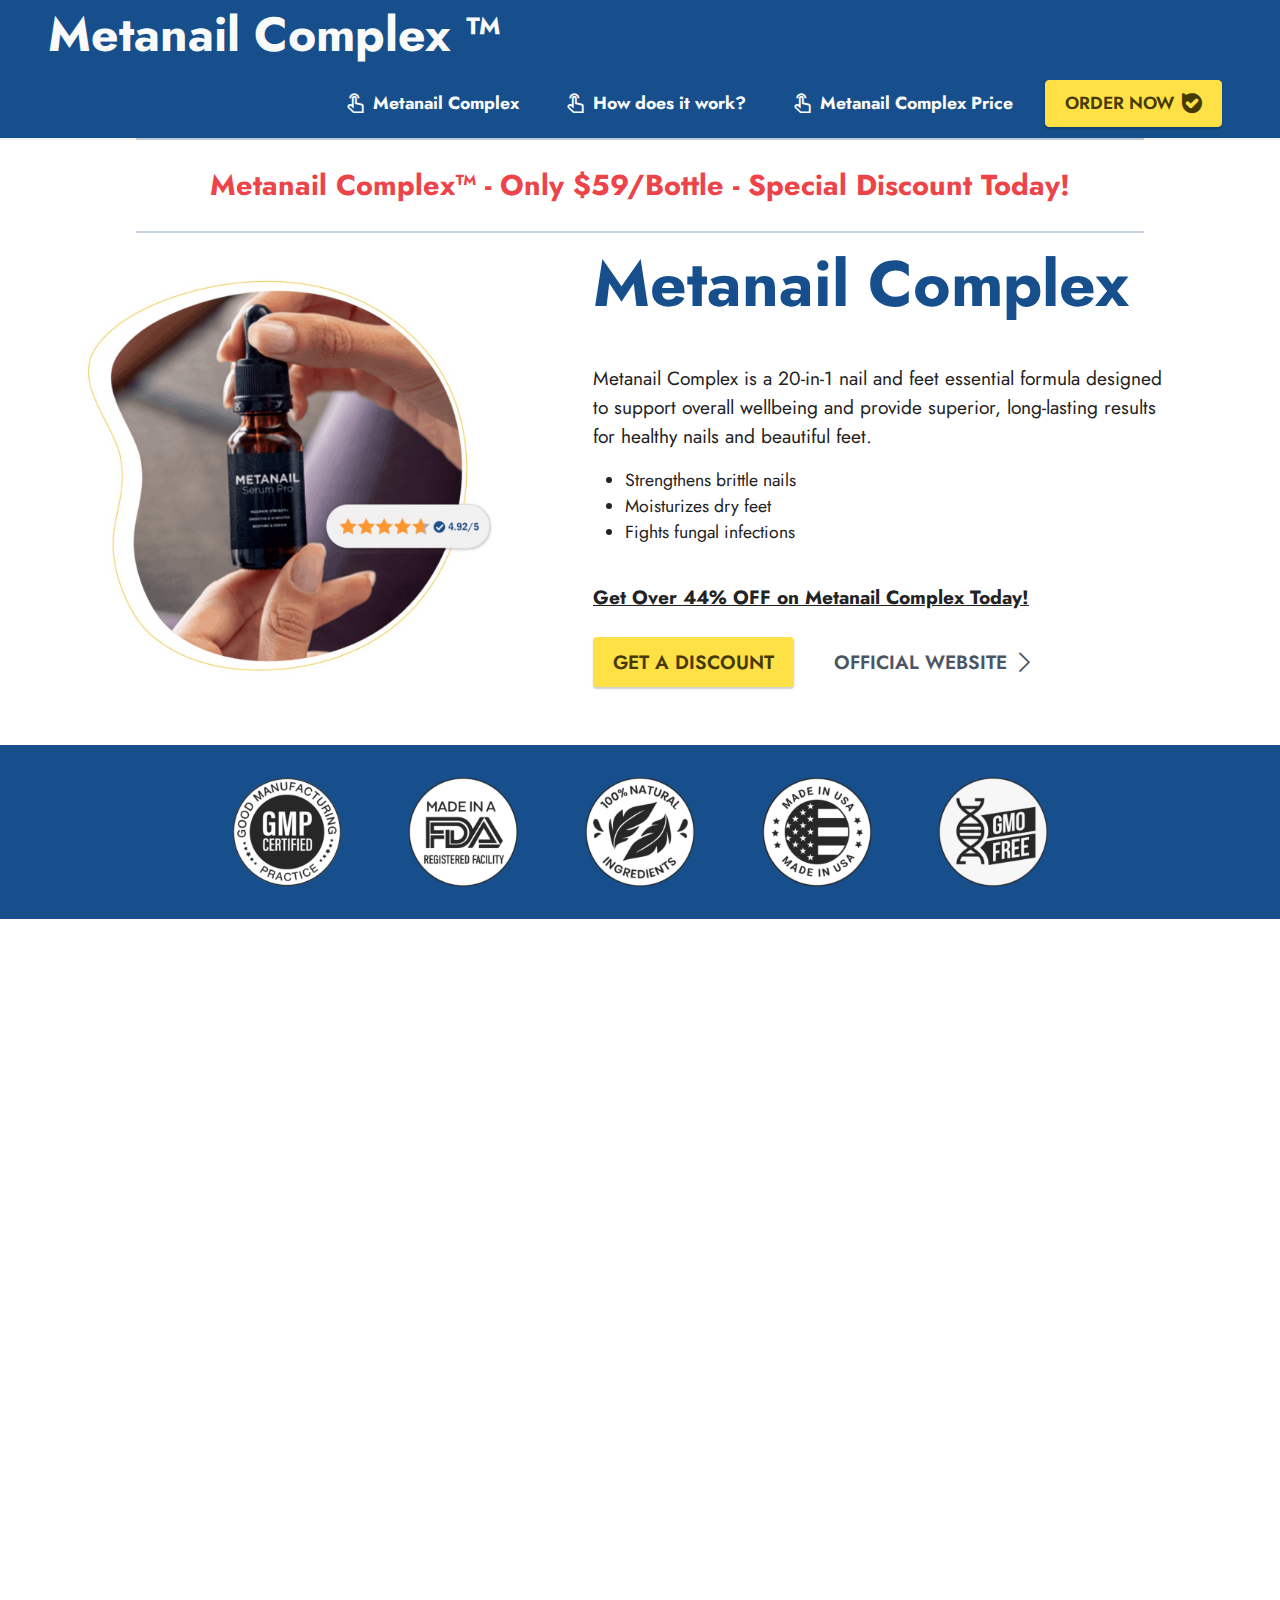
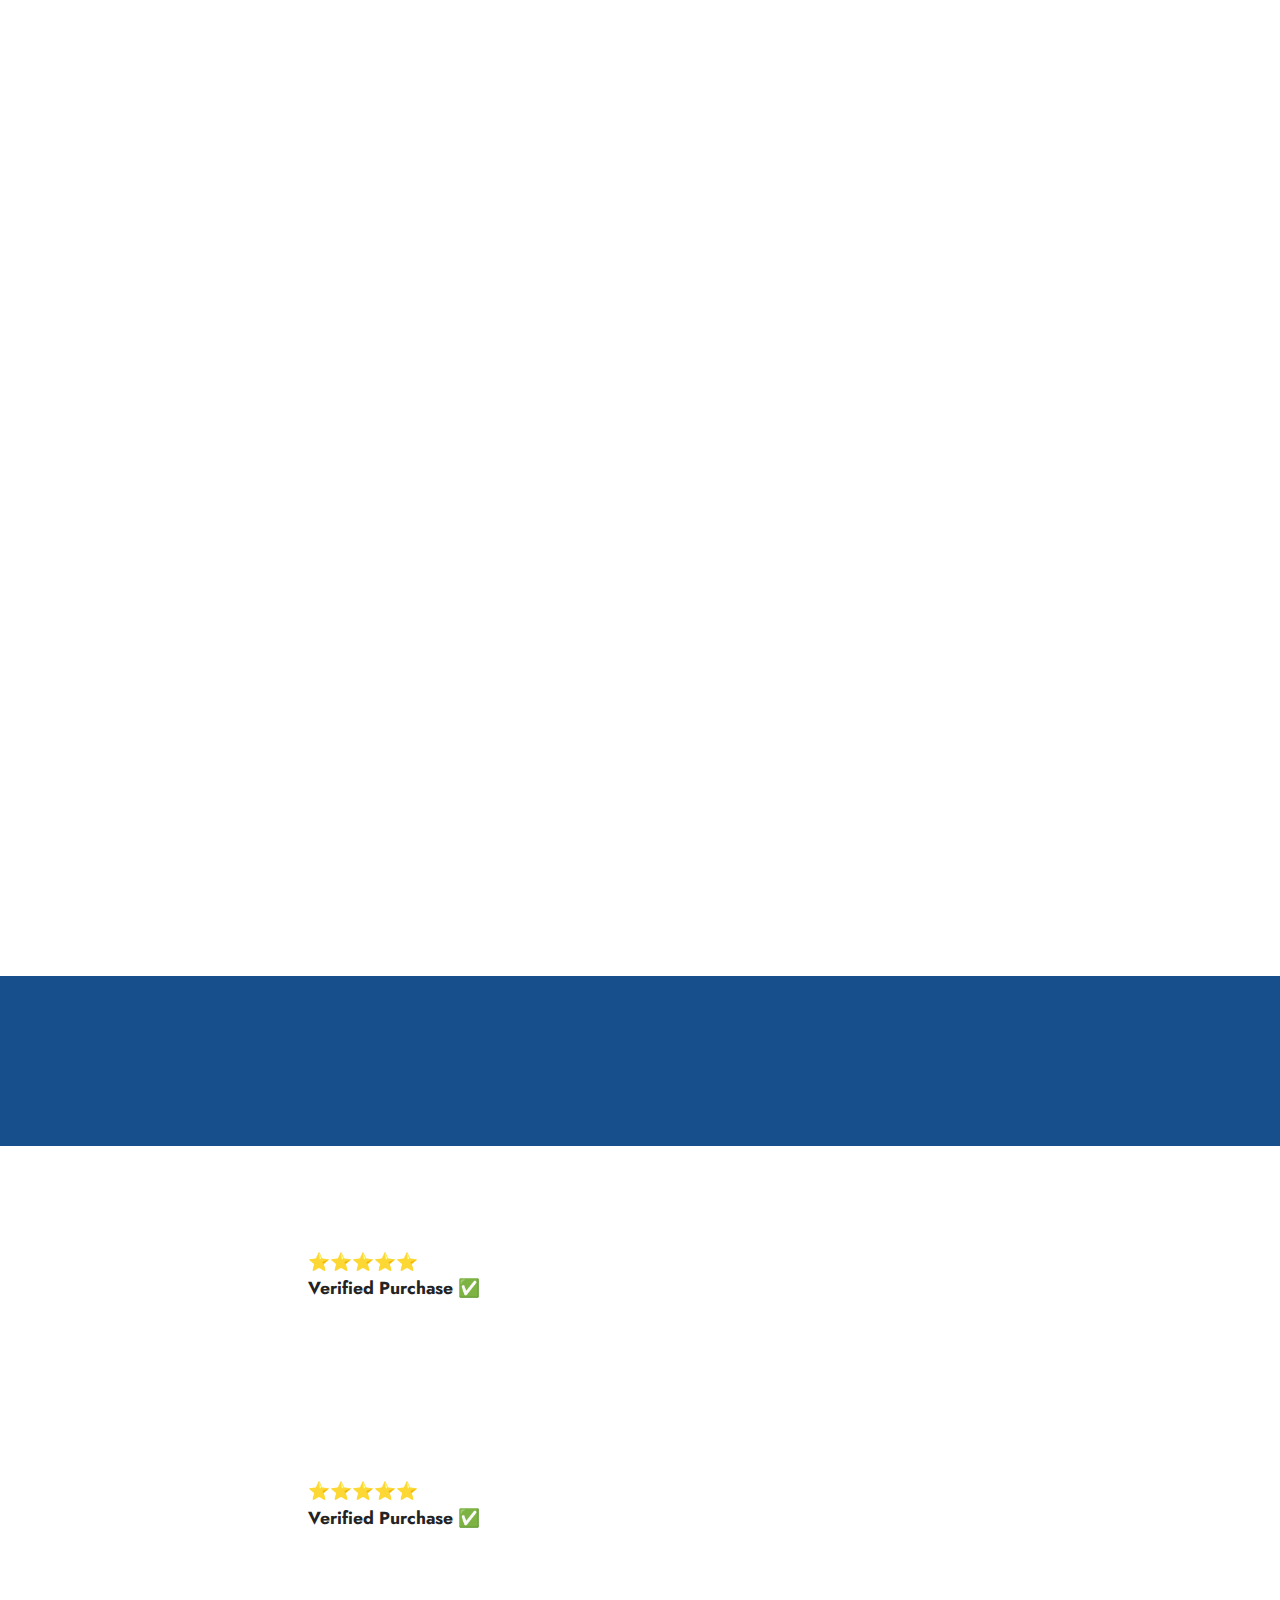
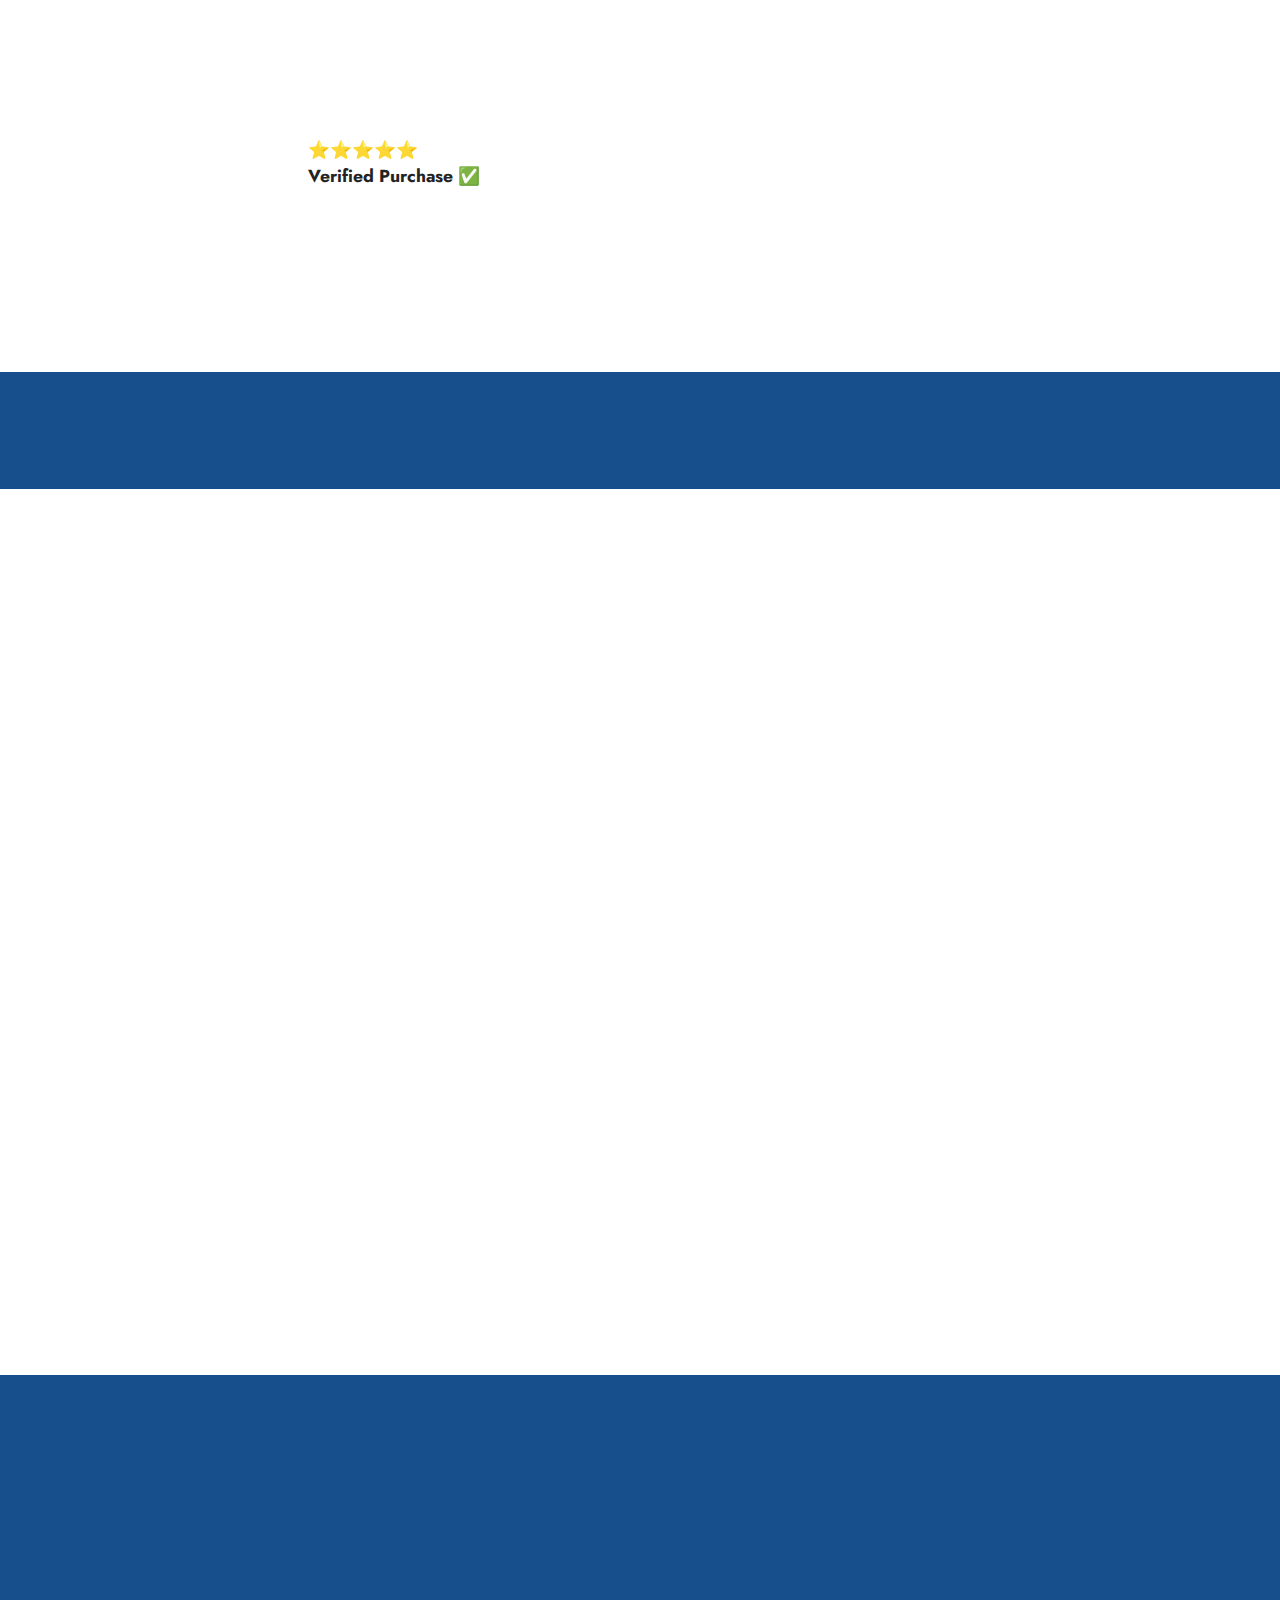
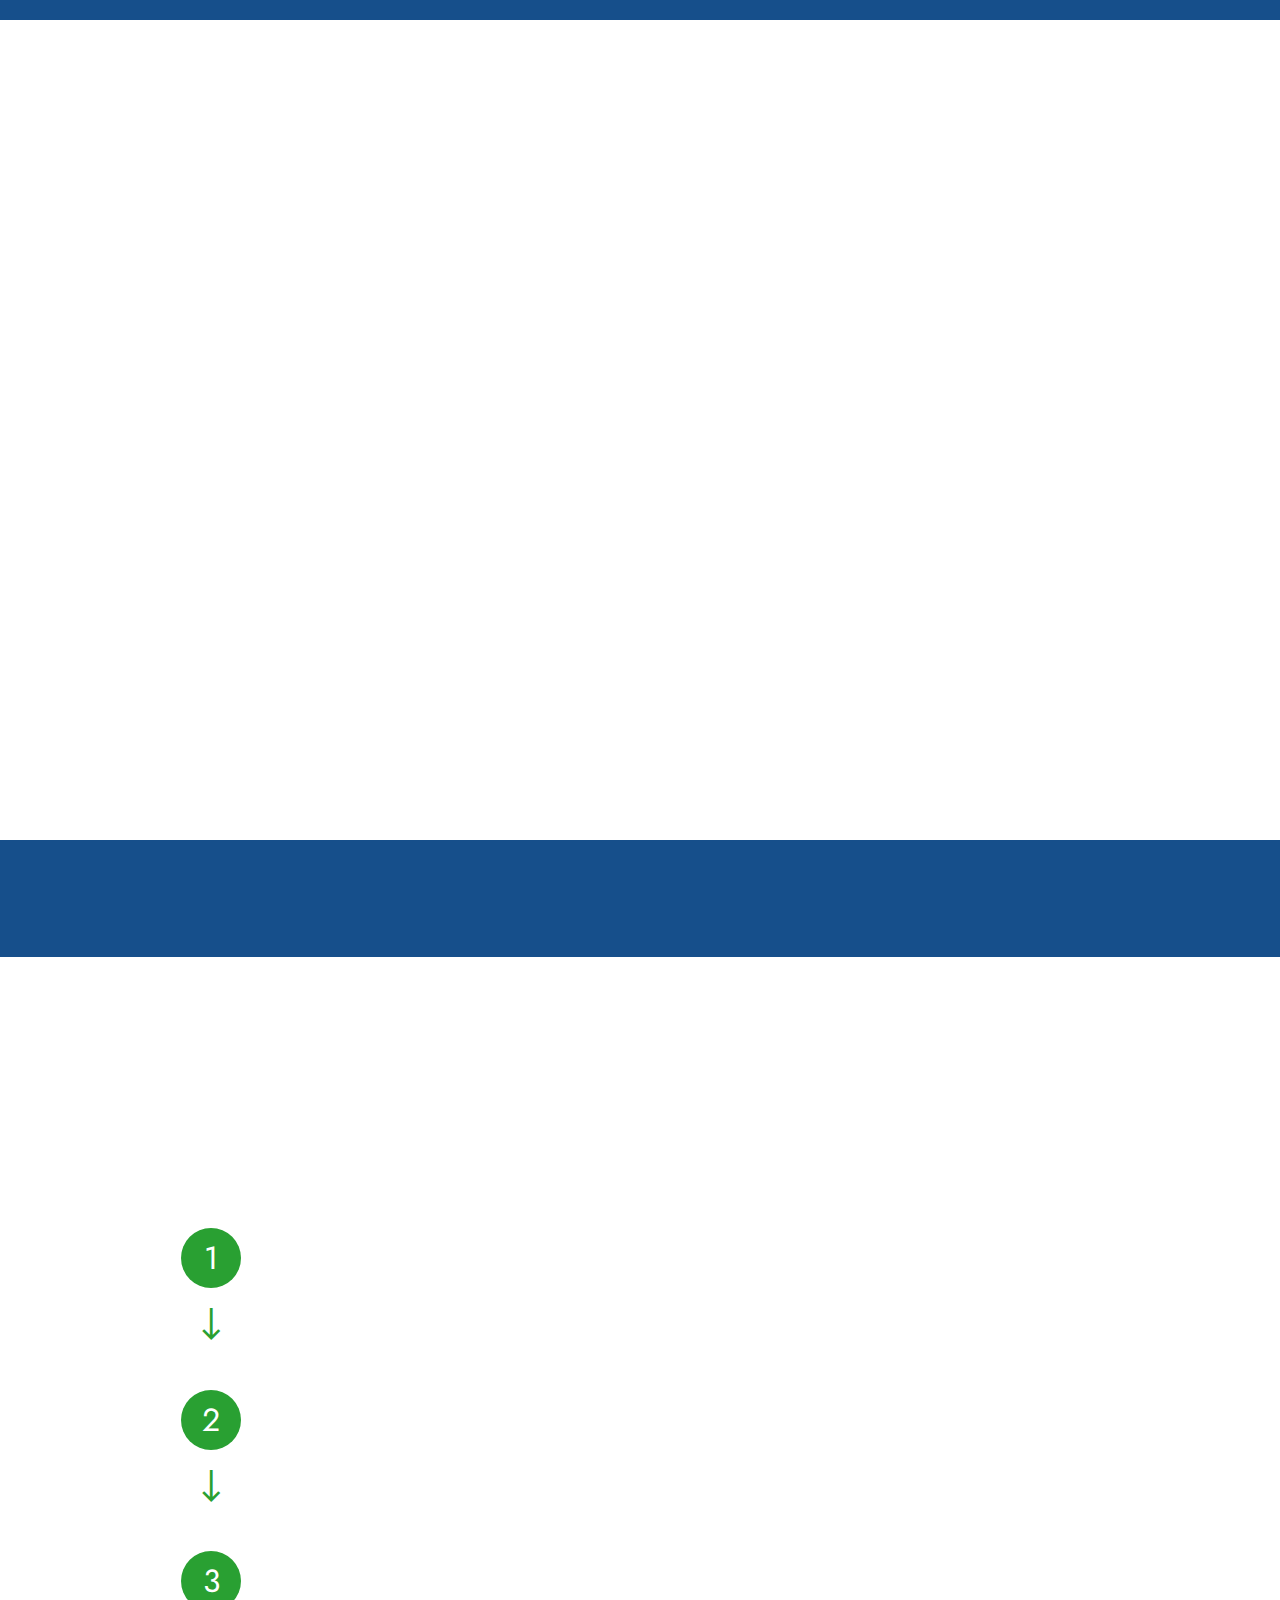
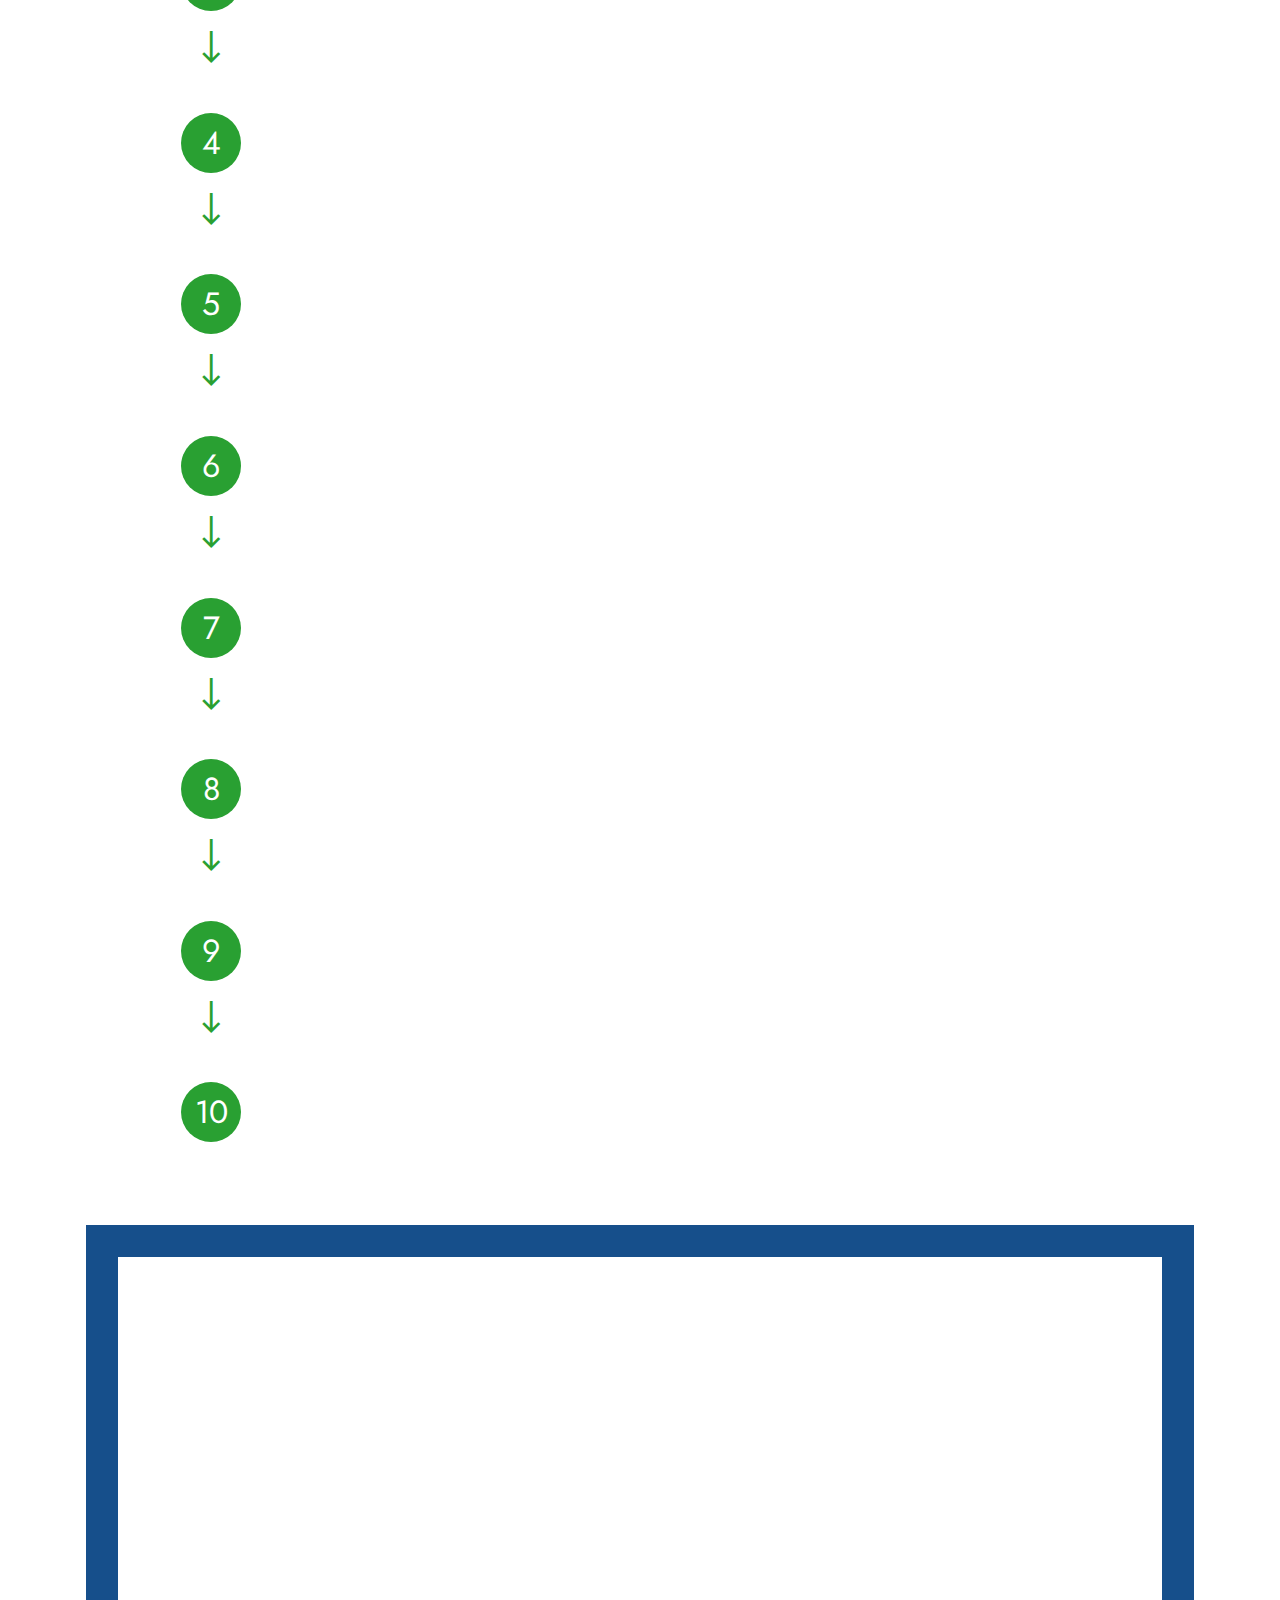
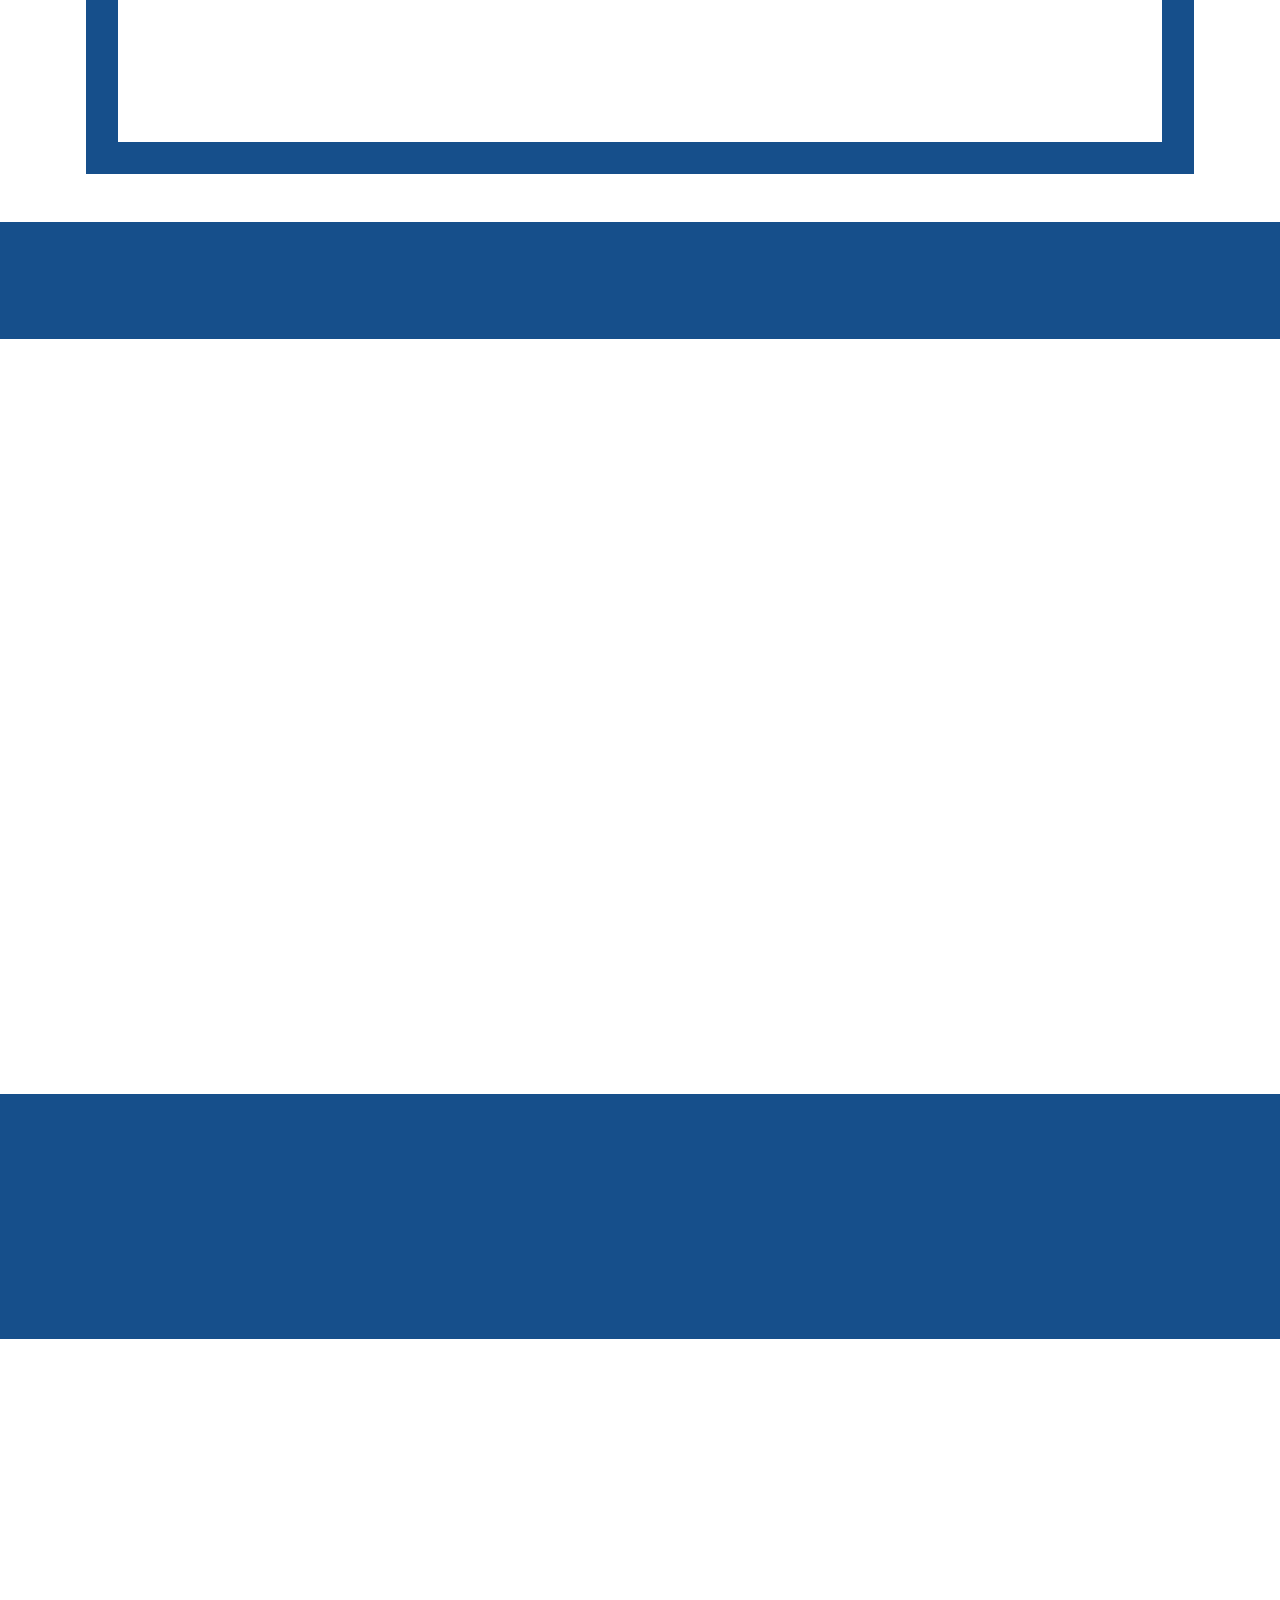
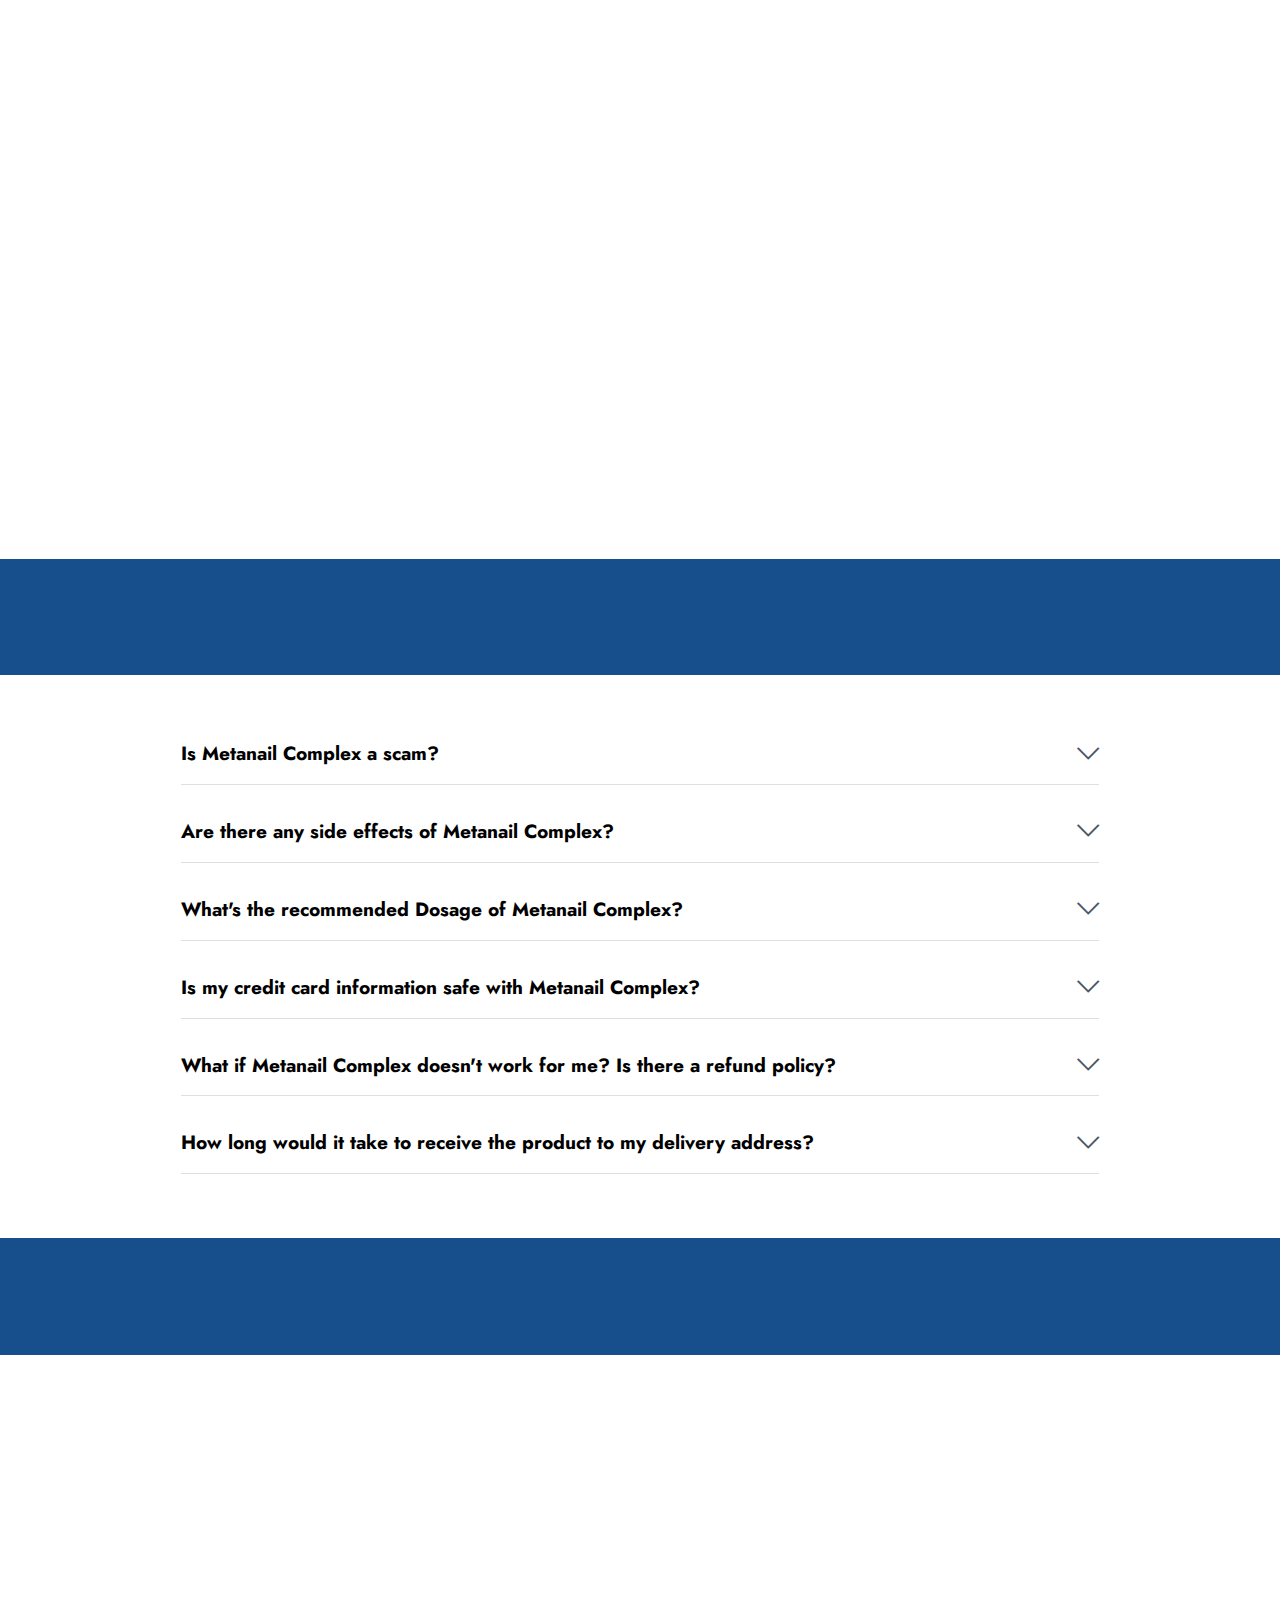
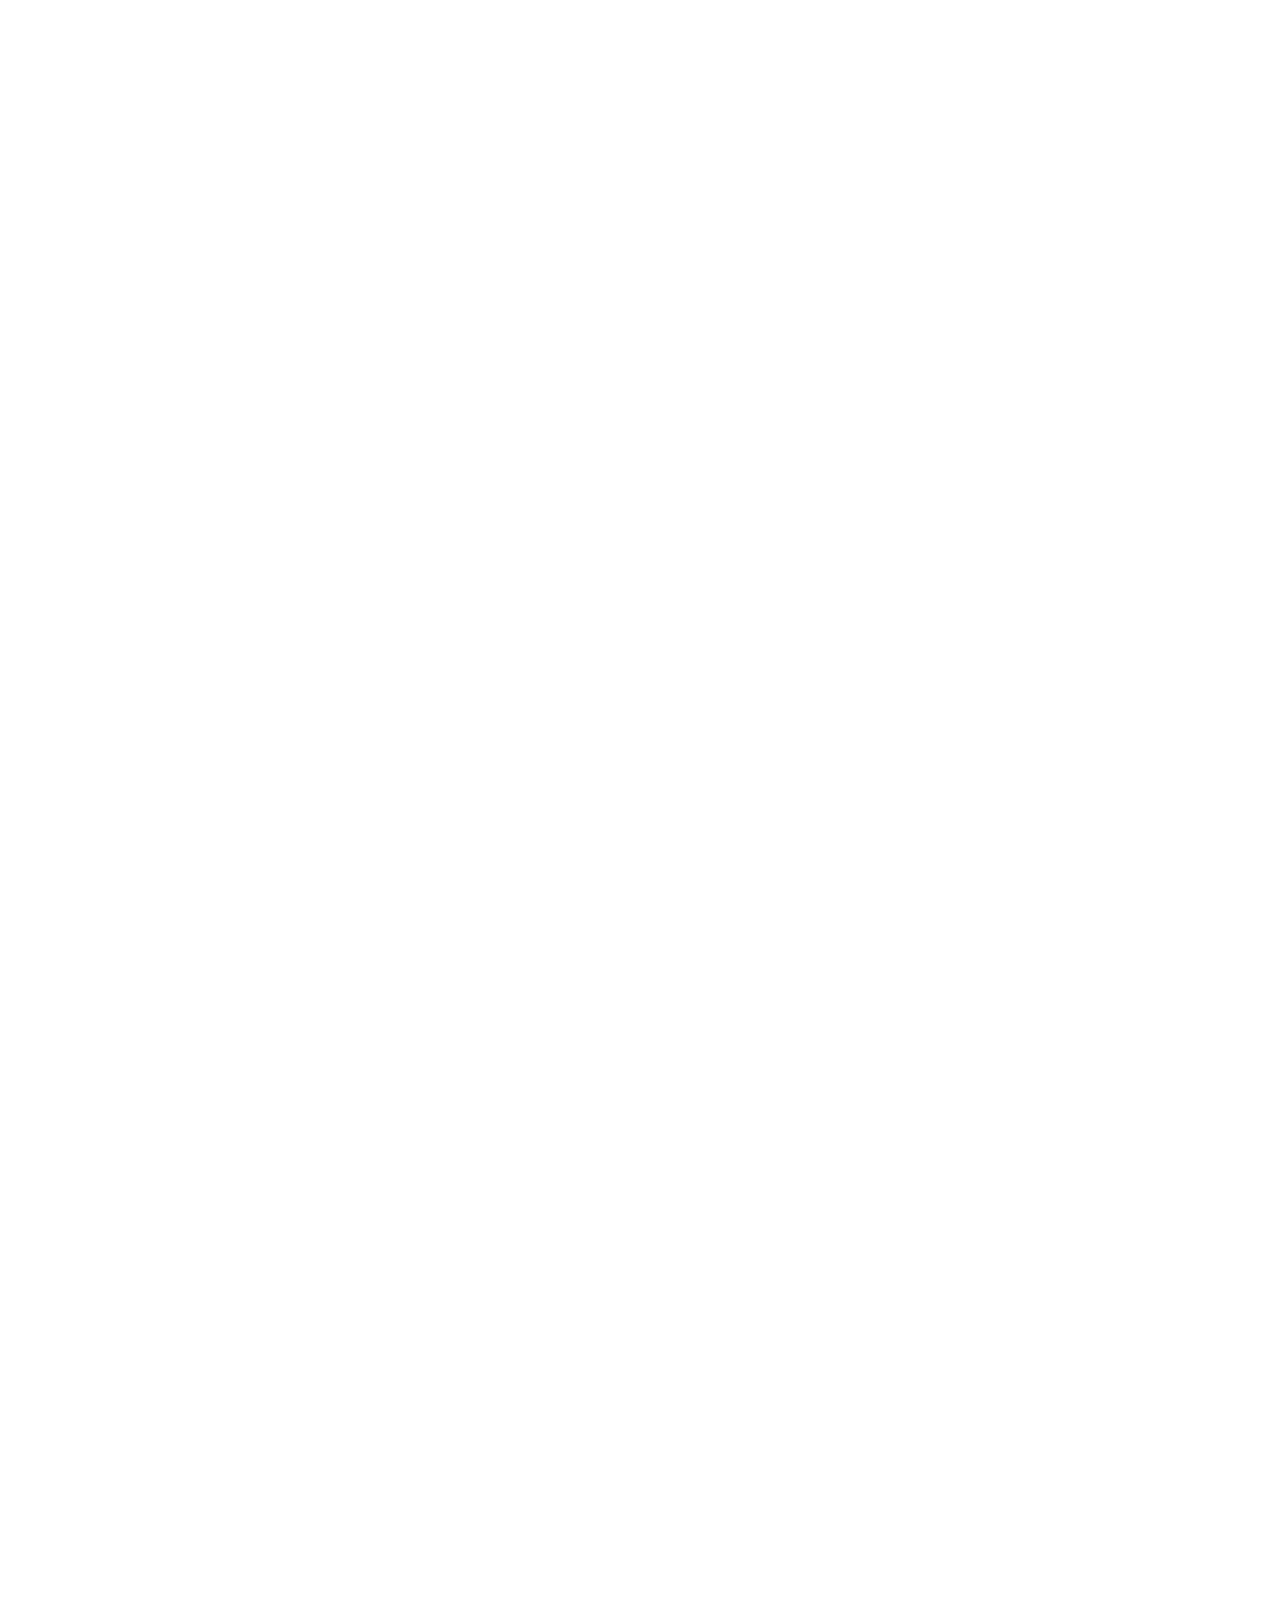
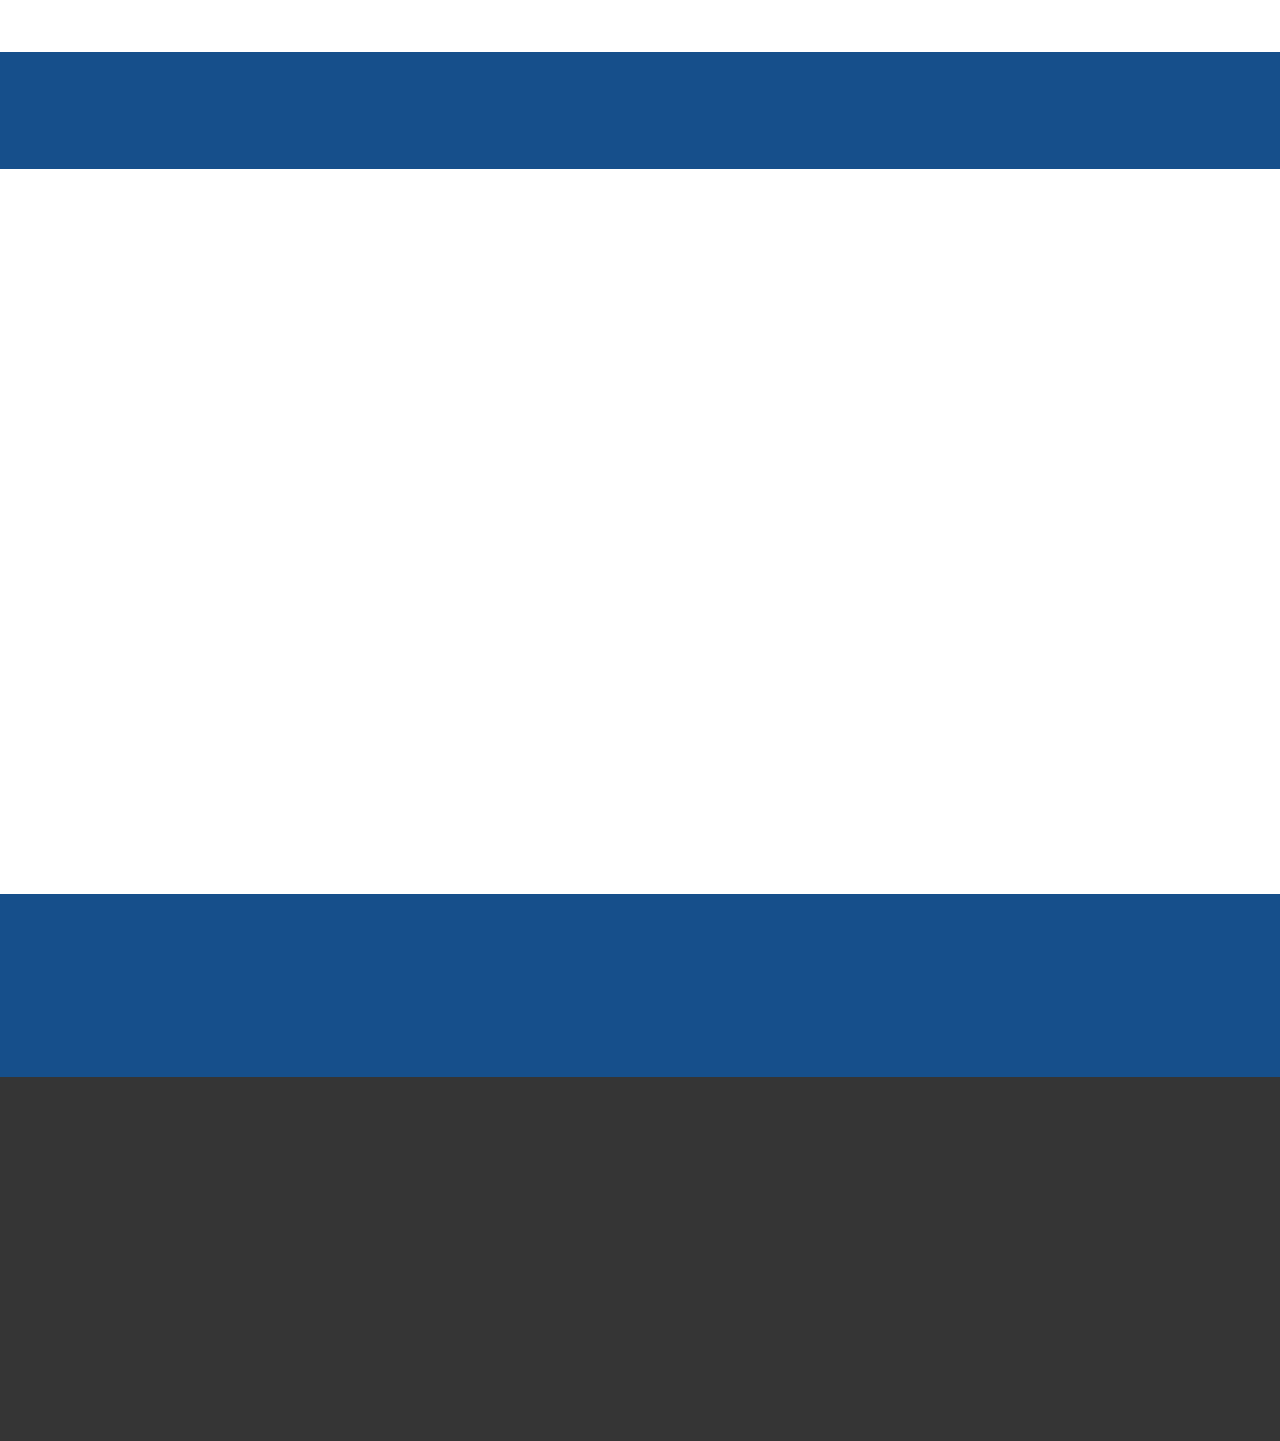
<file: index.html>
<!DOCTYPE html>
<html lang="en-US">
  <head>
    <title>Save 44% on Metanail Complex - Now $59/Bottle</title>

    <meta charset="UTF-8" />
    <meta http-equiv="X-UA-Compatible" content="IE=edge" />

    <meta name="twitter:card" content="summary_large_image" />
    <meta name="twitter:image:src" content="" />
    <meta property="og:image" content="assets-2/images/metanail-complex.jpg" />
    <meta name="twitter:title" content="Save 44% on Metanail Complex - Now $59/Bottle" />
    <meta name="viewport" content="width=device-width, initial-scale=1, minimum-scale=1" />
    <link rel="shortcut icon" href="assets-2/images/usa.png" type="image/x-icon" />
    <meta name="description" content="Metanail Complex offers a natural solution for stronger, healthier nails and feet. Enjoy a 44% discount and get it for just $59 a bottle. Shop now!" />
    <meta name="keywords" content="Metanail Complex, Metanail Complex supplement, buy Metanail Complex, Metanail Complex official, Metanail Complex reviews" />

    <link rel="canonical" href="https://us-metanail-us.com" />
    <link rel="stylesheet" href="assets-2/web/assets/mobirise-icons2/mobirise2.css" />
    <link rel="stylesheet" href="assets-2/web/assets/mobirise-icons/mobirise-icons.css" />
    <link rel="stylesheet" href="assets-2/bootstrap/css/bootstrap.min.css" />
    <link rel="stylesheet" href="assets-2/bootstrap/css/bootstrap-grid.min.css" />
    <link rel="stylesheet" href="assets-2/bootstrap/css/bootstrap-reboot.min.css" />
    <link rel="stylesheet" href="assets-2/animatecss/animate.css" />
    <link rel="stylesheet" href="assets-2/dropdown/css/style.css" />
    <link rel="stylesheet" href="assets-2/socicon/css/styles.css" />
    <link rel="stylesheet" href="assets-2/theme/css/style.css" />
    <link rel="preload" href="https://fonts.googleapis.com/css?family=Jost:100,200,300,400,500,600,700,800,900,100i,200i,300i,400i,500i,600i,700i,800i,900i&display=swap" as="style" onload="this.onload=null;this.rel='stylesheet'" />
    <noscript><link rel="stylesheet" href="https://fonts.googleapis.com/css?family=Jost:100,200,300,400,500,600,700,800,900,100i,200i,300i,400i,500i,600i,700i,800i,900i&display=swap" /></noscript>
    <link rel="preload" as="style" href="assets-2/mobirise/css/mbr-additional.css" />
    <link rel="stylesheet" href="assets-2/mobirise/css/mbr-additional.css" type="text/css" />
    
    <!-- Google tag (gtag.js) -->
    <script
      async
      src="https://www.googletagmanager.com/gtag/js?id=G-0FQEKQXRQW"
    ></script>
    <script>
      window.dataLayer = window.dataLayer || [];
      function gtag() {
        dataLayer.push(arguments);
      }
      gtag("js", new Date());

      gtag("config", "G-0FQEKQXRQW");
    </script>
    <!-- /Analytics -->

    <script type="application/ld+json">
      {
        "@context": "https://schema.org/",
        "@type": "Product",
        "name": "Metanail Complex",
        "image": [
          "https://us-metanail-us.com/assets-2/images/metanail-complex.jpg"
         ],
        "description": "Metanail Complex works by leveraging a potent blend of natural ingredients known for their restorative properties to promote the health and appearance of nails and feet. The formula is designed to penetrate the skin and nail beds, delivering nutrients and protective compounds directly to where they are needed most. Through daily application, this serum aims to fortify nails, soothe the skin, and provide a barrier against environmental stressors that can lead to dryness and brittleness.",
        "sku": "0",
        "mpn": "0",
        "brand": {
          "@type": "Brand",
          "name": "Metanail Complex"
        },
        "review": {
          "@type": "Review",
          "reviewRating": {
            "@type": "Rating",
            "ratingValue": "5",
            "bestRating": "5"
          },
          "author": {
            "@type": "Person",
            "name": "Taylor P."
          }
        },
        "aggregateRating": {
          "@type": "AggregateRating",
          "ratingValue": "5",
          "reviewCount": "32000"
        },
        "offers": {
          "@type": "Offer",
          "url": "https://us-metanail-us.com/",
          "priceCurrency": "USD",
          "price": "59.00",
          "priceValidUntil": "2025-12-30",
          "itemCondition": "https://schema.org/newCondition",
          "availability": "https://schema.org/InStock"
        }
      }
      </script>
  <script type="application/ld+json">
      {"@context": "https://schema.org",
        "@type": "ImageGallery",
                           "url": "https://us-metanail-us.com/",
          "image":  [ 
            {
            "@type": "ImageObject",
            "url": "https://us-metanail-us.com/assets-2/images/metanail-complex.jpg"
            },
            {
            "@type": "ImageObject",
            "url": "https://us-metanail-us.com/assets-2/images/metanail-complex-supplement.jpg"
            },
                      {
            "@type": "ImageObject",
            "url": "https://us-metanail-us.com/assets-2/images/metanail-complex-supplement.jpg"
            },
                      {
            "@type": "ImageObject",
            "url": "https://us-metanail-us.com/assets-2/images/metanail-complex-buy.jpg"
            },
                      {
            "@type": "ImageObject",
            "url": "https://us-metanail-us.com/assets-2/images/metanail-complex-buy.jpg"
            },
            {
            "@type": "ImageObject",
            "url": "https://us-metanail-us.com/assets-2/images/metanail-complex-buy.jpg"
            }
            ]  
          }
    </script>
  <script type="application/ld+json">
  {
    "@context": "https://schema.org",
    "@type": "FAQPage",
   "url": "https://us-metanail-us.com/",
    "mainEntity": [{
      "@type": "Question",
      "name": "Is Metanail Complex a scam?",
      "acceptedAnswer": {
        "@type": "Answer",
        "text": "There is no evidence to suggest that Ocuprime is a scam. It's just that people are spreading fake news to attract more clicks and views. The product is made by a reputable company, Maximum Edge Nutrition, and is manufactured in an FDA-approved and GMP-certified facility. Metanail Complex is also backed by a 60-day money-back guarantee, which means that you can try it risk-free."
      }
    }, {
      "@type": "Question",
      "name": "Are there any side effects of Metanail Complex?",
      "acceptedAnswer": {
        "@type": "Answer",
        "text": "Millions of customers have tried Metanail Complex supplement, and so far, we have not had any reports of severe side effects. Nonetheless, for safety reasons, we consistently advise speaking with a medical professional prior to initiating any new supplement routine."
      }
    }, {
      "@type": "Question",
      "name": "What's the recommended Dosage of Metanail Complex?",
      "acceptedAnswer": {
        "@type": "Answer",
        "text": "The recommended dosage of Metanail Complex is to take one full drop/pill of the supplement under your tongue every morning before breakfast. You can also mix the drop/pill with a glass of water or any other liquid and drink it. A single bottle of Metanail Complex contains 60 drops/pills of the supplement, which is enough for a month's use."
      }
    }, {
      "@type": "Question",
      "name": "Is my credit card information safe with Metanail Complex?",
      "acceptedAnswer": {
        "@type": "Answer",
        "text": "We place immense value on your online privacy and take the security of your sensitive information very seriously when you make a purchase of the Metanail Complex supplement. Moreover, your transaction is safeguarded by the long-standing reputation and comprehensive experience of ClickBank in managing online purchases."
      }
    }, {
     "@type": "Question",
      "name": "What if Metanail Complex doesn't work for me? Is there a refund policy?",
      "acceptedAnswer": {
        "@type": "Answer",
        "text": "We are confident that Metanail Complex will yield positive results for you, as it has for millions of satisfied customers. However, if for any reason you are not satisfied with your purchase, you can contact our customer support team anytime within 60 days via email, and we will issue a full 100% money-back without any questions asked. This ensures that your investment in Metanail Complex is completely risk-free."
      }
    }, {
      "@type": "Question",
      "name": "How long would it take to receive the product to my delivery address?",
      "acceptedAnswer": {
        "@type": "Answer",
        "text":"Due to the high volume of orders we have been receiving recently, we make every effort to ship your order within 24 hours during any given work day of the week. We'll email you a tracking number to follow your package's journey. Usually, our customers receive their orders in 5 to 10 days."}
      }]
    }
  </script>
  <script type="application/ld+json">{
      "@context": "https://schema.org",
      "@type": "Review",
      "itemReviewed": {
          "@type": "Organization",
          "name": "Metanail Complex"
      },
      "reviewRating": {
          "@type": "Rating",
          "ratingValue": "5",
          "bestRating": "5",
          "worstRating": "0"
      },
      "name": "Taylor P.",
      "author": {
          "@type": "Person",
          "name": "admin"
      },
      "reviewBody": "I've been using Metanail Complex for a few weeks now and the difference is remarkable. My nails are stronger and my feet have never felt smoother. This serum is a game changer for me!",
      "datePublished": "2023-06-26",
      "publisher": {
          "@type": "Organization",
          "name": "Metanail Complex"
      }
  }</script>
  <script type="application/ld+json">{
      "@context": "https://schema.org",
      "@type": "Review",
      "itemReviewed": {
          "@type": "Organization",
          "name": "Metanail Complex"
      },
      "reviewRating": {
          "@type": "Rating",
          "ratingValue": "5",
          "bestRating": "5",
          "worstRating": "0"
      },
      "name": "Casey V.",
      "author": {
          "@type": "Person",
          "name": "admin"
      },
      "reviewBody": "After trying countless products for my brittle nails, I finally found Metanail Complex. It's been a lifesaver. My nails look healthier and they don't chip like they used to. Plus, my feet are ready for sandal season all year round!",
      "datePublished": "2023-07-15",
      "publisher": {
          "@type": "Organization",
          "name": "Metanail Complex"
      }
  }</script>
  <script type="application/ld+json">{
      "@context": "https://schema.org",
      "@type": "Review",
      "itemReviewed": {
          "@type": "Organization",
          "name": "Metanail Complex"
      },
      "reviewRating": {
          "@type": "Rating",
          "ratingValue": "5",
          "bestRating": "5",
          "worstRating": "0"
      },
      "name": "Peyton B.",
      "author": {
          "@type": "Person",
          "name": "admin"
      },
      "reviewBody": "I was skeptical at first, but Metanail Complex has exceeded my expectations. Not only have my nails stopped breaking, but the skin on my feet is so much softer. I'm definitely going to keep this as a staple in my self-care routine.",
      "datePublished": "2023-08-13",
      "publisher": {
          "@type": "Organization",
          "name": "Metanail Complex"
      }
  }</script>
  <script type="application/ld+json">
      {
        "@context": "https://schema.org",
        "@type": "Article",
        "headline": "Metanail Complex Ingredients: What's Inside?",
        "description": "The ingredients of Metanail Complex are carefully selected for their synergistic effects on nail and foot health, comprising a blend of natural extracts, vitamins, and essential oils. Each component is chosen for its specific benefits, such as anti-inflammatory, antioxidant, and moisturizing properties, ensuring that every drop of Metanail Complex contributes to the nourishment and protection of the nails and feet.",
        "image": [
          "https://us-metanail-us.com/assets-2/images/metanail-complex.jpg"
         ],
        "datePublished": "2023-01-01T08:00:00+08:00",
        "dateModified": "2023-10-24T09:20:00+08:00",
        "author": [{
            "@type": "Person",
            "name": "Metanail Complex",
            "url": "https://us-metanail-us.com/"
          
        }]
      }
      </script>
  <script type="application/ld+json">
      {
        "@context": "https://schema.org",
        "@type": "Article",
        "headline": "Benefits of Metanail Complex",
        "description": "Metanail Complex offers a comprehensive approach to nail and foot care, delivering a multitude of benefits through its all-natural, nutrient-rich formula. Designed to address a variety of concerns from brittleness to fungal infections, this serum promises to strengthen, hydrate, and protect, ensuring that your nails and feet are not only aesthetically pleasing but also in optimal health. With its blend of essential oils, plant extracts, and vitamins, Metanail Complex is the go-to solution for those seeking to restore and maintain the beauty and integrity of their nails and feet.",
        "image": [
          "https://us-metanail-us.com/assets-2/images/metanail-complex.jpg"
         ],
        "datePublished": "2023-01-01T08:00:00+08:00",
        "dateModified": "2023-10-24T09:20:00+08:00",
        "author": [{
            "@type": "Person",
            "name": "Metanail Complex",
            "url": "https://us-metanail-us.com/"
          
        }]
      }
      </script>
  <script type="application/ld+json">
      {
        "@context": "https://schema.org",
        "@type": "Article",
        "headline": "How To Buy Metanail Complex?",
        "description": "To order Metanail Complex, simply click the Metanail Complex Image beneath this text. This will direct you to a secure checkout page where you can enter your information. Once completed, your Metanail Complex supplement will be on its way to your doorstep.
        Availability of Metanail Complex:
  Metanail Complex is readily available for purchase through its official websites. The product is manufactured in the USA and can be shipped to various locations. However, it's important to note that stock levels of Metanail Complex are limited, and the high demand for this product can sometimes lead to temporary outages. Therefore, it's recommended to place your order promptly to ensure availability.
  Metanail Complex Discount:
  Metanail Complex is currently available at a discounted price, making it an excellent time to try this health-promoting supplement.
  Metanail Complex Pricing:
  As of today, Metanail Complex is available at a massive discount from its original price: 
  1 Bottle: $79 each + free shipping.
  3 Bottles: $69 each + free shipping.
  6 Bottles: $59 each + free shipping.
  Don't wait! Secure your Metanail Complex supplement while supplies are still in stock..........",
        "image": [
          "https://us-metanail-us.com/assets-2/images/metanail-complex-order.jpg"
         ],
        "datePublished": "2023-01-01T08:00:00+08:00",
        "dateModified": "2023-10-24T09:20:00+08:00",
        "author": [{
            "@type": "Person",
            "name": "Metanail Complex",
            "url": "https://us-metanail-us.com/"
          
        }]
      }
      </script>
  <script type='application/ld+json'> 
  {
    "@context": "https://www.schema.org",
    "@type": "WebSite",
    "name": "Metanail Complex",
    "alternateName": "Metanail Complex",
    "url": "https://us-metanail-us.com/"
  }
   </script>
  <script type="application/ld+json">
  {
      "@context": "https://schema.org",
      "@type": "WebPage",
      "name": "Metanail Complex",
      "description": "Metanail Complex is a 20-in-1 nail and feet essential formula designed to support overall wellbeing and provide superior, long-lasting results for healthy nails and beautiful feet.",
      "publisher": {
          "@type": "Organization",
          "name": "Metanail Complex",
          "url": "https://us-metanail-us.com/"
      },
      "license": "https://us-metanail-us.com/"
  }
  </script>
  <script type="application/ld+json">
  {
    "@context": "https://schema.org",
    "@type": "Organization",
    "url": "https://us-metanail-us.com/",
    "logo": "https://us-metanail-us.com/assets-2/images/usa.png"
  }
  </script>   

  </head>
  <body>
    <section
      data-bs-version="5.1"
      class="menu menu2 cid-tmAYGHW7QI"
      once="menu"
      id="menu2-29"
    >
      <nav class="navbar navbar-dropdown navbar-expand-lg">
        <div class="container-fluid">
          <div class="navbar-brand">
            <span class="navbar-caption-wrap"
              ><a
                class="navbar-caption text-white text-primary display-2"
                href="https://us-metanail-us.com" alt="Metanail Complex" title="Metanail Complex"
                >Metanail Complex ™</a
              ></span
            >
          </div>
          <button
            class="navbar-toggler"
            type="button"
            data-toggle="collapse"
            data-bs-toggle="collapse"
            data-target="#navbarSupportedContent"
            data-bs-target="#navbarSupportedContent"
            aria-controls="navbarNavAltMarkup"
            aria-expanded="false"
            aria-label="Toggle navigation"
          >
            <div class="hamburger">
              <span></span>
              <span></span>
              <span></span>
              <span></span>
            </div>
          </button>
          <div class="collapse navbar-collapse" id="navbarSupportedContent">
            <ul class="navbar-nav nav-dropdown" data-app-modern-menu="true">
              <li class="nav-item">
                <a
                  class="nav-link link text-white text-primary display-4"
                  href="https://us-metanail-us.com#features12-2x" alt="Metanail Complex" title="Metanail Complex"
                  ><span
                    class="mobi-mbri mobi-mbri-touch mbr-iconfont mbr-iconfont-btn"
                    style="font-size: 20px"
                  ></span
                  ><strong>Metanail Complex</strong></a
                >
              </li>
              <li class="nav-item">
                <a
                  class="nav-link link text-white text-primary display-4"
                  href="https://us-metanail-us.com#content4-6" alt="How It Works Metanail Complex" title="How It Works Metanail Complex"
                  ><span
                    class="mobi-mbri mobi-mbri-touch mbr-iconfont mbr-iconfont-btn"
                    style="font-size: 20px"
                  ></span
                  ><strong>How does it work?</strong></a
                >
              </li>
              <li class="nav-item">
                <a
                  class="nav-link link text-white text-primary display-4"
                  href="https://us-metanail-us.com#content4-2f" alt="Metanail Complex price" title="Metanail Complex price"
                  ><span
                    class="mobi-mbri mobi-mbri-touch mbr-iconfont mbr-iconfont-btn"
                    style="font-size: 20px"
                  ></span
                  ><strong>Metanail Complex Price</strong></a
                >
              </li>
            </ul>

            <div class="navbar-buttons mbr-section-btn">
              <a
                class="btn btn-warning display-4"
                href="https://f5559u3vntgy8neeisoaykxp76.hop.clickbank.net"
                rel="nofollow" alt="Metanail Complex order" title="Metanail Complex order"
                ><span
                  class="socicon socicon-bale mbr-iconfont mbr-iconfont-btn"
                  style="font-size: 20px"
                ></span
                >ORDER NOW</a
              >
            </div>
          </div>
        </div>
      </nav>
    </section>

    <section
      data-bs-version="5.1"
      class="content6 cid-tGj2dk3VcB"
      id="content6-2p"
    >
      <div class="container-fluid">
        <div class="row justify-content-center">
          <div class="col-md-12 col-lg-10">
            <hr class="line" />
            <p class="mbr-text align-center mbr-fonts-style my-4 display-5">
              <strong
                >Metanail Complex™&nbsp;- Only $59/Bottle - Special
                Discount Today!</strong
              >
            </p>
            <hr class="line" />
          </div>
        </div>
      </div>
    </section>

    <section
      data-bs-version="5.1"
      class="header14 cid-tmAWnNTbYr"
      id="header14-28"
    >
      <div class="container">
        <div class="row justify-content-center align-items-center">
          <div class="col-12 col-md-5 image-wrapper">
            <a href="https://f5559u3vntgy8neeisoaykxp76.hop.clickbank.net" rel="nofollow" alt="Metanail Complex" title="Metanail Complex"
              ><img
                src="assets-2/images/metanail-complex.jpg"
                alt="Metanail Complex Buy Now"
            /></a>
          </div>
          <div class="col-12 col-md">
            <div class="text-wrapper">
              <h1 class="mbr-section-title mbr-fonts-style mb-3 display-1">
                <strong>Metanail Complex</strong>
              </h1>
              <p class="mbr-text mbr-fonts-style display-7">
                <br />Metanail Complex is a 20-in-1 nail and feet essential formula designed to support overall wellbeing and provide superior, long-lasting results for healthy nails and beautiful feet.
              </p>
              <div class="mbr-text mbr-fonts-style display-4">
                <ul>
                  
                  <li>Strengthens brittle nails</li>
                  
                  <li>Moisturizes dry feet</li>
                  
                  <li>Fights fungal infections</li>
                  
                </ul>
              </div>
              <p class="mbr-text mbr-fonts-style display-7">
                <strong
                  ><u
                    >Get Over 44% OFF on Metanail Complex Today!</u
                  ></strong
                ><br />
              </p>
              <div class="mbr-section-btn mt-3">
                <a
                  class="btn btn-warning display-7"
                  href="https://f5559u3vntgy8neeisoaykxp76.hop.clickbank.net"
                  rel="nofollow" alt="Metanail Complex discount" title="Metanail Complex discount"
                  >GET A DISCOUNT<font face="Moririse2"></font
                ></a>
                <a
                  class="btn btn-primary-outline display-7"
                  href="https://f5559u3vntgy8neeisoaykxp76.hop.clickbank.net"
                  rel="nofollow" alt="Metanail Complex official website" title="Metanail Complex official website"
                  ><span
                    class="mobi-mbri mobi-mbri-arrow-next mbr-iconfont mbr-iconfont-btn"
                    style="font-size: 20px"
                  ></span
                  >OFFICIAL WEBSITE</a
                >
              </div>
            </div>
          </div>
        </div>
      </div>
    </section>

    <section
      data-bs-version="5.1"
      class="people3 cid-tH9DkCSLTu"
      id="people03-2w"
    >
      <div class="images-container container">
        <div class="row justify-content-center">
          <div class="col-md-3 card">
            <img
              src="assets-2/images/gmp-certified.png"
              alt="Metanail Complex GMP Certified"
            />
          </div>
          <div class="col-md-3 card">
            <img
              src="assets-2/images/fda-approved.png"
              alt="Metanail Complex Made in FDA Registered Facility"
            />
          </div>
          <div class="col-md-3 card">
            <img
              src="assets-2/images/natural-product.png"
              alt="Metanail Complex 100% Natural Product"
            />
          </div>
          <div class="col-md-3 card">
            <img
              src="assets-2/images/made-in-usa.png"
              alt="Metanail Complex Made in USA"
            />
          </div>
          <div class="col-md-3 card">
            <img src="assets-2/images/gmo-free.png" alt="Metanail Complex GMO Free" />
          </div>
        </div>
      </div>
    </section>

    <section
      data-bs-version="5.1"
      class="features11 cid-tH9DmgGGPn"
      id="features12-2x"
    >
      <div class="container">
        <div class="m-0 row align-items-center">
          <div class="col-12 col-lg">
            <div class="card-wrapper">
              <div class="card-box">
                <h2 class="card-title mbr-fonts-style mb-4 display-2">
                  <strong>What Is Metanail Complex?</strong>
                </h2>
                <p class="mbr-text mbr-fonts-style mb-4 display-7">
                  <br />
                   Metanail Complex appears to be a comprehensive skincare solution specifically formulated for the health and beauty of nails and feet. It is presented as a multi-functional product that addresses a variety of concerns related to nail and foot care. With its 20-in-1 essential formula, it aims to provide a holistic approach to maintaining and enhancing the wellbeing of these areas.<br /><br />
                   The product is touted for its natural composition, free from harmful chemicals, GMOs, and gluten, making it suitable for a wide range of users, including those with sensitive skin or dietary restrictions. The emphasis on natural ingredients suggests a commitment to safety and a preference for organic skincare solutions.<br /><br />
                   Metanail Complex is designed to deliver quick and visible results, improving the strength and appearance of nails with regular use. The product's effectiveness is attributed to its blend of natural ingredients, which are known for their healing and restorative properties. This suggests that the product not only aims to improve the appearance of nails and feet but also their overall health.<br /><br />
                   The formula includes ingredients such as witch hazel, Scots pine, and horsetail extract, which are known for their beneficial effects on the skin and nails. These ingredients work in synergy to provide nourishment and protection, potentially leading to stronger, healthier nails and softer, more supple skin on the feet.<br /><br />
                   The product also contains a variety of vitamins and antioxidants, such as vitamin C and E, green tea, and hops extracts. These components are essential for collagen production and offer antioxidative benefits, which are crucial for maintaining the integrity and health of nails and skin.<br /><br />
                   Lastly, Metanail Complex is backed by a satisfaction guarantee, which reflects the confidence of the manufacturers in the product's performance. This guarantee offers customers the assurance that they can try the product risk-free and expect to see significant improvements in the condition of their nails and feet.<br /><br />
                  
                </p>
              </div>
            </div>
          </div>
          <div class="p-0 col-12 col-lg-6 md-pb">
            <div class="image-wrapper">
              <img
                src="assets-2/images/metanail-complex-supplement.jpg"
                alt="Metanail Complex Supplement"
              />
            </div>
          </div>
        </div>
      </div>
    </section>

    <section
      data-bs-version="5.1"
      class="content4 cid-tI6nLx69Mo"
      id="content4-2y"
    >
      <div class="container">
        <div class="row justify-content-center">
          <div class="title col-md-12 col-lg-12">
            <h2
              class="mbr-section-title mbr-fonts-style align-center mb-4 display-2"
            >
              <strong>Metanail Complex Reviews: Real Users, Real Results</strong>
            </h2>
          </div>
        </div>
      </div>
    </section>

    <section
      data-bs-version="5.1"
      class="team2 cid-tI6nMTyTXC"
      xmlns="http://www.w3.org/1999/html"
      id="team2-2z"
    >
      <div class="container">
        <div class="card">
          <div class="card-wrapper">
            <div class="row align-items-center">
              <div class="col-12 col-md-2">
                <div class="image-wrapper">
                  <img
                    src="assets-2/images/taylor.jpg"
                    alt="Metanail Complex Taylor"
                  />
                </div>
              </div>
              <div class="col-12 col-md">
                <div class="card-box">
                  <h5 class="card-title mbr-fonts-style m-0 mb-3 display-5">
                    <strong><u>Taylor P.</u></strong>
                  </h5>
                  <h6 class="card-subtitle mbr-fonts-style mb-3 display-4">
                    ⭐⭐⭐⭐⭐<br /><strong>Verified Purchase ✅</strong>
                  </h6>
                  <p class="mbr-text mbr-fonts-style display-7">
                    I've been using Metanail Complex for a few weeks now and the difference is remarkable. My nails are stronger and my feet have never felt smoother. This serum is a game changer for me!
                  </p>
                </div>
              </div>
            </div>
          </div>
        </div>
        <div class="card">
          <div class="card-wrapper">
            <div class="row align-items-center">
              <div class="col-12 col-md-2">
                <div class="image-wrapper">
                  <img src="assets-2/images/casey.jpg" alt="Metanail Complex Casey" />
                </div>
              </div>
              <div class="col-12 col-md">
                <div class="card-box">
                  <h5 class="card-title mbr-fonts-style m-0 mb-3 display-5">
                    <strong><u>Casey V.</u></strong>
                  </h5>
                  <h6 class="card-subtitle mbr-fonts-style mb-3 display-4">
                    ⭐⭐⭐⭐⭐<br /><strong>Verified Purchase ✅</strong>
                  </h6>
                  <p class="mbr-text mbr-fonts-style display-7">
                    After trying countless products for my brittle nails, I finally found Metanail Complex. It's been a lifesaver. My nails look healthier and they don't chip like they used to. Plus, my feet are ready for sandal season all year round!
                  </p>
                </div>
              </div>
            </div>
          </div>
        </div>
        <div class="card">
          <div class="card-wrapper">
            <div class="row align-items-center">
              <div class="col-12 col-md-2">
                <div class="image-wrapper">
                  <img
                    src="assets-2/images/peyton.jpg"
                    alt="Metanail Complex Peyton"
                  />
                </div>
              </div>
              <div class="col-12 col-md">
                <div class="card-box">
                  <h5 class="card-title mbr-fonts-style m-0 mb-3 display-5">
                    <strong><u>Peyton B.</u></strong>
                  </h5>
                  <h6 class="card-subtitle mbr-fonts-style mb-3 display-4">
                    ⭐⭐⭐⭐⭐<br /><strong>Verified Purchase ✅</strong>
                  </h6>
                  <p class="mbr-text mbr-fonts-style display-7">
                    I was skeptical at first, but Metanail Complex has exceeded my expectations. Not only have my nails stopped breaking, but the skin on my feet is so much softer. I'm definitely going to keep this as a staple in my self-care routine.
                  </p>
                </div>
              </div>
            </div>
          </div>
        </div>
      </div>
    </section>

    <section
      data-bs-version="5.1"
      class="content4 cid-tjtxWwqj42"
      id="content4-6"
    >
      <div class="container">
        <div class="row justify-content-center">
          <div class="title col-md-12 col-lg-12">
            <h2
              class="mbr-section-title mbr-fonts-style align-center mb-4 display-2"
            >
              <strong>How Does Metanail Complex Work?</strong>
            </h2>
          </div>
        </div>
      </div>
    </section>

    <section
      data-bs-version="5.1"
      class="content5 cid-sKy7tkCOig cid-tjtzqzBvQT"
      id="content5-7"
    >
      <div class="container">
        <div class="row justify-content-center">
          <div class="col-md-12 col-lg-10">
            <p class="mbr-text mbr-fonts-style display-7">
              Metanail Complex works by leveraging a potent blend of natural ingredients known for their restorative properties to promote the health and appearance of nails and feet. The formula is designed to penetrate the skin and nail beds, delivering nutrients and protective compounds directly to where they are needed most. Through daily application, this serum aims to fortify nails, soothe the skin, and provide a barrier against environmental stressors that can lead to dryness and brittleness.
              <br />
            </p>
          </div>
        </div>
      </div>
    </section>

    <section
      data-bs-version="5.1"
      class="content8 cid-tjtzAQHko8"
      id="content8-8"
    >
      <div class="container">
        <div class="row justify-content-center">
          <div class="counter-container col-md-12 col-lg-10">
            <div class="mbr-text mbr-fonts-style display-7">
              <ul>
                
                <li><strong>Metanail Complex utilizes a 20-in-1 formula that supports nail and foot health with natural, nourishing ingredients.</strong></li>
                <br />
                
                <li><strong>Its key components like witch hazel and horsetail extract work to strengthen and repair nails and skin.</strong></li>
                <br />
                
                <li><strong>Antioxidants such as green tea and hops extracts protect against environmental damage and support skin integrity.</strong></li>
                <br />
                
                <li><strong>Vitamins C and E within the complex are crucial for collagen production, promoting nail strength and resilience.</strong></li>
                <br />
                
                <li><strong>The serum's anti-fungal properties help in removing nail fungus and preventing its growth.</strong></li>
                <br />
                
                <li><strong>Regular application ensures that the nails and feet are moisturized, leading to improved overall health and appearance.</strong></li>
                <br />
                
                <li>
                  <strong>Made in the USA in an FDA-Approved Facility</strong>
                </li>
              </ul>
            </div>
          </div>
        </div>
      </div>
    </section>

    <section
      data-bs-version="5.1"
      class="content4 cid-sKy7YKiKVs cid-tq5OSuAQeg"
      id="content4-2f"
    >
      <div class="container">
        <div class="row justify-content-center">
          <div class="title col-md-12 col-lg-10">
            <h3
              class="mbr-section-title mbr-fonts-style align-center mb-4 display-2"
            >
              <strong>Limited Time Discounted Pricing - Act Now! </strong><br />
            </h3>
            <h4
              class="mbr-section-subtitle align-center mbr-fonts-style mb-4 display-5"
            >
              <strong> Buy Metanail Complex While Stocks Last!</strong>
            </h4>
          </div>
        </div>
      </div>
    </section>

    <section data-bs-version="5.1" class="image3 cid-tjufRGoCIV" id="image3-l">
      <div class="container">
        <div class="row justify-content-center">
          <div class="col-12 col-lg-10">
            <div class="image-wrapper">
              <a href="https://f5559u3vntgy8neeisoaykxp76.hop.clickbank.net" rel="nofollow" alt="Metanail Complex" title="Metanail Complex"
                ><img
                  src="assets-2/images/metanail-complex-buy.jpg"
                  alt="Metanail Complex"
              /></a>
            </div>
          </div>
        </div>
      </div>
    </section>

    <section
      data-bs-version="5.1"
      class="content4 cid-tkw6WynXJP"
      id="content4-1c"
    >
      <div class="container">
        <div class="row justify-content-center">
          <div class="title col-md-12 col-lg-12">
            <h2
              class="mbr-section-title mbr-fonts-style align-center mb-4 display-2"
            >
              <strong>Metanail Complex Ingredients: What's Inside?</strong>
            </h2>
          </div>
        </div>
      </div>
    </section>

    <section
      data-bs-version="5.1"
      class="content5 cid-sKy7tkCOig cid-tkw70l93LY"
      id="content5-1d"
    >
      <div class="container">
        <div class="row justify-content-center">
          <div class="col-md-12 col-lg-10">
            <p class="mbr-text mbr-fonts-style display-7">
              The ingredients of Metanail Complex are carefully selected for their synergistic effects on nail and foot health, comprising a blend of natural extracts, vitamins, and essential oils. Each component is chosen for its specific benefits, such as anti-inflammatory, antioxidant, and moisturizing properties, ensuring that every drop of Metanail Complex contributes to the nourishment and protection of the nails and feet.
              <br /><br /><strong
                >Here is a list of major Metanail Complex Vitamins &amp;
                Ingredients along with their benefits:&nbsp;</strong
              ><br />
            </p>
          </div>
        </div>
      </div>
    </section>

    <section
      data-bs-version="5.1"
      class="features19 cid-tkw7hjl6MS"
      id="features20-1e"
    >
      <div class="container">
        <div class="row justify-content-center">
          <div class="col-12 col-md-10">
             
            <div class="item mbr-flex">
              <div class="icon-box">
                <span class="step-number mbr-fonts-style display-5"
                  >1</span
                >
              </div>
              <div class="text-box">
                <h4
                  class="icon-title card-title mbr-black mbr-fonts-style display-7"
                >
                  <strong>Witch Hazel</strong>
                </h4>
                <h5 class="icon-text mbr-black mbr-fonts-style display-4">
                  Witch Hazel is renowned for its astringent properties, which can help to tighten the skin and reduce inflammation, making it a beneficial ingredient for nail and foot care.
                </h5>
              </div>
            </div>
              
            <div class="item mbr-flex">
              <div class="icon-box">
                <span class="step-number mbr-fonts-style display-5"
                  >2</span
                >
              </div>
              <div class="text-box">
                <h4
                  class="icon-title card-title mbr-black mbr-fonts-style display-7"
                >
                  <strong>Scots Pine</strong>
                </h4>
                <h5 class="icon-text mbr-black mbr-fonts-style display-4">
                  Scots Pine offers natural antiseptic properties, which can be particularly effective in treating various skin conditions, including those affecting the feet and nails.
                </h5>
              </div>
            </div>
              
            <div class="item mbr-flex">
              <div class="icon-box">
                <span class="step-number mbr-fonts-style display-5"
                  >3</span
                >
              </div>
              <div class="text-box">
                <h4
                  class="icon-title card-title mbr-black mbr-fonts-style display-7"
                >
                  <strong>Horsetail Extract</strong>
                </h4>
                <h5 class="icon-text mbr-black mbr-fonts-style display-4">
                  Horsetail Extract is rich in silica, a mineral known for promoting strong, healthy nails and improving the condition of the skin.
                </h5>
              </div>
            </div>
              
            <div class="item mbr-flex">
              <div class="icon-box">
                <span class="step-number mbr-fonts-style display-5"
                  >4</span
                >
              </div>
              <div class="text-box">
                <h4
                  class="icon-title card-title mbr-black mbr-fonts-style display-7"
                >
                  <strong>Gotu Kola</strong>
                </h4>
                <h5 class="icon-text mbr-black mbr-fonts-style display-4">
                  Gotu Kola is an herb that has been traditionally used to improve skin health, enhance wound healing, and boost circulation, which is vital for nail growth and health.
                </h5>
              </div>
            </div>
              
            <div class="item mbr-flex">
              <div class="icon-box">
                <span class="step-number mbr-fonts-style display-5"
                  >5</span
                >
              </div>
              <div class="text-box">
                <h4
                  class="icon-title card-title mbr-black mbr-fonts-style display-7"
                >
                  <strong>Rosemary</strong>
                </h4>
                <h5 class="icon-text mbr-black mbr-fonts-style display-4">
                  Rosemary is not just a culinary herb but also a natural ingredient that supports circulation and has anti-inflammatory benefits, aiding in skin and nail health.
                </h5>
              </div>
            </div>
              
            <div class="item mbr-flex">
              <div class="icon-box">
                <span class="step-number mbr-fonts-style display-5"
                  >6</span
                >
              </div>
              <div class="text-box">
                <h4
                  class="icon-title card-title mbr-black mbr-fonts-style display-7"
                >
                  <strong>Pelargonium Graveolens</strong>
                </h4>
                <h5 class="icon-text mbr-black mbr-fonts-style display-4">
                  Pelargonium Graveolens, commonly known as geranium, offers a soothing effect on the skin and can help to heal dry, cracked feet and brittle nails.
                </h5>
              </div>
            </div>
              
            <div class="item mbr-flex">
              <div class="icon-box">
                <span class="step-number mbr-fonts-style display-5"
                  >7</span
                >
              </div>
              <div class="text-box">
                <h4
                  class="icon-title card-title mbr-black mbr-fonts-style display-7"
                >
                  <strong>Glycerin</strong>
                </h4>
                <h5 class="icon-text mbr-black mbr-fonts-style display-4">
                  Glycerin is a humectant that attracts moisture to the skin, helping to keep nails and the surrounding skin hydrated and preventing dryness.
                </h5>
              </div>
            </div>
              
            <div class="item mbr-flex">
              <div class="icon-box">
                <span class="step-number mbr-fonts-style display-5"
                  >8</span
                >
              </div>
              <div class="text-box">
                <h4
                  class="icon-title card-title mbr-black mbr-fonts-style display-7"
                >
                  <strong>Lemon Peel Extract</strong>
                </h4>
                <h5 class="icon-text mbr-black mbr-fonts-style display-4">
                  Lemon Peel Extract contains citric acid and vitamin C, which can brighten the skin, strengthen nails, and provide antioxidant protection.
                </h5>
              </div>
            </div>
              
            <div class="item mbr-flex">
              <div class="icon-box">
                <span class="step-number mbr-fonts-style display-5"
                  >9</span
                >
              </div>
              <div class="text-box">
                <h4
                  class="icon-title card-title mbr-black mbr-fonts-style display-7"
                >
                  <strong>Aloe Vera</strong>
                </h4>
                <h5 class="icon-text mbr-black mbr-fonts-style display-4">
                  Aloe Vera is widely used for its soothing and moisturizing properties, making it an excellent ingredient for treating dry skin and maintaining nail flexibility.
                </h5>
              </div>
            </div>
              
            <div class="item mbr-flex last">
              <div class="icon-box">
                <span class="step-number mbr-fonts-style display-5"
                  >10</span
                >
              </div>
              <div class="text-box">
                <h4
                  class="icon-title card-title mbr-black mbr-fonts-style display-7"
                >
                  <strong>Organic Green Tea</strong>
                </h4>
                <h5 class="icon-text mbr-black mbr-fonts-style display-4">
                  Organic Green Tea is packed with antioxidants that protect the skin and nails from oxidative stress and can aid in repairing damage and promoting overall health.
                </h5>
              </div>
            </div>
             
          </div>
        </div>
      </div>
    </section>

    <section
      data-bs-version="5.1"
      class="content5 cid-tH9siU8KyP"
      id="content5-2v"
    >
      <div class="container">
        <div class="card-wrapper">
          <div class="content-wrapper">
            <div class="row align-items-center">
              <div class="col-12 col-lg-4">
                <div class="image-wrapper">
                  <img
                    src="assets-2/images/metanail-complex-money-back-guarantee.jpg"
                    alt="Metanail Complex Money Back Guarantee"
                  />
                </div>
              </div>
              <div class="col-12 col-lg text-column">
                <div class="text-wrapper">
                  <h2
                    class="card-title mbr-fonts-style mb-3 mbr-bold display-2"
                  >
                    Money Back Guarantee
                  </h2>
                  <p class="mbr-text mbr-fonts-style mb-4 display-7">
                    <br />We are confident that you will be satisfied with the
                    effectiveness and quality of our Metanail Complex supplement.
                    To back up this confidence, we offer a 100% money-back
                    guarantee for 60 days from the date of purchase.
                    <br />
                    <br />If you are not satisfied with Metanail Complex for any
                    reason, simply contact us through our dedicated Metanail Complex portal. We will process your refund within 48 hours of
                    receiving the returned product, even if the bottles are
                    empty.
                  </p>
                </div>
              </div>
            </div>
          </div>
        </div>
      </div>
    </section>

    <section
      data-bs-version="5.1"
      class="content4 cid-tkwewnI2cJ"
      id="content4-1j"
    >
      <div class="container">
        <div class="row justify-content-center">
          <div class="title col-md-12 col-lg-12">
            <h2
              class="mbr-section-title mbr-fonts-style align-center mb-4 display-2"
            >
              <strong>Benefits of Metanail Complex</strong>
            </h2>
          </div>
        </div>
      </div>
    </section>

    <section
      data-bs-version="5.1"
      class="content5 cid-sKy7tkCOig cid-tkwhoi5CpZ"
      id="content5-1m"
    >
      <div class="container">
        <div class="row justify-content-center">
          <div class="col-md-12 col-lg-10">
            <p class="mbr-text mbr-fonts-style display-7">
              Metanail Complex offers a comprehensive approach to nail and foot care, delivering a multitude of benefits through its all-natural, nutrient-rich formula. Designed to address a variety of concerns from brittleness to fungal infections, this serum promises to strengthen, hydrate, and protect, ensuring that your nails and feet are not only aesthetically pleasing but also in optimal health. With its blend of essential oils, plant extracts, and vitamins, Metanail Complex is the go-to solution for those seeking to restore and maintain the beauty and integrity of their nails and feet.<br /><br /><strong
                >When taken regularly as part of your daily routine, Metanail Complex can help you experience the following benefits:</strong
              ><br />
            </p>
          </div>
        </div>
      </div>
    </section>

    <section
      data-bs-version="5.1"
      class="content8 cid-tkweGBFQtz"
      id="content8-1l"
    >
      <div class="container">
        <div class="row justify-content-center">
          <div class="counter-container col-md-12 col-lg-10">
            <div class="mbr-text mbr-fonts-style display-7">
              <ul>
                
                <li><strong>Strengthens Nails</strong>: Enhances the durability and resilience of nails, reducing breakage and splitting.</li>
                
                <li><strong>Moisturizes Skin</strong>: Provides deep hydration to the skin around the nails and feet, preventing dryness and cracking.</li>
                
                <li><strong>Fights Fungal Infections</strong>: Contains anti-fungal properties that help to combat fungal growth on nails and skin.</li>
                
                <li><strong>Improves Nail Appearance</strong>: Promotes a healthier look and adds a natural shine to the nails.</li>
                
                <li><strong>Soothes Inflammation</strong>: Offers anti-inflammatory ingredients that soothe irritation and redness on the skin.</li>
                
                <li><strong>Antioxidant Protection</strong>: Shields the skin and nails from oxidative stress and environmental damage with its rich antioxidant content.</li>
                
              </ul>
            </div>
          </div>
        </div>
      </div>
    </section>

    <section
      data-bs-version="5.1"
      class="content4 cid-sKy7YKiKVs cid-tq5PtlefNK"
      id="content4-2g"
    >
      <div class="container">
        <div class="row justify-content-center">
          <div class="title col-md-12 col-lg-10">
            <h3
              class="mbr-section-title mbr-fonts-style align-center mb-4 display-2"
            >
              <strong>Limited Time Discounted Pricing - Act Now! </strong><br />
            </h3>
            <h4
              class="mbr-section-subtitle align-center mbr-fonts-style mb-4 display-5"
            >
              <strong> Buy Metanail Complex While Stocks Last!</strong>
            </h4>
          </div>
        </div>
      </div>
    </section>

    <section data-bs-version="5.1" class="image3 cid-tkwhJbxu0R" id="image3-1o">
      <div class="container">
        <div class="row justify-content-center">
          <div class="col-12 col-lg-10">
            <div class="image-wrapper">
              <a href="https://f5559u3vntgy8neeisoaykxp76.hop.clickbank.net" rel="nofollow" alt="Metanail Complex" title="Metanail Complex"
                ><img
                  src="assets-2/images/metanail-complex-buy.jpg"
                  alt="Metanail Complex Price"
              /></a>
            </div>
          </div>
        </div>
      </div>
    </section>

    <section
      data-bs-version="5.1"
      class="content4 cid-tkwje8UTle"
      id="content4-1p"
    >
      <div class="container">
        <div class="row justify-content-center">
          <div class="title col-md-12 col-lg-12">
            <h2
              class="mbr-section-title mbr-fonts-style align-center mb-4 display-2"
            >
              <strong>Metanail Complex Frequently Asked Questions</strong>
            </h2>
          </div>
        </div>
      </div>
    </section>

    <section
      data-bs-version="5.1"
      class="content16 cid-tkwjoCkNd5"
      id="content16-1q"
    >
      <div class="container">
        <div class="row justify-content-center">
          <div class="col-12 col-md-10">
            <div
              id="bootstrap-accordion_22"
              class="panel-group accordionStyles accordion"
              role="tablist"
              aria-multiselectable="true"
            >
              <div class="card mb-3">
                <div class="card-header" role="tab" id="headingOne">
                  <a
                    role="button"
                    class="panel-title collapsed"
                    data-toggle="collapse"
                    data-bs-toggle="collapse"
                    data-core=""
                    href="#collapse1_22"
                    aria-expanded="false"
                    aria-controls="collapse1"
                  >
                    <h2 class="panel-title-edit mbr-fonts-style mb-0 display-7">
                      <strong>Is Metanail Complex a scam?</strong>
                    </h2>
                    <span class="sign mbr-iconfont mbri-arrow-down"></span>
                  </a>
                </div>
                <div
                  id="collapse1_22"
                  class="panel-collapse noScroll collapse"
                  role="tabpanel"
                  aria-labelledby="headingOne"
                  data-parent="#accordion"
                  data-bs-parent="#bootstrap-accordion_22"
                >
                  <div class="panel-body">
                    <p class="mbr-fonts-style panel-text display-4">
                      There is no evidence to suggest that Metanail Complex is a
                      scam. It's just that people are&nbsp;spreading fake news
                      to attract more clicks and views. The product is made by a
                      reputable company, Maximum Edge Nutrition, and is
                      manufactured in an FDA-approved and GMP-certified
                      facility. Metanail Complex is also backed by a 60-day
                      money-back guarantee, which means that you can try it
                      risk-free.<br />
                    </p>
                  </div>
                </div>
              </div>
              <div class="card mb-3">
                <div class="card-header" role="tab" id="headingOne">
                  <a
                    role="button"
                    class="panel-title collapsed"
                    data-toggle="collapse"
                    data-bs-toggle="collapse"
                    data-core=""
                    href="#collapse2_22"
                    aria-expanded="false"
                    aria-controls="collapse2"
                  >
                    <h2 class="panel-title-edit mbr-fonts-style mb-0 display-7">
                      <strong
                        >Are there any side effects of Metanail Complex?</strong
                      >
                    </h2>
                    <span class="sign mbr-iconfont mbri-arrow-down"></span>
                  </a>
                </div>
                <div
                  id="collapse2_22"
                  class="panel-collapse noScroll collapse"
                  role="tabpanel"
                  aria-labelledby="headingOne"
                  data-parent="#accordion"
                  data-bs-parent="#bootstrap-accordion_22"
                >
                  <div class="panel-body">
                    <p class="mbr-fonts-style panel-text display-4">
                      Millions of customers have tried Metanail Complex supplement,
                      and so far, we have not had any reports of severe side
                      effects. Nonetheless, for safety reasons, we consistently
                      advise speaking with a medical professional prior to
                      initiating any new supplement routine.<br />
                    </p>
                  </div>
                </div>
              </div>
              <div class="card mb-3">
                <div class="card-header" role="tab" id="headingOne">
                  <a
                    role="button"
                    class="panel-title collapsed"
                    data-toggle="collapse"
                    data-bs-toggle="collapse"
                    data-core=""
                    href="#collapse3_22"
                    aria-expanded="false"
                    aria-controls="collapse3"
                  >
                    <h2 class="panel-title-edit mbr-fonts-style mb-0 display-7">
                      <strong
                        >What's the recommended Dosage of Metanail Complex?</strong
                      >
                    </h2>
                    <span class="sign mbr-iconfont mbri-arrow-down"></span>
                  </a>
                </div>
                <div
                  id="collapse3_22"
                  class="panel-collapse noScroll collapse"
                  role="tabpanel"
                  aria-labelledby="headingOne"
                  data-parent="#accordion"
                  data-bs-parent="#bootstrap-accordion_22"
                >
                  <div class="panel-body">
                    <p class="mbr-fonts-style panel-text display-4">
                      The recommended dosage of Metanail Complex is to take one
                      full drop/pill of the supplement under your tongue every
                      morning before breakfast. You can also mix the drop/pill with
                      a glass of water or any other liquid and drink it. A
                      single bottle of Metanail Complex contains 60 drops/pills of the
                      supplement, which is enough for a month's use.<br />
                    </p>
                  </div>
                </div>
              </div>
              <div class="card mb-3">
                <div class="card-header" role="tab" id="headingOne">
                  <a
                    role="button"
                    class="panel-title collapsed"
                    data-toggle="collapse"
                    data-bs-toggle="collapse"
                    data-core=""
                    href="#collapse4_22"
                    aria-expanded="false"
                    aria-controls="collapse4"
                  >
                    <h2 class="panel-title-edit mbr-fonts-style mb-0 display-7">
                      <strong
                        >Is my credit card information safe with Metanail Complex?</strong
                      >
                    </h2>
                    <span class="sign mbr-iconfont mbri-arrow-down"></span>
                  </a>
                </div>
                <div
                  id="collapse4_22"
                  class="panel-collapse noScroll collapse"
                  role="tabpanel"
                  aria-labelledby="headingOne"
                  data-parent="#accordion"
                  data-bs-parent="#bootstrap-accordion_22"
                >
                  <div class="panel-body">
                    <p class="mbr-fonts-style panel-text display-4">
                      We place immense value on your online privacy and take the
                      security of your sensitive information very seriously when
                      you make a purchase of the Metanail Complex supplement.
                      Moreover, your transaction is safeguarded by the
                      long-standing reputation and comprehensive experience of
                      ClickBank in managing online purchases.
                    </p>
                  </div>
                </div>
              </div>
              <div class="card mb-3">
                <div class="card-header" role="tab" id="headingOne">
                  <a
                    role="button"
                    class="panel-title collapsed"
                    data-toggle="collapse"
                    data-bs-toggle="collapse"
                    data-core=""
                    href="#collapse5_22"
                    aria-expanded="false"
                    aria-controls="collapse5"
                  >
                    <h2 class="panel-title-edit mbr-fonts-style mb-0 display-7">
                      <strong
                        >What if Metanail Complex doesn't work for me? Is there a
                        refund policy?</strong
                      >
                    </h2>
                    <span class="sign mbr-iconfont mbri-arrow-down"></span>
                  </a>
                </div>
                <div
                  id="collapse5_22"
                  class="panel-collapse noScroll collapse"
                  role="tabpanel"
                  aria-labelledby="headingOne"
                  data-parent="#accordion"
                  data-bs-parent="#bootstrap-accordion_22"
                >
                  <div class="panel-body">
                    <p class="mbr-fonts-style panel-text display-4">
                      We are confident that Metanail Complex will yield positive
                      results for you, as it has for millions of satisfied
                      customers. However, if for any reason you are not
                      satisfied with your purchase, you can contact our customer
                      support team anytime within 60 days via email, and
                      we will issue a full 100% money-back without any questions
                      asked. This ensures that your investment in Metanail Complex
                      is completely risk-free.<br />
                    </p>
                  </div>
                </div>
              </div>
              <div class="card mb-3">
                <div class="card-header" role="tab" id="headingOne">
                  <a
                    role="button"
                    class="panel-title collapsed"
                    data-toggle="collapse"
                    data-bs-toggle="collapse"
                    data-core=""
                    href="#collapse6_22"
                    aria-expanded="false"
                    aria-controls="collapse6"
                  >
                    <h2 class="panel-title-edit mbr-fonts-style mb-0 display-7">
                      <strong
                        >How long would it take to receive the product to my
                        delivery address?</strong
                      >
                    </h2>
                    <span class="sign mbr-iconfont mbri-arrow-down"></span>
                  </a>
                </div>
                <div
                  id="collapse6_22"
                  class="panel-collapse noScroll collapse"
                  role="tabpanel"
                  aria-labelledby="headingOne"
                  data-parent="#accordion"
                  data-bs-parent="#bootstrap-accordion_22"
                >
                  <div class="panel-body">
                    <p class="mbr-fonts-style panel-text display-4">
                      Due to the high volume of orders we have been receiving
                      recently, we make every effort to ship your order within
                      24 hours during any given work day of the week. We'll
                      email you a tracking number to follow your package's
                      journey. Usually, our customers receive their orders in 5
                      to 10 days.<br />
                    </p>
                  </div>
                </div>
              </div>
            </div>
          </div>
        </div>
      </div>
    </section>

    <section
      data-bs-version="5.1"
      class="content4 cid-tkwna90fpy"
      id="content4-1r"
    >
      <div class="container-fluid">
        <div class="row justify-content-center">
          <div class="title col-md-12 col-lg-12">
            <h2
              class="mbr-section-title mbr-fonts-style align-center mb-4 display-2"
            >
              <strong>How To Buy Metanail Complex?</strong>
            </h2>
          </div>
        </div>
      </div>
    </section>

    <section
      data-bs-version="5.1"
      class="content5 cid-sKy7tkCOig cid-tkwnPQJZos"
      id="content5-1s"
    >
      <div class="container">
        <div class="row justify-content-center">
          <div class="col-md-12 col-lg-10">
            <p class="mbr-text mbr-fonts-style display-7">
              To order Metanail Complex, simply click the "Metanail Complex Image"
              beneath this text. This will direct you to a secure checkout page
              where you can enter your information. Once completed, your Metanail Complex supplement will be on its way to your doorstep.<br />
            </p>
          </div>
        </div>
      </div>
    </section>

    <section data-bs-version="5.1" class="image3 cid-tkwo0RAtz7" id="image3-1t">
      <div class="container">
        <div class="row justify-content-center">
          <div class="col-12 col-lg-10">
            <div class="image-wrapper">
              <a href="https://f5559u3vntgy8neeisoaykxp76.hop.clickbank.net" rel="nofollow" alt="Metanail Complex" title="Metanail Complex"
                ><img
                  src="assets-2/images/metanail-complex-order.jpg"
                  alt="Metanail Complex Order"
              /></a>
            </div>
          </div>
        </div>
      </div>
    </section>

    <section
      data-bs-version="5.1"
      class="content8 cid-tlsUZTTbCi"
      id="content8-20"
    >
      <div class="container">
        <div class="row justify-content-center">
          <div class="counter-container col-md-12 col-lg-10">
            <div class="mbr-text mbr-fonts-style display-7">
              <ul>
                <li>
                  <strong>Availability of Metanail Complex:</strong><br />Metanail Complex is readily available for purchase through its
                  official websites. The product is manufactured in the USA and
                  can be shipped to various locations. However, it's important
                  to note that stock levels of Metanail Complex are limited, and
                  the high demand for this product can sometimes lead to
                  temporary outages. Therefore, it's recommended to place your
                  order promptly to ensure availability.
                </li>
                <li>
                  <strong>Metanail Complex Discount:</strong> <br />Metanail Complex
                  is currently available at a discounted price, making it an
                  excellent time to try this health-promoting supplement.
                </li>
                <li>
                  <strong>Metanail Complex Pricing:</strong
                  ><span style="font-size: 19.2px"
                    ><br />As of today, Metanail Complex is available at a massive
                    discount from its original price:&nbsp;</span
                  ><br />1 Bottle: $79 each + free shipping. <br />3
                  Bottles: $69 each + free shipping. <br />6 Bottles:
                  $59 each + free shipping. <br />Don't wait! Secure
                  your Metanail Complex supplement while supplies are still in
                  stock.
                </li>
              </ul>
            </div>
          </div>
        </div>
      </div>
    </section>

    <section
      data-bs-version="5.1"
      class="content4 cid-tkwqEwso5U"
      id="content4-1v"
    >
      <div class="container">
        <div class="row justify-content-center">
          <div class="title col-md-12 col-lg-12">
            <h2
              class="mbr-section-title mbr-fonts-style align-center mb-4 display-2"
            >
              <strong>Order Metanail Complex Supplement Now!</strong>
            </h2>
          </div>
        </div>
      </div>
    </section>

    <section data-bs-version="5.1" class="image3 cid-tkwr01VcII" id="image3-1x">
      <div class="container">
        <div class="row justify-content-center">
          <div class="col-12 col-lg-5">
            <div class="image-wrapper">
              <a href="https://f5559u3vntgy8neeisoaykxp76.hop.clickbank.net" rel="nofollow" alt="Metanail Complex" title="Metanail Complex"
                ><img
                  src="assets-2/images/metanail-complex.jpg"
                  alt="Metanail Complex Shop Now"
              /></a>
            </div>
          </div>
        </div>
      </div>
    </section>

    <section
      data-bs-version="5.1"
      class="content4 cid-tkwttKNYNK"
      id="content4-1y"
    >
      <div class="container">
        <div class="row justify-content-center">
          <div class="title col-md-12 col-lg-8">
            <h4
              class="mbr-section-subtitle align-center mbr-fonts-style mb-4 display-5"
            >
              Regular Price:
              <strike>$99/per bottle</strike><br /><strong
                ><font size="7"
                  >Today's Price: $59/per bottle</font
                ></strong
              >
            </h4>
            <div class="mbr-section-btn align-center">
              <a
                class="btn btn-warning display-5"
                href="https://f5559u3vntgy8neeisoaykxp76.hop.clickbank.net" alt="buy Metanail Complex" title="buy Metanail Complex"
                rel="nofollow"
                ><span
                  class="mobi-mbri mobi-mbri-arrow-next mbr-iconfont mbr-iconfont-btn"
                  style="font-size: 15px"
                ></span
                >GET 44% DISCOUNT NOW</a
              >
            </div>
          </div>
        </div>
      </div>
    </section>

    <section
      data-bs-version="5.1"
      class="content13 cid-tq5VQhQx8w"
      id="content13-2h"
    >
      <div class="container-fluid">
        <div class="row justify-content-center"></div>
        <div class="row justify-content-center">
          <div class="col-md-12 col-lg-8">
            <div class="row justify-content-center">
              <div class="col-12 col-lg-6">
                <ul class="list mbr-fonts-style display-7">
                  <li>
                    <a
                      href="https://us-metanail-us.com#features12-2x" alt="what is Metanail Complex" title="what is Metanail Complex"
                      class="text-white text-primary"
                      ><strong>What is Metanail Complex?</strong></a
                    >
                  </li>
                  <li>
                    <a
                      href="https://us-metanail-us.com#content4-6" alt="how does Metanail Complex work" title="how does Metanail Complex work"
                      class="text-white text-primary"
                      ><strong>How Does Metanail Complex Work?</strong></a
                    >
                  </li>
                  <li>
                    <a href="https://us-metanail-us.com#content4-2y" alt="Metanail Complex reviews" title="Metanail Complex reviews"
                     class="text-white"
                      ><strong>Metanail Complex Reviews</strong></a
                    >
                  </li>
                </ul>
              </div>
              <div class="col-12 col-lg-6">
                <ul class="list mbr-fonts-style display-7">
                  <li>
                    <a href="https://us-metanail-us.com#content4-1j" alt="Metanail Complex benefits" title="Metanail Complex benefits"
                    class="text-white"
                      ><strong>Metanail Complex Benefits</strong></a
                    >
                  </li>

                  <li>
                    <a href="https://us-metanail-us.com#content4-1c" alt="ingredients of Metanail Complex" title="ingredients of Metanail Complex"
                    class="text-white"
                      ><strong>Ingredients of Metanail Complex</strong></a
                    >
                  </li>
                  <li>
                    <a
                      href="https://us-metanail-us.com#content4-1p" alt="Metanail Complex faq" title="Metanail Complex faq"
                      class="text-white text-primary"
                      ><strong>Metanail Complex FAQ's</strong></a
                    >
                  </li>
                </ul>
              </div>
            </div>
          </div>
        </div>
      </div>
    </section>

    <section
      data-bs-version="5.1"
      class="footer3 cid-sFnyUkxVUQ cid-tq5NrQKsDg"
      once="footers"
      id="footer3-2e"
    >
      <div class="container-fluid">
        <div class="media-container-row align-center mbr-white">
          <div class="row social-row">
            <div class="social-list align-left pb-2">
              <div class="soc-item">
                <p>
                  Please note that the information we provide is not intended to
                  replace consultation with a qualified medical professional. We
                  encourage you to inform your physician of changes you make to
                  your lifestyle and discuss these with him or her. For
                  questions or concerns about any medical conditions you may
                  have, please contact your doctor.
                </p>

                <p>
                  Statements on this website have not been evaluated by the Food
                  and Drug Administration. Products are not intended to
                  diagnose, treat, cure or prevent any disease. If you are
                  pregnant, nursing, taking medication, or have a medical
                  condition, consult your physician before using our products.
                </p>

                <p>
                  The website’s content and the product for sale is based upon
                  the author’s opinion and is provided solely on an “AS IS” and
                  “AS AVAILABLE” basis. You should do your own research and
                  confirm the information with other sources when searching for
                  information regarding health issues and always review the
                  information carefully with your professional health care
                  provider before using any of the protocols presented on this
                  website and/or in the product sold here.
                </p>

                <p>
                  ClickBank is the retailer of products on this site. CLICKBANK®
                  is a registered trademark of Click Sales, Inc., a Delaware
                  corporation located at 1444 South Entertainment Ave, Suite
                  410, Boise, Idaho, 83709, USA and used by permission.
                  ClickBank’s role as retailer does not constitute an
                  endorsement, approval or review of these products or any
                  claim, statement or opinion used in promotion of these
                  products. *For international shipping (outside of the United
                  States), shipping fees will apply.
                </p>
              </div>
            </div>
          </div>
          <div class="row row-copirayt">
            <p
              class="mbr-text mb-0 mbr-fonts-style mbr-white align-center display-4"
            >
              © Copyright 2023 Metanail Complex. All Rights Reserved.
            </p>
          </div>
          <p class="mbr-text display-4">
            <a
              href="./privacy.html"
              class="text-white text-primary"
              target="_blank"
              >Privacy Policy&nbsp;</a
            >|
            <a href="./disclaimer.html" 
              class="text-white text-primary"
              target="_blank"
              >Disclaimer&nbsp;</a
              >|
            <a
              href="./terms.html"
              class="text-white text-primary"
              target="_blank"
              >Terms of Use</a
            >
            |<a
              href="https://www.clkbank.com/"
              rel="nofollow"
              class="text-white"
              target="_blank"
              >&nbsp;Order Support</a
            >
          </p>
        </div>
      </div>
    </section>

    <script src="assets-2/bootstrap/js/bootstrap.bundle.min.js"></script>
    <script src="assets-2/smoothscroll/smooth-scroll.js"></script>
    <script src="assets-2/ytplayer/index.js"></script>
    <script src="assets-2/dropdown/js/navbar-dropdown.js"></script>
    <script src="assets-2/mbr-switch-arrow/mbr-switch-arrow.js"></script>
    <script src="assets-2/theme/js/script.js"></script>

    <div id="scrollToTop" class="scrollToTop mbr-arrow-up">
      <a style="text-align: center"
        ><i
          class="mbr-arrow-up-icon mbr-arrow-up-icon-cm cm-icon cm-icon-smallarrow-up"
        ></i
      ></a>
    </div>
    <input name="animation" type="hidden" />
  </body>
</html>
</file>
<file: assets-2/web/assets/mobirise-icons2/mobirise2.css>
@font-face {
  font-family: 'Moririse2';
  font-display: swap;
  src:  url('mobirise2.eot?f2bix4');
  src:  url('mobirise2.eot?f2bix4#iefix') format('embedded-opentype'),
    url('mobirise2.ttf?f2bix4') format('truetype'),
    url('mobirise2.woff?f2bix4') format('woff'),
    url('mobirise2.svg?f2bix4#mobirise2') format('svg');
  font-weight: normal;
  font-style: normal;
}

[class^="mobi-"], [class*=" mobi-"] {
  /* use !important to prevent issues with browser extensions that change fonts */
  font-family: 'Moririse2' !important;
  speak: none;
  font-style: normal;
  font-weight: normal;
  font-variant: normal;
  text-transform: none;
  line-height: 1;

  /* Better Font Rendering =========== */
  -webkit-font-smoothing: antialiased;
  -moz-osx-font-smoothing: grayscale;
}

.mobi-mbri-add-submenu:before {
  content: "\e900";
}
.mobi-mbri-alert:before {
  content: "\e901";
}
.mobi-mbri-align-center:before {
  content: "\e902";
}
.mobi-mbri-align-justify:before {
  content: "\e903";
}
.mobi-mbri-align-left:before {
  content: "\e904";
}
.mobi-mbri-align-right:before {
  content: "\e905";
}
.mobi-mbri-android:before {
  content: "\e906";
}
.mobi-mbri-apple:before {
  content: "\e907";
}
.mobi-mbri-arrow-down:before {
  content: "\e908";
}
.mobi-mbri-arrow-next:before {
  content: "\e909";
}
.mobi-mbri-arrow-prev:before {
  content: "\e90a";
}
.mobi-mbri-arrow-up:before {
  content: "\e90b";
}
.mobi-mbri-bold:before {
  content: "\e90c";
}
.mobi-mbri-bookmark:before {
  content: "\e90d";
}
.mobi-mbri-bootstrap:before {
  content: "\e90e";
}
.mobi-mbri-briefcase:before {
  content: "\e90f";
}
.mobi-mbri-browse:before {
  content: "\e910";
}
.mobi-mbri-bulleted-list:before {
  content: "\e911";
}
.mobi-mbri-calendar:before {
  content: "\e912";
}
.mobi-mbri-camera:before {
  content: "\e913";
}
.mobi-mbri-cart-add:before {
  content: "\e914";
}
.mobi-mbri-cart-full:before {
  content: "\e915";
}
.mobi-mbri-cash:before {
  content: "\e916";
}
.mobi-mbri-change-style:before {
  content: "\e917";
}
.mobi-mbri-chat:before {
  content: "\e918";
}
.mobi-mbri-clock:before {
  content: "\e919";
}
.mobi-mbri-close:before {
  content: "\e91a";
}
.mobi-mbri-cloud:before {
  content: "\e91b";
}
.mobi-mbri-code:before {
  content: "\e91c";
}
.mobi-mbri-contact-form:before {
  content: "\e91d";
}
.mobi-mbri-credit-card:before {
  content: "\e91e";
}
.mobi-mbri-cursor-click:before {
  content: "\e91f";
}
.mobi-mbri-cust-feedback:before {
  content: "\e920";
}
.mobi-mbri-database:before {
  content: "\e921";
}
.mobi-mbri-delivery:before {
  content: "\e922";
}
.mobi-mbri-desktop:before {
  content: "\e923";
}
.mobi-mbri-devices:before {
  content: "\e924";
}
.mobi-mbri-down:before {
  content: "\e925";
}
.mobi-mbri-download-2:before {
  content: "\e926";
}
.mobi-mbri-download:before {
  content: "\e927";
}
.mobi-mbri-drag-n-drop-2:before {
  content: "\e928";
}
.mobi-mbri-drag-n-drop:before {
  content: "\e929";
}
.mobi-mbri-edit-2:before {
  content: "\e92a";
}
.mobi-mbri-edit:before {
  content: "\e92b";
}
.mobi-mbri-error:before {
  content: "\e92c";
}
.mobi-mbri-extension:before {
  content: "\e92d";
}
.mobi-mbri-features:before {
  content: "\e92e";
}
.mobi-mbri-file:before {
  content: "\e92f";
}
.mobi-mbri-flag:before {
  content: "\e930";
}
.mobi-mbri-folder:before {
  content: "\e931";
}
.mobi-mbri-gift:before {
  content: "\e932";
}
.mobi-mbri-github:before {
  content: "\e933";
}
.mobi-mbri-globe-2:before {
  content: "\e934";
}
.mobi-mbri-globe:before {
  content: "\e935";
}
.mobi-mbri-growing-chart:before {
  content: "\e936";
}
.mobi-mbri-hearth:before {
  content: "\e937";
}
.mobi-mbri-help:before {
  content: "\e938";
}
.mobi-mbri-home:before {
  content: "\e939";
}
.mobi-mbri-hot-cup:before {
  content: "\e93a";
}
.mobi-mbri-idea:before {
  content: "\e93b";
}
.mobi-mbri-image-gallery:before {
  content: "\e93c";
}
.mobi-mbri-image-slider:before {
  content: "\e93d";
}
.mobi-mbri-info:before {
  content: "\e93e";
}
.mobi-mbri-italic:before {
  content: "\e93f";
}
.mobi-mbri-key:before {
  content: "\e940";
}
.mobi-mbri-laptop:before {
  content: "\e941";
}
.mobi-mbri-layers:before {
  content: "\e942";
}
.mobi-mbri-left-right:before {
  content: "\e943";
}
.mobi-mbri-left:before {
  content: "\e944";
}
.mobi-mbri-letter:before {
  content: "\e945";
}
.mobi-mbri-like:before {
  content: "\e946";
}
.mobi-mbri-link:before {
  content: "\e947";
}
.mobi-mbri-lock:before {
  content: "\e948";
}
.mobi-mbri-login:before {
  content: "\e949";
}
.mobi-mbri-logout:before {
  content: "\e94a";
}
.mobi-mbri-magic-stick:before {
  content: "\e94b";
}
.mobi-mbri-map-pin:before {
  content: "\e94c";
}
.mobi-mbri-menu:before {
  content: "\e94d";
}
.mobi-mbri-mobile-2:before {
  content: "\e94e";
}
.mobi-mbri-mobile-horizontal:before {
  content: "\e94f";
}
.mobi-mbri-mobile:before {
  content: "\e950";
}
.mobi-mbri-mobirise:before {
  content: "\e951";
}
.mobi-mbri-more-horizontal:before {
  content: "\e952";
}
.mobi-mbri-more-vertical:before {
  content: "\e953";
}
.mobi-mbri-music:before {
  content: "\e954";
}
.mobi-mbri-new-file:before {
  content: "\e955";
}
.mobi-mbri-numbered-list:before {
  content: "\e956";
}
.mobi-mbri-opened-folder:before {
  content: "\e957";
}
.mobi-mbri-pages:before {
  content: "\e958";
}
.mobi-mbri-paper-plane:before {
  content: "\e959";
}
.mobi-mbri-paperclip:before {
  content: "\e95a";
}
.mobi-mbri-phone:before {
  content: "\e95b";
}
.mobi-mbri-photo:before {
  content: "\e95c";
}
.mobi-mbri-photos:before {
  content: "\e95d";
}
.mobi-mbri-pin:before {
  content: "\e95e";
}
.mobi-mbri-play:before {
  content: "\e95f";
}
.mobi-mbri-plus:before {
  content: "\e960";
}
.mobi-mbri-preview:before {
  content: "\e961";
}
.mobi-mbri-print:before {
  content: "\e962";
}
.mobi-mbri-protect:before {
  content: "\e963";
}
.mobi-mbri-question:before {
  content: "\e964";
}
.mobi-mbri-quote-left:before {
  content: "\e965";
}
.mobi-mbri-quote-right:before {
  content: "\e966";
}
.mobi-mbri-redo:before {
  content: "\e967";
}
.mobi-mbri-refresh:before {
  content: "\e968";
}
.mobi-mbri-responsive-2:before {
  content: "\e969";
}
.mobi-mbri-responsive:before {
  content: "\e96a";
}
.mobi-mbri-right:before {
  content: "\e96b";
}
.mobi-mbri-rocket:before {
  content: "\e96c";
}
.mobi-mbri-sad-face:before {
  content: "\e96d";
}
.mobi-mbri-sale:before {
  content: "\e96e";
}
.mobi-mbri-save:before {
  content: "\e96f";
}
.mobi-mbri-search:before {
  content: "\e970";
}
.mobi-mbri-setting-2:before {
  content: "\e971";
}
.mobi-mbri-setting-3:before {
  content: "\e972";
}
.mobi-mbri-setting:before {
  content: "\e973";
}
.mobi-mbri-share:before {
  content: "\e974";
}
.mobi-mbri-shopping-bag:before {
  content: "\e975";
}
.mobi-mbri-shopping-basket:before {
  content: "\e976";
}
.mobi-mbri-shopping-cart:before {
  content: "\e977";
}
.mobi-mbri-sites:before {
  content: "\e978";
}
.mobi-mbri-smile-face:before {
  content: "\e979";
}
.mobi-mbri-speed:before {
  content: "\e97a";
}
.mobi-mbri-star:before {
  content: "\e97b";
}
.mobi-mbri-success:before {
  content: "\e97c";
}
.mobi-mbri-sun:before {
  content: "\e97d";
}
.mobi-mbri-sun2:before {
  content: "\e97e";
}
.mobi-mbri-tablet-vertical:before {
  content: "\e97f";
}
.mobi-mbri-tablet:before {
  content: "\e980";
}
.mobi-mbri-target:before {
  content: "\e981";
}
.mobi-mbri-timer:before {
  content: "\e982";
}
.mobi-mbri-to-ftp:before {
  content: "\e983";
}
.mobi-mbri-to-local-drive:before {
  content: "\e984";
}
.mobi-mbri-touch-swipe:before {
  content: "\e985";
}
.mobi-mbri-touch:before {
  content: "\e986";
}
.mobi-mbri-trash:before {
  content: "\e987";
}
.mobi-mbri-underline:before {
  content: "\e988";
}
.mobi-mbri-undo:before {
  content: "\e989";
}
.mobi-mbri-unlink:before {
  content: "\e98a";
}
.mobi-mbri-unlock:before {
  content: "\e98b";
}
.mobi-mbri-up-down:before {
  content: "\e98c";
}
.mobi-mbri-up:before {
  content: "\e98d";
}
.mobi-mbri-update:before {
  content: "\e98e";
}
.mobi-mbri-upload-2:before {
  content: "\e98f";
}
.mobi-mbri-upload:before {
  content: "\e990";
}
.mobi-mbri-user-2:before {
  content: "\e991";
}
.mobi-mbri-user:before {
  content: "\e992";
}
.mobi-mbri-users:before {
  content: "\e993";
}
.mobi-mbri-video-play:before {
  content: "\e994";
}
.mobi-mbri-video:before {
  content: "\e995";
}
.mobi-mbri-watch:before {
  content: "\e996";
}
.mobi-mbri-website-theme-2:before {
  content: "\e997";
}
.mobi-mbri-website-theme:before {
  content: "\e998";
}
.mobi-mbri-wifi:before {
  content: "\e999";
}
.mobi-mbri-windows:before {
  content: "\e99a";
}
.mobi-mbri-zoom-in:before {
  content: "\e99b";
}
.mobi-mbri-zoom-out:before {
  content: "\e99c";
}
</file>
<file: assets-2/web/assets/mobirise-icons/mobirise-icons.css>
@font-face {
  font-family: 'MobiriseIcons';
  src:  url('mobirise-icons.eot?spat4u');
  src:  url('mobirise-icons.eot?spat4u#iefix') format('embedded-opentype'),
    url('mobirise-icons.ttf?spat4u') format('truetype'),
    url('mobirise-icons.woff?spat4u') format('woff'),
    url('mobirise-icons.svg?spat4u#MobiriseIcons') format('svg');
  font-weight: normal;
  font-style: normal;
  font-display: swap;
}

[class^="mbri-"], [class*=" mbri-"] {
  /* use !important to prevent issues with browser extensions that change fonts */
  font-family: MobiriseIcons !important;
  speak: none;
  font-style: normal;
  font-weight: normal;
  font-variant: normal;
  text-transform: none;
  line-height: 1;

  /* Better Font Rendering =========== */
  -webkit-font-smoothing: antialiased;
  -moz-osx-font-smoothing: grayscale;
}

.mbri-add-submenu:before {
  content: "\e900";
}
.mbri-alert:before {
  content: "\e901";
}
.mbri-align-center:before {
  content: "\e902";
}
.mbri-align-justify:before {
  content: "\e903";
}
.mbri-align-left:before {
  content: "\e904";
}
.mbri-align-right:before {
  content: "\e905";
}
.mbri-android:before {
  content: "\e906";
}
.mbri-apple:before {
  content: "\e907";
}
.mbri-arrow-down:before {
  content: "\e908";
}
.mbri-arrow-next:before {
  content: "\e909";
}
.mbri-arrow-prev:before {
  content: "\e90a";
}
.mbri-arrow-up:before {
  content: "\e90b";
}
.mbri-bold:before {
  content: "\e90c";
}
.mbri-bookmark:before {
  content: "\e90d";
}
.mbri-bootstrap:before {
  content: "\e90e";
}
.mbri-briefcase:before {
  content: "\e90f";
}
.mbri-browse:before {
  content: "\e910";
}
.mbri-bulleted-list:before {
  content: "\e911";
}
.mbri-calendar:before {
  content: "\e912";
}
.mbri-camera:before {
  content: "\e913";
}
.mbri-cart-add:before {
  content: "\e914";
}
.mbri-cart-full:before {
  content: "\e915";
}
.mbri-cash:before {
  content: "\e916";
}
.mbri-change-style:before {
  content: "\e917";
}
.mbri-chat:before {
  content: "\e918";
}
.mbri-clock:before {
  content: "\e919";
}
.mbri-close:before {
  content: "\e91a";
}
.mbri-cloud:before {
  content: "\e91b";
}
.mbri-code:before {
  content: "\e91c";
}
.mbri-contact-form:before {
  content: "\e91d";
}
.mbri-credit-card:before {
  content: "\e91e";
}
.mbri-cursor-click:before {
  content: "\e91f";
}
.mbri-cust-feedback:before {
  content: "\e920";
}
.mbri-database:before {
  content: "\e921";
}
.mbri-delivery:before {
  content: "\e922";
}
.mbri-desktop:before {
  content: "\e923";
}
.mbri-devices:before {
  content: "\e924";
}
.mbri-down:before {
  content: "\e925";
}
.mbri-download:before {
  content: "\e989";
}
.mbri-drag-n-drop:before {
  content: "\e927";
}
.mbri-drag-n-drop2:before {
  content: "\e928";
}
.mbri-edit:before {
  content: "\e929";
}
.mbri-edit2:before {
  content: "\e92a";
}
.mbri-error:before {
  content: "\e92b";
}
.mbri-extension:before {
  content: "\e92c";
}
.mbri-features:before {
  content: "\e92d";
}
.mbri-file:before {
  content: "\e92e";
}
.mbri-flag:before {
  content: "\e92f";
}
.mbri-folder:before {
  content: "\e930";
}
.mbri-gift:before {
  content: "\e931";
}
.mbri-github:before {
  content: "\e932";
}
.mbri-globe:before {
  content: "\e933";
}
.mbri-globe-2:before {
  content: "\e934";
}
.mbri-growing-chart:before {
  content: "\e935";
}
.mbri-hearth:before {
  content: "\e936";
}
.mbri-help:before {
  content: "\e937";
}
.mbri-home:before {
  content: "\e938";
}
.mbri-hot-cup:before {
  content: "\e939";
}
.mbri-idea:before {
  content: "\e93a";
}
.mbri-image-gallery:before {
  content: "\e93b";
}
.mbri-image-slider:before {
  content: "\e93c";
}
.mbri-info:before {
  content: "\e93d";
}
.mbri-italic:before {
  content: "\e93e";
}
.mbri-key:before {
  content: "\e93f";
}
.mbri-laptop:before {
  content: "\e940";
}
.mbri-layers:before {
  content: "\e941";
}
.mbri-left-right:before {
  content: "\e942";
}
.mbri-left:before {
  content: "\e943";
}
.mbri-letter:before {
  content: "\e944";
}
.mbri-like:before {
  content: "\e945";
}
.mbri-link:before {
  content: "\e946";
}
.mbri-lock:before {
  content: "\e947";
}
.mbri-login:before {
  content: "\e948";
}
.mbri-logout:before {
  content: "\e949";
}
.mbri-magic-stick:before {
  content: "\e94a";
}
.mbri-map-pin:before {
  content: "\e94b";
}
.mbri-menu:before {
  content: "\e94c";
}
.mbri-mobile:before {
  content: "\e94d";
}
.mbri-mobile2:before {
  content: "\e94e";
}
.mbri-mobirise:before {
  content: "\e94f";
}
.mbri-more-horizontal:before {
  content: "\e950";
}
.mbri-more-vertical:before {
  content: "\e951";
}
.mbri-music:before {
  content: "\e952";
}
.mbri-new-file:before {
  content: "\e953";
}
.mbri-numbered-list:before {
  content: "\e954";
}
.mbri-opened-folder:before {
  content: "\e955";
}
.mbri-pages:before {
  content: "\e956";
}
.mbri-paper-plane:before {
  content: "\e957";
}
.mbri-paperclip:before {
  content: "\e958";
}
.mbri-photo:before {
  content: "\e959";
}
.mbri-photos:before {
  content: "\e95a";
}
.mbri-pin:before {
  content: "\e95b";
}
.mbri-play:before {
  content: "\e95c";
}
.mbri-plus:before {
  content: "\e95d";
}
.mbri-preview:before {
  content: "\e95e";
}
.mbri-print:before {
  content: "\e95f";
}
.mbri-protect:before {
  content: "\e960";
}
.mbri-question:before {
  content: "\e961";
}
.mbri-quote-left:before {
  content: "\e962";
}
.mbri-quote-right:before {
  content: "\e963";
}
.mbri-refresh:before {
  content: "\e964";
}
.mbri-responsive:before {
  content: "\e965";
}
.mbri-right:before {
  content: "\e966";
}
.mbri-rocket:before {
  content: "\e967";
}
.mbri-sad-face:before {
  content: "\e968";
}
.mbri-sale:before {
  content: "\e969";
}
.mbri-save:before {
  content: "\e96a";
}
.mbri-search:before {
  content: "\e96b";
}
.mbri-setting:before {
  content: "\e96c";
}
.mbri-setting2:before {
  content: "\e96d";
}
.mbri-setting3:before {
  content: "\e96e";
}
.mbri-share:before {
  content: "\e96f";
}
.mbri-shopping-bag:before {
  content: "\e970";
}
.mbri-shopping-basket:before {
  content: "\e971";
}
.mbri-shopping-cart:before {
  content: "\e972";
}
.mbri-sites:before {
  content: "\e973";
}
.mbri-smile-face:before {
  content: "\e974";
}
.mbri-speed:before {
  content: "\e975";
}
.mbri-star:before {
  content: "\e976";
}
.mbri-success:before {
  content: "\e977";
}
.mbri-sun:before {
  content: "\e978";
}
.mbri-sun2:before {
  content: "\e979";
}
.mbri-tablet:before {
  content: "\e97a";
}
.mbri-tablet-vertical:before {
  content: "\e97b";
}
.mbri-target:before {
  content: "\e97c";
}
.mbri-timer:before {
  content: "\e97d";
}
.mbri-to-ftp:before {
  content: "\e97e";
}
.mbri-to-local-drive:before {
  content: "\e97f";
}
.mbri-touch-swipe:before {
  content: "\e980";
}
.mbri-touch:before {
  content: "\e981";
}
.mbri-trash:before {
  content: "\e982";
}
.mbri-underline:before {
  content: "\e983";
}
.mbri-unlink:before {
  content: "\e984";
}
.mbri-unlock:before {
  content: "\e985";
}
.mbri-up-down:before {
  content: "\e986";
}
.mbri-up:before {
  content: "\e987";
}
.mbri-update:before {
  content: "\e988";
}
.mbri-upload:before {
 content: "\e926"; 
}
.mbri-user:before {
  content: "\e98a";
}
.mbri-user2:before {
  content: "\e98b";
}
.mbri-users:before {
  content: "\e98c";
}
.mbri-video:before {
  content: "\e98d";
}
.mbri-video-play:before {
  content: "\e98e";
}
.mbri-watch:before {
  content: "\e98f";
}
.mbri-website-theme:before {
  content: "\e990";
}
.mbri-wifi:before {
  content: "\e991";
}
.mbri-windows:before {
  content: "\e992";
}
.mbri-zoom-out:before {
  content: "\e993";
}
.mbri-redo:before {
  content: "\e994";
}
.mbri-undo:before {
  content: "\e995";
}
</file>
<file: assets-2/dropdown/css/style.css>
.navbar-dropdown {
  left: 0;
  padding: 0;
  position: absolute;
  right: 0;
  top: 0;
  transition: all 0.45s ease;
  z-index: 1030;
  background: #282828; }
  .navbar-dropdown .navbar-logo {
    margin-right: 0.8rem;
    transition: margin 0.3s ease-in-out;
    vertical-align: middle; }
    .navbar-dropdown .navbar-logo img {
      height: 3.125rem;
      transition: all 0.3s ease-in-out; }
    .navbar-dropdown .navbar-logo.mbr-iconfont {
      font-size: 3.125rem;
      line-height: 3.125rem; }
  .navbar-dropdown .navbar-caption {
    font-weight: 700;
    white-space: normal;
    vertical-align: -4px;
    line-height: 3.125rem !important; }
    .navbar-dropdown .navbar-caption, .navbar-dropdown .navbar-caption:hover {
      color: inherit;
      text-decoration: none; }
  .navbar-dropdown .mbr-iconfont + .navbar-caption {
    vertical-align: -1px; }
  .navbar-dropdown.navbar-fixed-top {
    position: fixed; }
  .navbar-dropdown .navbar-brand span {
    vertical-align: -4px; }
  .navbar-dropdown.bg-color.transparent {
    background: none; }
  .navbar-dropdown.navbar-short .navbar-brand {
    padding: 0.625rem 0; }
    .navbar-dropdown.navbar-short .navbar-brand span {
      vertical-align: -1px; }
  .navbar-dropdown.navbar-short .navbar-caption {
    line-height: 2.375rem !important;
    vertical-align: -2px; }
  .navbar-dropdown.navbar-short .navbar-logo {
    margin-right: 0.5rem; }
    .navbar-dropdown.navbar-short .navbar-logo img {
      height: 2.375rem; }
    .navbar-dropdown.navbar-short .navbar-logo.mbr-iconfont {
      font-size: 2.375rem;
      line-height: 2.375rem; }
  .navbar-dropdown.navbar-short .mbr-table-cell {
    height: 3.625rem; }
  .navbar-dropdown .navbar-close {
    left: 0.6875rem;
    position: fixed;
    top: 0.75rem;
    z-index: 1000; }
  .navbar-dropdown .hamburger-icon {
    content: "";
    display: inline-block;
    vertical-align: middle;
    width: 16px;
    -webkit-box-shadow: 0 -6px 0 1px #282828,0 0 0 1px #282828,0 6px 0 1px #282828;
    -moz-box-shadow: 0 -6px 0 1px #282828,0 0 0 1px #282828,0 6px 0 1px #282828;
    box-shadow: 0 -6px 0 1px #282828,0 0 0 1px #282828,0 6px 0 1px #282828; }

.dropdown-menu .dropdown-toggle[data-toggle="dropdown-submenu"]::after {
  border-bottom: 0.35em solid transparent;
  border-left: 0.35em solid;
  border-right: 0;
  border-top: 0.35em solid transparent;
  margin-left: 0.3rem; }

.dropdown-menu .dropdown-item:focus {
  outline: 0; }

.nav-dropdown {
  font-size: 0.75rem;
  font-weight: 500;
  height: auto !important; }
  .nav-dropdown .nav-btn {
    padding-left: 1rem; }
  .nav-dropdown .link {
    margin: .667em 1.667em;
    font-weight: 500;
    padding: 0;
    transition: color .2s ease-in-out; }
    .nav-dropdown .link.dropdown-toggle {
      margin-right: 2.583em; }
      .nav-dropdown .link.dropdown-toggle::after {
        margin-left: .25rem;
        border-top: 0.35em solid;
        border-right: 0.35em solid transparent;
        border-left: 0.35em solid transparent;
        border-bottom: 0; }
      .nav-dropdown .link.dropdown-toggle[aria-expanded="true"] {
        margin: 0;
        padding: 0.667em 3.263em  0.667em 1.667em; }
  .nav-dropdown .link::after,
  .nav-dropdown .dropdown-item::after {
    color: inherit; }
  .nav-dropdown .btn {
    font-size: 0.75rem;
    font-weight: 700;
    letter-spacing: 0;
    margin-bottom: 0;
    padding-left: 1.25rem;
    padding-right: 1.25rem; }
  .nav-dropdown .dropdown-menu {
    border-radius: 0;
    border: 0;
    left: 0;
    margin: 0;
    padding-bottom: 1.25rem;
    padding-top: 1.25rem;
    position: relative; }
  .nav-dropdown .dropdown-submenu {
    margin-left: 0.125rem;
    top: 0; }
  .nav-dropdown .dropdown-item {
    font-weight: 500;
    line-height: 2;
    padding: 0.3846em 4.615em 0.3846em 1.5385em;
    position: relative;
    transition: color .2s ease-in-out, background-color .2s ease-in-out; }
    .nav-dropdown .dropdown-item::after {
      margin-top: -0.3077em;
      position: absolute;
      right: 1.1538em;
      top: 50%; }
    .nav-dropdown .dropdown-item:focus, .nav-dropdown .dropdown-item:hover {
      background: none; }

@media (max-width: 767px) {
  .nav-dropdown.navbar-toggleable-sm {
    bottom: 0;
    display: none;
    left: 0;
    overflow-x: hidden;
    position: fixed;
    top: 0;
    transform: translateX(-100%);
    -ms-transform: translateX(-100%);
    -webkit-transform: translateX(-100%);
    width: 18.75rem;
    z-index: 999; } }
.nav-dropdown.navbar-toggleable-xl {
  bottom: 0;
  display: none;
  left: 0;
  overflow-x: hidden;
  position: fixed;
  top: 0;
  transform: translateX(-100%);
  -ms-transform: translateX(-100%);
  -webkit-transform: translateX(-100%);
  width: 18.75rem;
  z-index: 999; }

.nav-dropdown-sm {
  display: block !important;
  overflow-x: hidden;
  overflow: auto;
  padding-top: 3.875rem; }
  .nav-dropdown-sm::after {
    content: "";
    display: block;
    height: 3rem;
    width: 100%; }
  .nav-dropdown-sm.collapse.in ~ .navbar-close {
    display: block !important; }
  .nav-dropdown-sm.collapsing, .nav-dropdown-sm.collapse.in {
    transform: translateX(0);
    -ms-transform: translateX(0);
    -webkit-transform: translateX(0);
    transition: all 0.25s ease-out;
    -webkit-transition: all 0.25s ease-out;
    background: #282828; }
  .nav-dropdown-sm.collapsing[aria-expanded="false"] {
    transform: translateX(-100%);
    -ms-transform: translateX(-100%);
    -webkit-transform: translateX(-100%); }
  .nav-dropdown-sm .nav-item {
    display: block;
    margin-left: 0 !important;
    padding-left: 0; }
  .nav-dropdown-sm .link,
  .nav-dropdown-sm .dropdown-item {
    border-top: 1px dotted rgba(255, 255, 255, 0.1);
    font-size: 0.8125rem;
    line-height: 1.6;
    margin: 0 !important;
    padding: 0.875rem 2.4rem 0.875rem 1.5625rem !important;
    position: relative;
    white-space: normal; }
    .nav-dropdown-sm .link:focus, .nav-dropdown-sm .link:hover,
    .nav-dropdown-sm .dropdown-item:focus,
    .nav-dropdown-sm .dropdown-item:hover {
      background: rgba(0, 0, 0, 0.2) !important;
      color: #c0a375; }
  .nav-dropdown-sm .nav-btn {
    position: relative;
    padding: 1.5625rem 1.5625rem 0 1.5625rem; }
    .nav-dropdown-sm .nav-btn::before {
      border-top: 1px dotted rgba(255, 255, 255, 0.1);
      content: "";
      left: 0;
      position: absolute;
      top: 0;
      width: 100%; }
    .nav-dropdown-sm .nav-btn + .nav-btn {
      padding-top: 0.625rem; }
      .nav-dropdown-sm .nav-btn + .nav-btn::before {
        display: none; }
  .nav-dropdown-sm .btn {
    padding: 0.625rem 0; }
  .nav-dropdown-sm .dropdown-toggle[data-toggle="dropdown-submenu"]::after {
    margin-left: .25rem;
    border-top: 0.35em solid;
    border-right: 0.35em solid transparent;
    border-left: 0.35em solid transparent;
    border-bottom: 0; }
  .nav-dropdown-sm .dropdown-toggle[data-toggle="dropdown-submenu"][aria-expanded="true"]::after {
    border-top: 0;
    border-right: 0.35em solid transparent;
    border-left: 0.35em solid transparent;
    border-bottom: 0.35em solid; }
  .nav-dropdown-sm .dropdown-menu {
    margin: 0;
    padding: 0;
    position: relative;
    top: 0;
    left: 0;
    width: 100%;
    border: 0;
    float: none;
    border-radius: 0;
    background: none; }
  .nav-dropdown-sm .dropdown-submenu {
    left: 100%;
    margin-left: 0.125rem;
    margin-top: -1.25rem;
    top: 0; }

.navbar-toggleable-sm .nav-dropdown .dropdown-menu {
  position: absolute; }

.navbar-toggleable-sm .nav-dropdown .dropdown-submenu {
  left: 100%;
  margin-left: 0.125rem;
  margin-top: -1.25rem;
  top: 0; }

.navbar-toggleable-sm.opened .nav-dropdown .dropdown-menu {
  position: relative; }

.navbar-toggleable-sm.opened .nav-dropdown .dropdown-submenu {
  left: 0;
  margin-left: 00rem;
  margin-top: 0rem;
  top: 0; }

.is-builder .nav-dropdown.collapsing {
  transition: none !important; }
</file>
<file: assets-2/socicon/css/styles.css>
@charset "UTF-8";

@font-face {
  font-family: 'Socicon';
  src:  url('../fonts/socicon.eot');
  src:  url('../fonts/socicon.eot?#iefix') format('embedded-opentype'),
    url('../fonts/socicon.woff2') format('woff2'),
    url('../fonts/socicon.ttf') format('truetype'),
    url('../fonts/socicon.woff') format('woff'),
    url('../fonts/socicon.svg#socicon') format('svg');
  font-weight: normal;
  font-style: normal;
  font-display: swap;
}

[data-icon]:before {
  font-family: "socicon" !important;
  content: attr(data-icon);
  font-style: normal !important;
  font-weight: normal !important;
  font-variant: normal !important;
  text-transform: none !important;
  speak: none;
  line-height: 1;
  -webkit-font-smoothing: antialiased;
  -moz-osx-font-smoothing: grayscale;
}

[class^="socicon-"], [class*=" socicon-"] {
  /* use !important to prevent issues with browser extensions that change fonts */
  font-family: 'Socicon' !important;
  speak: none;
  font-style: normal;
  font-weight: normal;
  font-variant: normal;
  text-transform: none;
  line-height: 1;

  /* Better Font Rendering =========== */
  -webkit-font-smoothing: antialiased;
  -moz-osx-font-smoothing: grayscale;
}

.socicon-eitaa:before {
  content: "\e97c";
}
.socicon-soroush:before {
  content: "\e97d";
}
.socicon-bale:before {
  content: "\e97e";
}
.socicon-zazzle:before {
  content: "\e97b";
}
.socicon-society6:before {
  content: "\e97a";
}
.socicon-redbubble:before {
  content: "\e979";
}
.socicon-avvo:before {
  content: "\e978";
}
.socicon-stitcher:before {
  content: "\e977";
}
.socicon-googlehangouts:before {
  content: "\e974";
}
.socicon-dlive:before {
  content: "\e975";
}
.socicon-vsco:before {
  content: "\e976";
}
.socicon-flipboard:before {
  content: "\e973";
}
.socicon-ubuntu:before {
  content: "\e958";
}
.socicon-artstation:before {
  content: "\e959";
}
.socicon-invision:before {
  content: "\e95a";
}
.socicon-torial:before {
  content: "\e95b";
}
.socicon-collectorz:before {
  content: "\e95c";
}
.socicon-seenthis:before {
  content: "\e95d";
}
.socicon-googleplaymusic:before {
  content: "\e95e";
}
.socicon-debian:before {
  content: "\e95f";
}
.socicon-filmfreeway:before {
  content: "\e960";
}
.socicon-gnome:before {
  content: "\e961";
}
.socicon-itchio:before {
  content: "\e962";
}
.socicon-jamendo:before {
  content: "\e963";
}
.socicon-mix:before {
  content: "\e964";
}
.socicon-sharepoint:before {
  content: "\e965";
}
.socicon-tinder:before {
  content: "\e966";
}
.socicon-windguru:before {
  content: "\e967";
}
.socicon-cdbaby:before {
  content: "\e968";
}
.socicon-elementaryos:before {
  content: "\e969";
}
.socicon-stage32:before {
  content: "\e96a";
}
.socicon-tiktok:before {
  content: "\e96b";
}
.socicon-gitter:before {
  content: "\e96c";
}
.socicon-letterboxd:before {
  content: "\e96d";
}
.socicon-threema:before {
  content: "\e96e";
}
.socicon-splice:before {
  content: "\e96f";
}
.socicon-metapop:before {
  content: "\e970";
}
.socicon-naver:before {
  content: "\e971";
}
.socicon-remote:before {
  content: "\e972";
}
.socicon-internet:before {
  content: "\e957";
}
.socicon-moddb:before {
  content: "\e94b";
}
.socicon-indiedb:before {
  content: "\e94c";
}
.socicon-traxsource:before {
  content: "\e94d";
}
.socicon-gamefor:before {
  content: "\e94e";
}
.socicon-pixiv:before {
  content: "\e94f";
}
.socicon-myanimelist:before {
  content: "\e950";
}
.socicon-blackberry:before {
  content: "\e951";
}
.socicon-wickr:before {
  content: "\e952";
}
.socicon-spip:before {
  content: "\e953";
}
.socicon-napster:before {
  content: "\e954";
}
.socicon-beatport:before {
  content: "\e955";
}
.socicon-hackerone:before {
  content: "\e956";
}
.socicon-hackernews:before {
  content: "\e946";
}
.socicon-smashwords:before {
  content: "\e947";
}
.socicon-kobo:before {
  content: "\e948";
}
.socicon-bookbub:before {
  content: "\e949";
}
.socicon-mailru:before {
  content: "\e94a";
}
.socicon-gitlab:before {
  content: "\e945";
}
.socicon-instructables:before {
  content: "\e944";
}
.socicon-portfolio:before {
  content: "\e943";
}
.socicon-codered:before {
  content: "\e940";
}
.socicon-origin:before {
  content: "\e941";
}
.socicon-nextdoor:before {
  content: "\e942";
}
.socicon-udemy:before {
  content: "\e93f";
}
.socicon-livemaster:before {
  content: "\e93e";
}
.socicon-crunchbase:before {
  content: "\e93b";
}
.socicon-homefy:before {
  content: "\e93c";
}
.socicon-calendly:before {
  content: "\e93d";
}
.socicon-realtor:before {
  content: "\e90f";
}
.socicon-tidal:before {
  content: "\e910";
}
.socicon-qobuz:before {
  content: "\e911";
}
.socicon-natgeo:before {
  content: "\e912";
}
.socicon-mastodon:before {
  content: "\e913";
}
.socicon-unsplash:before {
  content: "\e914";
}
.socicon-homeadvisor:before {
  content: "\e915";
}
.socicon-angieslist:before {
  content: "\e916";
}
.socicon-codepen:before {
  content: "\e917";
}
.socicon-slack:before {
  content: "\e918";
}
.socicon-openaigym:before {
  content: "\e919";
}
.socicon-logmein:before {
  content: "\e91a";
}
.socicon-fiverr:before {
  content: "\e91b";
}
.socicon-gotomeeting:before {
  content: "\e91c";
}
.socicon-aliexpress:before {
  content: "\e91d";
}
.socicon-guru:before {
  content: "\e91e";
}
.socicon-appstore:before {
  content: "\e91f";
}
.socicon-homes:before {
  content: "\e920";
}
.socicon-zoom:before {
  content: "\e921";
}
.socicon-alibaba:before {
  content: "\e922";
}
.socicon-craigslist:before {
  content: "\e923";
}
.socicon-wix:before {
  content: "\e924";
}
.socicon-redfin:before {
  content: "\e925";
}
.socicon-googlecalendar:before {
  content: "\e926";
}
.socicon-shopify:before {
  content: "\e927";
}
.socicon-freelancer:before {
  content: "\e928";
}
.socicon-seedrs:before {
  content: "\e929";
}
.socicon-bing:before {
  content: "\e92a";
}
.socicon-doodle:before {
  content: "\e92b";
}
.socicon-bonanza:before {
  content: "\e92c";
}
.socicon-squarespace:before {
  content: "\e92d";
}
.socicon-toptal:before {
  content: "\e92e";
}
.socicon-gust:before {
  content: "\e92f";
}
.socicon-ask:before {
  content: "\e930";
}
.socicon-trulia:before {
  content: "\e931";
}
.socicon-loomly:before {
  content: "\e932";
}
.socicon-ghost:before {
  content: "\e933";
}
.socicon-upwork:before {
  content: "\e934";
}
.socicon-fundable:before {
  content: "\e935";
}
.socicon-booking:before {
  content: "\e936";
}
.socicon-googlemaps:before {
  content: "\e937";
}
.socicon-zillow:before {
  content: "\e938";
}
.socicon-niconico:before {
  content: "\e939";
}
.socicon-toneden:before {
  content: "\e93a";
}
.socicon-augment:before {
  content: "\e908";
}
.socicon-bitbucket:before {
  content: "\e909";
}
.socicon-fyuse:before {
  content: "\e90a";
}
.socicon-yt-gaming:before {
  content: "\e90b";
}
.socicon-sketchfab:before {
  content: "\e90c";
}
.socicon-mobcrush:before {
  content: "\e90d";
}
.socicon-microsoft:before {
  content: "\e90e";
}
.socicon-pandora:before {
  content: "\e907";
}
.socicon-messenger:before {
  content: "\e906";
}
.socicon-gamewisp:before {
  content: "\e905";
}
.socicon-bloglovin:before {
  content: "\e904";
}
.socicon-tunein:before {
  content: "\e903";
}
.socicon-gamejolt:before {
  content: "\e901";
}
.socicon-trello:before {
  content: "\e902";
}
.socicon-spreadshirt:before {
  content: "\e900";
}
.socicon-500px:before {
  content: "\e000";
}
.socicon-8tracks:before {
  content: "\e001";
}
.socicon-airbnb:before {
  content: "\e002";
}
.socicon-alliance:before {
  content: "\e003";
}
.socicon-amazon:before {
  content: "\e004";
}
.socicon-amplement:before {
  content: "\e005";
}
.socicon-android:before {
  content: "\e006";
}
.socicon-angellist:before {
  content: "\e007";
}
.socicon-apple:before {
  content: "\e008";
}
.socicon-appnet:before {
  content: "\e009";
}
.socicon-baidu:before {
  content: "\e00a";
}
.socicon-bandcamp:before {
  content: "\e00b";
}
.socicon-battlenet:before {
  content: "\e00c";
}
.socicon-mixer:before {
  content: "\e00d";
}
.socicon-bebee:before {
  content: "\e00e";
}
.socicon-bebo:before {
  content: "\e00f";
}
.socicon-behance:before {
  content: "\e010";
}
.socicon-blizzard:before {
  content: "\e011";
}
.socicon-blogger:before {
  content: "\e012";
}
.socicon-buffer:before {
  content: "\e013";
}
.socicon-chrome:before {
  content: "\e014";
}
.socicon-coderwall:before {
  content: "\e015";
}
.socicon-curse:before {
  content: "\e016";
}
.socicon-dailymotion:before {
  content: "\e017";
}
.socicon-deezer:before {
  content: "\e018";
}
.socicon-delicious:before {
  content: "\e019";
}
.socicon-deviantart:before {
  content: "\e01a";
}
.socicon-diablo:before {
  content: "\e01b";
}
.socicon-digg:before {
  content: "\e01c";
}
.socicon-discord:before {
  content: "\e01d";
}
.socicon-disqus:before {
  content: "\e01e";
}
.socicon-douban:before {
  content: "\e01f";
}
.socicon-draugiem:before {
  content: "\e020";
}
.socicon-dribbble:before {
  content: "\e021";
}
.socicon-drupal:before {
  content: "\e022";
}
.socicon-ebay:before {
  content: "\e023";
}
.socicon-ello:before {
  content: "\e024";
}
.socicon-endomodo:before {
  content: "\e025";
}
.socicon-envato:before {
  content: "\e026";
}
.socicon-etsy:before {
  content: "\e027";
}
.socicon-facebook:before {
  content: "\e028";
}
.socicon-feedburner:before {
  content: "\e029";
}
.socicon-filmweb:before {
  content: "\e02a";
}
.socicon-firefox:before {
  content: "\e02b";
}
.socicon-flattr:before {
  content: "\e02c";
}
.socicon-flickr:before {
  content: "\e02d";
}
.socicon-formulr:before {
  content: "\e02e";
}
.socicon-forrst:before {
  content: "\e02f";
}
.socicon-foursquare:before {
  content: "\e030";
}
.socicon-friendfeed:before {
  content: "\e031";
}
.socicon-github:before {
  content: "\e032";
}
.socicon-goodreads:before {
  content: "\e033";
}
.socicon-google:before {
  content: "\e034";
}
.socicon-googlescholar:before {
  content: "\e035";
}
.socicon-googlegroups:before {
  content: "\e036";
}
.socicon-googlephotos:before {
  content: "\e037";
}
.socicon-googleplus:before {
  content: "\e038";
}
.socicon-grooveshark:before {
  content: "\e039";
}
.socicon-hackerrank:before {
  content: "\e03a";
}
.socicon-hearthstone:before {
  content: "\e03b";
}
.socicon-hellocoton:before {
  content: "\e03c";
}
.socicon-heroes:before {
  content: "\e03d";
}
.socicon-smashcast:before {
  content: "\e03e";
}
.socicon-horde:before {
  content: "\e03f";
}
.socicon-houzz:before {
  content: "\e040";
}
.socicon-icq:before {
  content: "\e041";
}
.socicon-identica:before {
  content: "\e042";
}
.socicon-imdb:before {
  content: "\e043";
}
.socicon-instagram:before {
  content: "\e044";
}
.socicon-issuu:before {
  content: "\e045";
}
.socicon-istock:before {
  content: "\e046";
}
.socicon-itunes:before {
  content: "\e047";
}
.socicon-keybase:before {
  content: "\e048";
}
.socicon-lanyrd:before {
  content: "\e049";
}
.socicon-lastfm:before {
  content: "\e04a";
}
.socicon-line:before {
  content: "\e04b";
}
.socicon-linkedin:before {
  content: "\e04c";
}
.socicon-livejournal:before {
  content: "\e04d";
}
.socicon-lyft:before {
  content: "\e04e";
}
.socicon-macos:before {
  content: "\e04f";
}
.socicon-mail:before {
  content: "\e050";
}
.socicon-medium:before {
  content: "\e051";
}
.socicon-meetup:before {
  content: "\e052";
}
.socicon-mixcloud:before {
  content: "\e053";
}
.socicon-modelmayhem:before {
  content: "\e054";
}
.socicon-mumble:before {
  content: "\e055";
}
.socicon-myspace:before {
  content: "\e056";
}
.socicon-newsvine:before {
  content: "\e057";
}
.socicon-nintendo:before {
  content: "\e058";
}
.socicon-npm:before {
  content: "\e059";
}
.socicon-odnoklassniki:before {
  content: "\e05a";
}
.socicon-openid:before {
  content: "\e05b";
}
.socicon-opera:before {
  content: "\e05c";
}
.socicon-outlook:before {
  content: "\e05d";
}
.socicon-overwatch:before {
  content: "\e05e";
}
.socicon-patreon:before {
  content: "\e05f";
}
.socicon-paypal:before {
  content: "\e060";
}
.socicon-periscope:before {
  content: "\e061";
}
.socicon-persona:before {
  content: "\e062";
}
.socicon-pinterest:before {
  content: "\e063";
}
.socicon-play:before {
  content: "\e064";
}
.socicon-player:before {
  content: "\e065";
}
.socicon-playstation:before {
  content: "\e066";
}
.socicon-pocket:before {
  content: "\e067";
}
.socicon-qq:before {
  content: "\e068";
}
.socicon-quora:before {
  content: "\e069";
}
.socicon-raidcall:before {
  content: "\e06a";
}
.socicon-ravelry:before {
  content: "\e06b";
}
.socicon-reddit:before {
  content: "\e06c";
}
.socicon-renren:before {
  content: "\e06d";
}
.socicon-researchgate:before {
  content: "\e06e";
}
.socicon-residentadvisor:before {
  content: "\e06f";
}
.socicon-reverbnation:before {
  content: "\e070";
}
.socicon-rss:before {
  content: "\e071";
}
.socicon-sharethis:before {
  content: "\e072";
}
.socicon-skype:before {
  content: "\e073";
}
.socicon-slideshare:before {
  content: "\e074";
}
.socicon-smugmug:before {
  content: "\e075";
}
.socicon-snapchat:before {
  content: "\e076";
}
.socicon-songkick:before {
  content: "\e077";
}
.socicon-soundcloud:before {
  content: "\e078";
}
.socicon-spotify:before {
  content: "\e079";
}
.socicon-stackexchange:before {
  content: "\e07a";
}
.socicon-stackoverflow:before {
  content: "\e07b";
}
.socicon-starcraft:before {
  content: "\e07c";
}
.socicon-stayfriends:before {
  content: "\e07d";
}
.socicon-steam:before {
  content: "\e07e";
}
.socicon-storehouse:before {
  content: "\e07f";
}
.socicon-strava:before {
  content: "\e080";
}
.socicon-streamjar:before {
  content: "\e081";
}
.socicon-stumbleupon:before {
  content: "\e082";
}
.socicon-swarm:before {
  content: "\e083";
}
.socicon-teamspeak:before {
  content: "\e084";
}
.socicon-teamviewer:before {
  content: "\e085";
}
.socicon-technorati:before {
  content: "\e086";
}
.socicon-telegram:before {
  content: "\e087";
}
.socicon-tripadvisor:before {
  content: "\e088";
}
.socicon-tripit:before {
  content: "\e089";
}
.socicon-triplej:before {
  content: "\e08a";
}
.socicon-tumblr:before {
  content: "\e08b";
}
.socicon-twitch:before {
  content: "\e08c";
}
.socicon-twitter:before {
  content: "\e08d";
}
.socicon-uber:before {
  content: "\e08e";
}
.socicon-ventrilo:before {
  content: "\e08f";
}
.socicon-viadeo:before {
  content: "\e090";
}
.socicon-viber:before {
  content: "\e091";
}
.socicon-viewbug:before {
  content: "\e092";
}
.socicon-vimeo:before {
  content: "\e093";
}
.socicon-vine:before {
  content: "\e094";
}
.socicon-vkontakte:before {
  content: "\e095";
}
.socicon-warcraft:before {
  content: "\e096";
}
.socicon-wechat:before {
  content: "\e097";
}
.socicon-weibo:before {
  content: "\e098";
}
.socicon-whatsapp:before {
  content: "\e099";
}
.socicon-wikipedia:before {
  content: "\e09a";
}
.socicon-windows:before {
  content: "\e09b";
}
.socicon-wordpress:before {
  content: "\e09c";
}
.socicon-wykop:before {
  content: "\e09d";
}
.socicon-xbox:before {
  content: "\e09e";
}
.socicon-xing:before {
  content: "\e09f";
}
.socicon-yahoo:before {
  content: "\e0a0";
}
.socicon-yammer:before {
  content: "\e0a1";
}
.socicon-yandex:before {
  content: "\e0a2";
}
.socicon-yelp:before {
  content: "\e0a3";
}
.socicon-younow:before {
  content: "\e0a4";
}
.socicon-youtube:before {
  content: "\e0a5";
}
.socicon-zapier:before {
  content: "\e0a6";
}
.socicon-zerply:before {
  content: "\e0a7";
}
.socicon-zomato:before {
  content: "\e0a8";
}
.socicon-zynga:before {
  content: "\e0a9";
}
</file>
<file: assets-2/theme/css/style.css>
@charset "UTF-8";
section {
  background-color: #ffffff;
}

body {
  font-style: normal;
  line-height: 1.5;
  font-weight: 400;
  color: #232323;
  position: relative;
}

button {
  background-color: transparent;
  border-color: transparent;
}

section,
.container,
.container-fluid {
  position: relative;
  word-wrap: break-word;
}

a.mbr-iconfont:hover {
  text-decoration: none;
}

.article .lead p,
.article .lead ul,
.article .lead ol,
.article .lead pre,
.article .lead blockquote {
  margin-bottom: 0;
}

a {
  font-style: normal;
  font-weight: 400;
  cursor: pointer;
}
a, a:hover {
  text-decoration: none;
}

.mbr-section-title {
  font-style: normal;
  line-height: 1.3;
}

.mbr-section-subtitle {
  line-height: 1.3;
}

.mbr-text {
  font-style: normal;
  line-height: 1.7;
}

h1,
h2,
h3,
h4,
h5,
h6,
.display-1,
.display-2,
.display-4,
.display-5,
.display-7,
span,
p,
a {
  line-height: 1;
  word-break: break-word;
  word-wrap: break-word;
  font-weight: 400;
}

b,
strong {
  font-weight: bold;
}

input:-webkit-autofill, input:-webkit-autofill:hover, input:-webkit-autofill:focus, input:-webkit-autofill:active {
  transition-delay: 9999s;
  -webkit-transition-property: background-color, color;
  transition-property: background-color, color;
}

textarea[type=hidden] {
  display: none;
}

section {
  background-position: 50% 50%;
  background-repeat: no-repeat;
  background-size: cover;
}
section .mbr-background-video,
section .mbr-background-video-preview {
  position: absolute;
  bottom: 0;
  left: 0;
  right: 0;
  top: 0;
}

.hidden {
  visibility: hidden;
}

.mbr-z-index20 {
  z-index: 20;
}

/*! Base colors */
.mbr-white {
  color: #ffffff;
}

.mbr-black {
  color: #111111;
}

.mbr-bg-white {
  background-color: #ffffff;
}

.mbr-bg-black {
  background-color: #000000;
}

/*! Text-aligns */
.align-left {
  text-align: left;
}

.align-center {
  text-align: center;
}

.align-right {
  text-align: right;
}

/*! Font-weight  */
.mbr-light {
  font-weight: 300;
}

.mbr-regular {
  font-weight: 400;
}

.mbr-semibold {
  font-weight: 500;
}

.mbr-bold {
  font-weight: 700;
}

/*! Media  */
.media-content {
  flex-basis: 100%;
}

.media-container-row {
  display: flex;
  flex-direction: row;
  flex-wrap: wrap;
  justify-content: center;
  align-content: center;
  align-items: start;
}
.media-container-row .media-size-item {
  width: 400px;
}

.media-container-column {
  display: flex;
  flex-direction: column;
  flex-wrap: wrap;
  justify-content: center;
  align-content: center;
  align-items: stretch;
}
.media-container-column > * {
  width: 100%;
}

@media (min-width: 992px) {
  .media-container-row {
    flex-wrap: nowrap;
  }
}
figure {
  margin-bottom: 0;
  overflow: hidden;
}

figure[mbr-media-size] {
  transition: width 0.1s;
}

img,
iframe {
  display: block;
  width: 100%;
}

.card {
  background-color: transparent;
  border: none;
}

.card-box {
  width: 100%;
}

.card-img {
  text-align: center;
  flex-shrink: 0;
  -webkit-flex-shrink: 0;
}

.media {
  max-width: 100%;
  margin: 0 auto;
}

.mbr-figure {
  align-self: center;
}

.media-container > div {
  max-width: 100%;
}

.mbr-figure img,
.card-img img {
  width: 100%;
}

@media (max-width: 991px) {
  .media-size-item {
    width: auto !important;
  }

  .media {
    width: auto;
  }

  .mbr-figure {
    width: 100% !important;
  }
}
/*! Buttons */
.mbr-section-btn {
  margin-left: -0.6rem;
  margin-right: -0.6rem;
  font-size: 0;
}

.btn {
  font-weight: 600;
  border-width: 1px;
  font-style: normal;
  margin: 0.6rem 0.6rem;
  white-space: normal;
  transition: all 0.2s ease-in-out;
  display: inline-flex;
  align-items: center;
  justify-content: center;
  word-break: break-word;
}

.btn-sm {
  font-weight: 600;
  letter-spacing: 0px;
  transition: all 0.3s ease-in-out;
}

.btn-md {
  font-weight: 600;
  letter-spacing: 0px;
  transition: all 0.3s ease-in-out;
}

.btn-lg {
  font-weight: 600;
  letter-spacing: 0px;
  transition: all 0.3s ease-in-out;
}

.btn-form {
  margin: 0;
}
.btn-form:hover {
  cursor: pointer;
}

nav .mbr-section-btn {
  margin-left: 0rem;
  margin-right: 0rem;
}

/*! Btn icon margin */
.btn .mbr-iconfont,
.btn.btn-sm .mbr-iconfont {
  order: 1;
  cursor: pointer;
  margin-left: 0.5rem;
  vertical-align: sub;
}

.btn.btn-md .mbr-iconfont,
.btn.btn-md .mbr-iconfont {
  margin-left: 0.8rem;
}

.mbr-regular {
  font-weight: 400;
}

.mbr-semibold {
  font-weight: 500;
}

.mbr-bold {
  font-weight: 700;
}

[type=submit] {
  -webkit-appearance: none;
}

/*! Full-screen */
.mbr-fullscreen .mbr-overlay {
  min-height: 100vh;
}

.mbr-fullscreen {
  display: flex;
  display: -moz-flex;
  display: -ms-flex;
  display: -o-flex;
  align-items: center;
  min-height: 100vh;
  padding-top: 3rem;
  padding-bottom: 3rem;
}

/*! Map */
.map {
  height: 25rem;
  position: relative;
}
.map iframe {
  width: 100%;
  height: 100%;
}

/*! Scroll to top arrow */
.mbr-arrow-up {
  bottom: 25px;
  right: 90px;
  position: fixed;
  text-align: right;
  z-index: 5000;
  color: #ffffff;
  font-size: 22px;
}

.mbr-arrow-up a {
  background: rgba(0, 0, 0, 0.2);
  border-radius: 50%;
  color: #fff;
  display: inline-block;
  height: 60px;
  width: 60px;
  border: 2px solid #fff;
  outline-style: none !important;
  position: relative;
  text-decoration: none;
  transition: all 0.3s ease-in-out;
  cursor: pointer;
  text-align: center;
}
.mbr-arrow-up a:hover {
  background-color: rgba(0, 0, 0, 0.4);
}
.mbr-arrow-up a i {
  line-height: 60px;
}

.mbr-arrow-up-icon {
  display: block;
  color: #fff;
}

.mbr-arrow-up-icon::before {
  content: "›";
  display: inline-block;
  font-family: serif;
  font-size: 22px;
  line-height: 1;
  font-style: normal;
  position: relative;
  top: 6px;
  left: -4px;
  transform: rotate(-90deg);
}

/*! Arrow Down */
.mbr-arrow {
  position: absolute;
  bottom: 45px;
  left: 50%;
  width: 60px;
  height: 60px;
  cursor: pointer;
  background-color: rgba(80, 80, 80, 0.5);
  border-radius: 50%;
  transform: translateX(-50%);
}
@media (max-width: 767px) {
  .mbr-arrow {
    display: none;
  }
}
.mbr-arrow > a {
  display: inline-block;
  text-decoration: none;
  outline-style: none;
  -webkit-animation: arrowdown 1.7s ease-in-out infinite;
          animation: arrowdown 1.7s ease-in-out infinite;
  color: #ffffff;
}
.mbr-arrow > a > i {
  position: absolute;
  top: -2px;
  left: 15px;
  font-size: 2rem;
}

#scrollToTop a i::before {
  content: "";
  position: absolute;
  display: block;
  border-bottom: 2.5px solid #fff;
  border-left: 2.5px solid #fff;
  width: 27.8%;
  height: 27.8%;
  left: 50%;
  top: 51%;
  transform: translateY(-30%) translateX(-50%) rotate(135deg);
}

@keyframes arrowdown {
  0% {
    transform: translateY(0px);
  }
  50% {
    transform: translateY(-5px);
  }
  100% {
    transform: translateY(0px);
  }
}
@-webkit-keyframes arrowdown {
  0% {
    transform: translateY(0px);
  }
  50% {
    transform: translateY(-5px);
  }
  100% {
    transform: translateY(0px);
  }
}
@media (max-width: 500px) {
  .mbr-arrow-up {
    left: 0;
    right: 0;
    text-align: center;
  }
}
/*Gradients animation*/
@keyframes gradient-animation {
  from {
    background-position: 0% 100%;
    -webkit-animation-timing-function: ease-in-out;
            animation-timing-function: ease-in-out;
  }
  to {
    background-position: 100% 0%;
    -webkit-animation-timing-function: ease-in-out;
            animation-timing-function: ease-in-out;
  }
}
@-webkit-keyframes gradient-animation {
  from {
    background-position: 0% 100%;
    -webkit-animation-timing-function: ease-in-out;
            animation-timing-function: ease-in-out;
  }
  to {
    background-position: 100% 0%;
    -webkit-animation-timing-function: ease-in-out;
            animation-timing-function: ease-in-out;
  }
}
.bg-gradient {
  background-size: 200% 200%;
  animation: gradient-animation 5s infinite alternate;
  -webkit-animation: gradient-animation 5s infinite alternate;
}

.menu .navbar-brand {
  display: -webkit-flex;
}
.menu .navbar-brand span {
  display: flex;
  display: -webkit-flex;
}
.menu .navbar-brand .navbar-caption-wrap {
  display: -webkit-flex;
}
.menu .navbar-brand .navbar-logo img {
  display: -webkit-flex;
  width: auto;
}
@media (min-width: 768px) and (max-width: 991px) {
  .menu .navbar-toggleable-sm .navbar-nav {
    display: -ms-flexbox;
  }
}
@media (max-width: 991px) {
  .menu .navbar-collapse {
    max-height: 93.5vh;
  }
  .menu .navbar-collapse.show {
    overflow: auto;
  }
}
@media (min-width: 992px) {
  .menu .navbar-nav.nav-dropdown {
    display: -webkit-flex;
  }
  .menu .navbar-toggleable-sm .navbar-collapse {
    display: -webkit-flex !important;
  }
  .menu .collapsed .navbar-collapse {
    max-height: 93.5vh;
  }
  .menu .collapsed .navbar-collapse.show {
    overflow: auto;
  }
}
@media (max-width: 767px) {
  .menu .navbar-collapse {
    max-height: 80vh;
  }
}

.nav-link .mbr-iconfont {
  margin-right: 0.5rem;
}

.navbar {
  display: -webkit-flex;
  -webkit-flex-wrap: wrap;
  -webkit-align-items: center;
  -webkit-justify-content: space-between;
}

.navbar-collapse {
  -webkit-flex-basis: 100%;
  -webkit-flex-grow: 1;
  -webkit-align-items: center;
}

.nav-dropdown .link {
  padding: 0.667em 1.667em !important;
  margin: 0 !important;
}

.nav {
  display: -webkit-flex;
  -webkit-flex-wrap: wrap;
}

.row {
  display: -webkit-flex;
  -webkit-flex-wrap: wrap;
}

.justify-content-center {
  -webkit-justify-content: center;
}

.form-inline {
  display: -webkit-flex;
}

.card-wrapper {
  -webkit-flex: 1;
}

.carousel-control {
  z-index: 10;
  display: -webkit-flex;
}

.carousel-controls {
  display: -webkit-flex;
}

.media {
  display: -webkit-flex;
}

.form-group:focus {
  outline: none;
}

.jq-selectbox__select {
  padding: 7px 0;
  position: relative;
}

.jq-selectbox__dropdown {
  overflow: hidden;
  border-radius: 10px;
  position: absolute;
  top: 100%;
  left: 0 !important;
  width: 100% !important;
}

.jq-selectbox__trigger-arrow {
  right: 0;
  transform: translateY(-50%);
}

.jq-selectbox li {
  padding: 1.07em 0.5em;
}

input[type=range] {
  padding-left: 0 !important;
  padding-right: 0 !important;
}

.modal-dialog,
.modal-content {
  height: 100%;
}

.modal-dialog .carousel-inner {
  height: calc(100vh - 1.75rem);
}
@media (max-width: 575px) {
  .modal-dialog .carousel-inner {
    height: calc(100vh - 1rem);
  }
}

.carousel-item {
  text-align: center;
}

.carousel-item img {
  margin: auto;
}

.navbar-toggler {
  align-self: flex-start;
  padding: 0.25rem 0.75rem;
  font-size: 1.25rem;
  line-height: 1;
  background: transparent;
  border: 1px solid transparent;
  border-radius: 0.25rem;
}

.navbar-toggler:focus,
.navbar-toggler:hover {
  text-decoration: none;
  box-shadow: none;
}

.navbar-toggler-icon {
  display: inline-block;
  width: 1.5em;
  height: 1.5em;
  vertical-align: middle;
  content: "";
  background: no-repeat center center;
  background-size: 100% 100%;
}

.navbar-toggler-left {
  position: absolute;
  left: 1rem;
}

.navbar-toggler-right {
  position: absolute;
  right: 1rem;
}

.card-img {
  width: auto;
}

.menu .navbar.collapsed:not(.beta-menu) {
  flex-direction: column;
}

.carousel-item.active,
.carousel-item-next,
.carousel-item-prev {
  display: flex;
}

.note-air-layout .dropup .dropdown-menu,
.note-air-layout .navbar-fixed-bottom .dropdown .dropdown-menu {
  bottom: initial !important;
}

html,
body {
  height: auto;
  min-height: 100vh;
}

.dropup .dropdown-toggle::after {
  display: none;
}

.form-asterisk {
  font-family: initial;
  position: absolute;
  top: -2px;
  font-weight: normal;
}

.form-control-label {
  position: relative;
  cursor: pointer;
  margin-bottom: 0.357em;
  padding: 0;
}

.alert {
  color: #ffffff;
  border-radius: 0;
  border: 0;
  font-size: 1.1rem;
  line-height: 1.5;
  margin-bottom: 1.875rem;
  padding: 1.25rem;
  position: relative;
  text-align: center;
}
.alert.alert-form::after {
  background-color: inherit;
  bottom: -7px;
  content: "";
  display: block;
  height: 14px;
  left: 50%;
  margin-left: -7px;
  position: absolute;
  transform: rotate(45deg);
  width: 14px;
}

.form-control {
  background-color: #ffffff;
  background-clip: border-box;
  color: #232323;
  line-height: 1rem !important;
  height: auto;
  padding: 0.6rem 1.2rem;
  transition: border-color 0.25s ease 0s;
  border: 1px solid transparent !important;
  border-radius: 4px;
  box-shadow: rgba(0, 0, 0, 0.07) 0px 1px 1px 0px, rgba(0, 0, 0, 0.07) 0px 1px 3px 0px, rgba(0, 0, 0, 0.03) 0px 0px 0px 1px;
}
.form-active .form-control:invalid {
  border-color: red;
}

form .row {
  margin-left: -0.6rem;
  margin-right: -0.6rem;
}
form .row [class*=col] {
  padding-left: 0.6rem;
  padding-right: 0.6rem;
}

form .mbr-section-btn {
  margin: 0;
  padding-left: 0.6rem;
  padding-right: 0.6rem;
}

form .btn {
  display: flex;
  padding: 0.6rem 1.2rem;
  margin: 0;
}

form .form-check-input {
  margin-top: 0.5;
}

textarea.form-control {
  line-height: 1.5rem !important;
}

.form-group {
  margin-bottom: 1.2rem;
}

.form-control,
form .btn {
  min-height: 48px;
}

.gdpr-block label span.textGDPR input[name=gdpr] {
  top: 7px;
}

.form-control:focus {
  box-shadow: none;
}

:focus {
  outline: none;
}

.mbr-overlay {
  background-color: #000;
  bottom: 0;
  left: 0;
  opacity: 0.5;
  position: absolute;
  right: 0;
  top: 0;
  z-index: 0;
  pointer-events: none;
}

blockquote {
  font-style: italic;
  padding: 3rem;
  font-size: 1.09rem;
  position: relative;
  border-left: 3px solid;
}

ul,
ol,
pre,
blockquote {
  margin-bottom: 2.3125rem;
}

.mt-4 {
  margin-top: 2rem !important;
}

.mb-4 {
  margin-bottom: 2rem !important;
}

@media (min-width: 992px) {
  .container {
    padding-left: 16px;
    padding-right: 16px;
  }

  .row {
    margin-left: -16px;
    margin-right: -16px;
  }
  .row > [class*=col] {
    padding-left: 16px;
    padding-right: 16px;
  }
}
@media (min-width: 768px) {
  .container-fluid {
    padding-left: 32px;
    padding-right: 32px;
  }
}
@media (min-width: 768px) and (max-width: 991px) {
  .mbr-container {
    padding-left: 32px;
    padding-right: 32px;
  }
}
@media (max-width: 767px) {
  .mbr-container {
    padding-left: 16px;
    padding-right: 16px;
  }
}
.card-wrapper,
.item-wrapper {
  overflow: hidden;
}

.app-video-wrapper > img {
  opacity: 1;
}

.item {
  position: relative;
}

.dropdown-menu .dropdown-menu {
  left: 100%;
}

.dropdown-item + .dropdown-menu {
  display: none;
}

.dropdown-item:hover + .dropdown-menu,
.dropdown-menu:hover {
  display: block;
}

@media (min-aspect-ratio: 16/9) {
  .mbr-video-foreground {
    height: 300% !important;
    top: -100% !important;
  }
}
@media (max-aspect-ratio: 16/9) {
  .mbr-video-foreground {
    width: 300% !important;
    left: -100% !important;
  }
}
</file>
<file: assets-2/mobirise/css/mbr-additional.css>
body {
  font-family: Jost;
}
.display-1 {
  font-family: "Jost", sans-serif;
  font-size: 4rem;
  line-height: 1.1;
}
.display-1 > .mbr-iconfont {
  font-size: 5rem;
}
.display-2 {
  font-family: "Jost", sans-serif;
  font-size: 3rem;
  line-height: 1.1;
}
.display-2 > .mbr-iconfont {
  font-size: 3.75rem;
}
.display-4 {
  font-family: "Jost", sans-serif;
  font-size: 1.1rem;
  line-height: 1.5;
}
.display-4 > .mbr-iconfont {
  font-size: 1.375rem;
}
.display-5 {
  font-family: "Jost", sans-serif;
  font-size: 1.8rem;
  line-height: 1.5;
}
.display-5 > .mbr-iconfont {
  font-size: 2.25rem;
}
.display-7 {
  font-family: "Jost", sans-serif;
  font-size: 1.2rem;
  line-height: 1.5;
}
.display-7 > .mbr-iconfont {
  font-size: 1.5rem;
}
/* ---- Fluid typography for mobile devices ---- */
/* 1.4 - font scale ratio ( bootstrap == 1.42857 ) */
/* 100vw - current viewport width */
/* (48 - 20)  48 == 48rem == 768px, 20 == 20rem == 320px(minimal supported viewport) */
/* 0.65 - min scale variable, may vary */
@media (max-width: 992px) {
  .display-1 {
    font-size: 3.2rem;
  }
}
@media (max-width: 768px) {
  .display-1 {
    font-size: 2.8rem;
    font-size: calc(2.05rem + (4 - 2.05) * ((100vw - 20rem) / (48 - 20)));
    line-height: calc(
      1.1 * (2.05rem + (4 - 2.05) * ((100vw - 20rem) / (48 - 20)))
    );
  }
  .display-2 {
    font-size: 2.4rem;
    font-size: calc(1.7rem + (3 - 1.7) * ((100vw - 20rem) / (48 - 20)));
    line-height: calc(
      1.3 * (1.7rem + (3 - 1.7) * ((100vw - 20rem) / (48 - 20)))
    );
  }
  .display-4 {
    font-size: 0.88rem;
    font-size: calc(
      1.0350000000000001rem + (1.1 - 1.0350000000000001) *
        ((100vw - 20rem) / (48 - 20))
    );
    line-height: calc(
      1.4 *
        (
          1.0350000000000001rem + (1.1 - 1.0350000000000001) *
            ((100vw - 20rem) / (48 - 20))
        )
    );
  }
  .display-5 {
    font-size: 1.44rem;
    font-size: calc(1.28rem + (1.8 - 1.28) * ((100vw - 20rem) / (48 - 20)));
    line-height: calc(
      1.4 * (1.28rem + (1.8 - 1.28) * ((100vw - 20rem) / (48 - 20)))
    );
  }
  .display-7 {
    font-size: 0.96rem;
    font-size: calc(1.07rem + (1.2 - 1.07) * ((100vw - 20rem) / (48 - 20)));
    line-height: calc(
      1.4 * (1.07rem + (1.2 - 1.07) * ((100vw - 20rem) / (48 - 20)))
    );
  }
}
/* Buttons */
.btn {
  padding: 0.6rem 1.2rem;
  border-radius: 4px;
}
.btn-sm {
  padding: 0.6rem 1.2rem;
  border-radius: 4px;
}
.btn-md {
  padding: 0.6rem 1.2rem;
  border-radius: 4px;
}
.btn-lg {
  padding: 1rem 2.6rem;
  border-radius: 4px;
}
.bg-primary {
  background-color: #4b5563 !important;
}
.bg-success {
  background-color: #6592e6 !important;
}
.bg-info {
  background-color: #6592e6 !important;
}
.bg-warning {
  background-color: #ffe145 !important;
}
.bg-danger {
  background-color: #ff9966 !important;
}
.btn-primary,
.btn-primary:active {
  background-color: #4b5563 !important;
  border-color: #4b5563 !important;
  color: #ffffff !important;
  box-shadow: 0 2px 2px 0 rgba(0, 0, 0, 0.2);
}
.btn-primary:hover,
.btn-primary:focus,
.btn-primary.focus,
.btn-primary.active {
  color: #ffffff !important;
  background-color: #262b32 !important;
  border-color: #262b32 !important;
  box-shadow: 0 2px 5px 0 rgba(0, 0, 0, 0.2);
}
.btn-primary.disabled,
.btn-primary:disabled {
  color: #ffffff !important;
  background-color: #262b32 !important;
  border-color: #262b32 !important;
}
.btn-secondary,
.btn-secondary:active {
  background-color: #e58c6c !important;
  border-color: #e58c6c !important;
  color: #ffffff !important;
  box-shadow: 0 2px 2px 0 rgba(0, 0, 0, 0.2);
}
.btn-secondary:hover,
.btn-secondary:focus,
.btn-secondary.focus,
.btn-secondary.active {
  color: #ffffff !important;
  background-color: #d55426 !important;
  border-color: #d55426 !important;
  box-shadow: 0 2px 5px 0 rgba(0, 0, 0, 0.2);
}
.btn-secondary.disabled,
.btn-secondary:disabled {
  color: #ffffff !important;
  background-color: #d55426 !important;
  border-color: #d55426 !important;
}
.btn-info,
.btn-info:active {
  background-color: #6592e6 !important;
  border-color: #6592e6 !important;
  color: #ffffff !important;
  box-shadow: 0 2px 2px 0 rgba(0, 0, 0, 0.2);
}
.btn-info:hover,
.btn-info:focus,
.btn-info.focus,
.btn-info.active {
  color: #ffffff !important;
  background-color: #2260d2 !important;
  border-color: #2260d2 !important;
  box-shadow: 0 2px 5px 0 rgba(0, 0, 0, 0.2);
}
.btn-info.disabled,
.btn-info:disabled {
  color: #ffffff !important;
  background-color: #2260d2 !important;
  border-color: #2260d2 !important;
}
.btn-success,
.btn-success:active {
  background-color: #6592e6 !important;
  border-color: #6592e6 !important;
  color: #ffffff !important;
  box-shadow: 0 2px 2px 0 rgba(0, 0, 0, 0.2);
}
.btn-success:hover,
.btn-success:focus,
.btn-success.focus,
.btn-success.active {
  color: #ffffff !important;
  background-color: #2260d2 !important;
  border-color: #2260d2 !important;
  box-shadow: 0 2px 5px 0 rgba(0, 0, 0, 0.2);
}
.btn-success.disabled,
.btn-success:disabled {
  color: #ffffff !important;
  background-color: #2260d2 !important;
  border-color: #2260d2 !important;
}
.btn-warning,
.btn-warning:active {
  background-color: #ffe145 !important;
  border-color: #ffe145 !important;
  color: #453a00 !important;
  box-shadow: 0 2px 2px 0 rgba(0, 0, 0, 0.2);
}
.btn-warning:hover,
.btn-warning:focus,
.btn-warning.focus,
.btn-warning.active {
  color: #ffffff !important;
  background-color: #edc700 !important;
  border-color: #edc700 !important;
  box-shadow: 0 2px 5px 0 rgba(0, 0, 0, 0.2);
}
.btn-warning.disabled,
.btn-warning:disabled {
  color: #453a00 !important;
  background-color: #edc700 !important;
  border-color: #edc700 !important;
}
.btn-danger,
.btn-danger:active {
  background-color: #ff9966 !important;
  border-color: #ff9966 !important;
  color: #ffffff !important;
  box-shadow: 0 2px 2px 0 rgba(0, 0, 0, 0.2);
}
.btn-danger:hover,
.btn-danger:focus,
.btn-danger.focus,
.btn-danger.active {
  color: #ffffff !important;
  background-color: #ff5f0f !important;
  border-color: #ff5f0f !important;
  box-shadow: 0 2px 5px 0 rgba(0, 0, 0, 0.2);
}
.btn-danger.disabled,
.btn-danger:disabled {
  color: #ffffff !important;
  background-color: #ff5f0f !important;
  border-color: #ff5f0f !important;
}
.btn-white,
.btn-white:active {
  background-color: #fafafa !important;
  border-color: #fafafa !important;
  color: #7a7a7a !important;
  box-shadow: 0 2px 2px 0 rgba(0, 0, 0, 0.2);
}
.btn-white:hover,
.btn-white:focus,
.btn-white.focus,
.btn-white.active {
  color: #4f4f4f !important;
  background-color: #cfcfcf !important;
  border-color: #cfcfcf !important;
  box-shadow: 0 2px 5px 0 rgba(0, 0, 0, 0.2);
}
.btn-white.disabled,
.btn-white:disabled {
  color: #7a7a7a !important;
  background-color: #cfcfcf !important;
  border-color: #cfcfcf !important;
}
.btn-black,
.btn-black:active {
  background-color: #232323 !important;
  border-color: #232323 !important;
  color: #ffffff !important;
  box-shadow: 0 2px 2px 0 rgba(0, 0, 0, 0.2);
}
.btn-black:hover,
.btn-black:focus,
.btn-black.focus,
.btn-black.active {
  color: #ffffff !important;
  background-color: #000000 !important;
  border-color: #000000 !important;
  box-shadow: 0 2px 5px 0 rgba(0, 0, 0, 0.2);
}
.btn-black.disabled,
.btn-black:disabled {
  color: #ffffff !important;
  background-color: #000000 !important;
  border-color: #000000 !important;
}
.btn-primary-outline,
.btn-primary-outline:active {
  background-color: transparent !important;
  border-color: transparent;
  color: #4b5563;
}
.btn-primary-outline:hover,
.btn-primary-outline:focus,
.btn-primary-outline.focus,
.btn-primary-outline.active {
  color: #262b32 !important;
  background-color: transparent !important;
  border-color: transparent !important;
  box-shadow: none !important;
}
.btn-primary-outline.disabled,
.btn-primary-outline:disabled {
  color: #ffffff !important;
  background-color: #4b5563 !important;
  border-color: #4b5563 !important;
}
.btn-secondary-outline,
.btn-secondary-outline:active {
  background-color: transparent !important;
  border-color: transparent;
  color: #e58c6c;
}
.btn-secondary-outline:hover,
.btn-secondary-outline:focus,
.btn-secondary-outline.focus,
.btn-secondary-outline.active {
  color: #d55426 !important;
  background-color: transparent !important;
  border-color: transparent !important;
  box-shadow: none !important;
}
.btn-secondary-outline.disabled,
.btn-secondary-outline:disabled {
  color: #ffffff !important;
  background-color: #e58c6c !important;
  border-color: #e58c6c !important;
}
.btn-info-outline,
.btn-info-outline:active {
  background-color: transparent !important;
  border-color: transparent;
  color: #6592e6;
}
.btn-info-outline:hover,
.btn-info-outline:focus,
.btn-info-outline.focus,
.btn-info-outline.active {
  color: #2260d2 !important;
  background-color: transparent !important;
  border-color: transparent !important;
  box-shadow: none !important;
}
.btn-info-outline.disabled,
.btn-info-outline:disabled {
  color: #ffffff !important;
  background-color: #6592e6 !important;
  border-color: #6592e6 !important;
}
.btn-success-outline,
.btn-success-outline:active {
  background-color: transparent !important;
  border-color: transparent;
  color: #6592e6;
}
.btn-success-outline:hover,
.btn-success-outline:focus,
.btn-success-outline.focus,
.btn-success-outline.active {
  color: #2260d2 !important;
  background-color: transparent !important;
  border-color: transparent !important;
  box-shadow: none !important;
}
.btn-success-outline.disabled,
.btn-success-outline:disabled {
  color: #ffffff !important;
  background-color: #6592e6 !important;
  border-color: #6592e6 !important;
}
.btn-warning-outline,
.btn-warning-outline:active {
  background-color: transparent !important;
  border-color: transparent;
  color: #ffe145;
}
.btn-warning-outline:hover,
.btn-warning-outline:focus,
.btn-warning-outline.focus,
.btn-warning-outline.active {
  color: #edc700 !important;
  background-color: transparent !important;
  border-color: transparent !important;
  box-shadow: none !important;
}
.btn-warning-outline.disabled,
.btn-warning-outline:disabled {
  color: #453a00 !important;
  background-color: #ffe145 !important;
  border-color: #ffe145 !important;
}
.btn-danger-outline,
.btn-danger-outline:active {
  background-color: transparent !important;
  border-color: transparent;
  color: #ff9966;
}
.btn-danger-outline:hover,
.btn-danger-outline:focus,
.btn-danger-outline.focus,
.btn-danger-outline.active {
  color: #ff5f0f !important;
  background-color: transparent !important;
  border-color: transparent !important;
  box-shadow: none !important;
}
.btn-danger-outline.disabled,
.btn-danger-outline:disabled {
  color: #ffffff !important;
  background-color: #ff9966 !important;
  border-color: #ff9966 !important;
}
.btn-black-outline,
.btn-black-outline:active {
  background-color: transparent !important;
  border-color: transparent;
  color: #232323;
}
.btn-black-outline:hover,
.btn-black-outline:focus,
.btn-black-outline.focus,
.btn-black-outline.active {
  color: #000000 !important;
  background-color: transparent !important;
  border-color: transparent !important;
  box-shadow: none !important;
}
.btn-black-outline.disabled,
.btn-black-outline:disabled {
  color: #ffffff !important;
  background-color: #232323 !important;
  border-color: #232323 !important;
}
.btn-white-outline,
.btn-white-outline:active {
  background-color: transparent !important;
  border-color: transparent;
  color: #fafafa;
}
.btn-white-outline:hover,
.btn-white-outline:focus,
.btn-white-outline.focus,
.btn-white-outline.active {
  color: #cfcfcf !important;
  background-color: transparent !important;
  border-color: transparent !important;
  box-shadow: none !important;
}
.btn-white-outline.disabled,
.btn-white-outline:disabled {
  color: #7a7a7a !important;
  background-color: #fafafa !important;
  border-color: #fafafa !important;
}
.text-primary {
  color: #4b5563 !important;
}
.text-secondary {
  color: #e58c6c !important;
}
.text-success {
  color: #6592e6 !important;
}
.text-info {
  color: #6592e6 !important;
}
.text-warning {
  color: #ffe145 !important;
}
.text-danger {
  color: #ff9966 !important;
}
.text-white {
  color: #fafafa !important;
}
.text-black {
  color: #232323 !important;
}
a.text-primary:hover,
a.text-primary:focus,
a.text-primary.active {
  color: #1f2329 !important;
}
a.text-secondary:hover,
a.text-secondary:focus,
a.text-secondary.active {
  color: #c84f23 !important;
}
a.text-success:hover,
a.text-success:focus,
a.text-success.active {
  color: #205ac5 !important;
}
a.text-info:hover,
a.text-info:focus,
a.text-info.active {
  color: #205ac5 !important;
}
a.text-warning:hover,
a.text-warning:focus,
a.text-warning.active {
  color: #deba00 !important;
}
a.text-danger:hover,
a.text-danger:focus,
a.text-danger.active {
  color: #ff5500 !important;
}
a.text-white:hover,
a.text-white:focus,
a.text-white.active {
  color: #c7c7c7 !important;
}
a.text-black:hover,
a.text-black:focus,
a.text-black.active {
  color: #000000 !important;
}
a[class*="text-"]:not(.nav-link):not(.dropdown-item):not([role]):not(
    .navbar-caption
  ) {
  position: relative;
  background-image: transparent;
  background-size: 10000px 2px;
  background-repeat: no-repeat;
  background-position: 0px 1.2em;
  background-position: -10000px 1.2em;
}
a[class*="text-"]:not(.nav-link):not(.dropdown-item):not([role]):not(
    .navbar-caption
  ):hover {
  transition: background-position 2s ease-in-out;
  background-image: linear-gradient(currentColor 50%, currentColor 50%);
  background-position: 0px 1.2em;
}
.nav-tabs .nav-link.active {
  color: #4b5563;
}
.nav-tabs .nav-link:not(.active) {
  color: #232323;
}
.alert-success {
  background-color: #70c770;
}
.alert-info {
  background-color: #6592e6;
}
.alert-warning {
  background-color: #ffe145;
}
.alert-danger {
  background-color: #ff9966;
}
.mbr-gallery-filter li.active .btn {
  background-color: #4b5563;
  border-color: #4b5563;
  color: #ffffff;
}
.mbr-gallery-filter li.active .btn:focus {
  box-shadow: none;
}
a,
a:hover {
  color: #4b5563;
}
.mbr-plan-header.bg-primary .mbr-plan-subtitle,
.mbr-plan-header.bg-primary .mbr-plan-price-desc {
  color: #8894a5;
}
.mbr-plan-header.bg-success .mbr-plan-subtitle,
.mbr-plan-header.bg-success .mbr-plan-price-desc {
  color: #ffffff;
}
.mbr-plan-header.bg-info .mbr-plan-subtitle,
.mbr-plan-header.bg-info .mbr-plan-price-desc {
  color: #ffffff;
}
.mbr-plan-header.bg-warning .mbr-plan-subtitle,
.mbr-plan-header.bg-warning .mbr-plan-price-desc {
  color: #ffffff;
}
.mbr-plan-header.bg-danger .mbr-plan-subtitle,
.mbr-plan-header.bg-danger .mbr-plan-price-desc {
  color: #ffffff;
}
/* Scroll to top button*/
.form-control {
  font-family: "Jost", sans-serif;
  font-size: 1.1rem;
  line-height: 1.5;
  font-weight: 400;
}
.form-control > .mbr-iconfont {
  font-size: 1.375rem;
}
.form-control:hover,
.form-control:focus {
  box-shadow: rgba(0, 0, 0, 0.07) 0px 1px 1px 0px,
    rgba(0, 0, 0, 0.07) 0px 1px 3px 0px, rgba(0, 0, 0, 0.03) 0px 0px 0px 1px;
  border-color: #4b5563 !important;
}
.form-control:-webkit-input-placeholder {
  font-family: "Jost", sans-serif;
  font-size: 1.1rem;
  line-height: 1.5;
  font-weight: 400;
}
.form-control:-webkit-input-placeholder > .mbr-iconfont {
  font-size: 1.375rem;
}
blockquote {
  border-color: #4b5563;
}
/* Forms */
.jq-selectbox li:hover,
.jq-selectbox li.selected {
  background-color: #4b5563;
  color: #ffffff;
}
.jq-number__spin {
  transition: 0.25s ease;
}
.jq-number__spin:hover {
  border-color: #4b5563;
}
.jq-selectbox .jq-selectbox__trigger-arrow,
.jq-number__spin.minus:after,
.jq-number__spin.plus:after {
  transition: 0.4s;
  border-top-color: #353535;
  border-bottom-color: #353535;
}
.jq-selectbox:hover .jq-selectbox__trigger-arrow,
.jq-number__spin.minus:hover:after,
.jq-number__spin.plus:hover:after {
  border-top-color: #4b5563;
  border-bottom-color: #4b5563;
}
.xdsoft_datetimepicker .xdsoft_calendar td.xdsoft_default,
.xdsoft_datetimepicker .xdsoft_calendar td.xdsoft_current,
.xdsoft_datetimepicker
  .xdsoft_timepicker
  .xdsoft_time_box
  > div
  > div.xdsoft_current {
  color: #ffffff !important;
  background-color: #4b5563 !important;
  box-shadow: none !important;
}
.xdsoft_datetimepicker .xdsoft_calendar td:hover,
.xdsoft_datetimepicker .xdsoft_timepicker .xdsoft_time_box > div > div:hover {
  color: #000000 !important;
  background: #e58c6c !important;
  box-shadow: none !important;
}
.lazy-bg {
  background-image: none !important;
}
.lazy-placeholder:not(section),
.lazy-none {
  display: block;
  position: relative;
  padding-bottom: 56.25%;
  width: 100%;
  height: auto;
}
iframe.lazy-placeholder,
.lazy-placeholder:after {
  content: "";
  position: absolute;
  width: 200px;
  height: 200px;
  background: transparent no-repeat center;
  background-size: contain;
  top: 50%;
  left: 50%;
  transform: translateX(-50%) translateY(-50%);
  background-image: url("data:image/svg+xml;charset=UTF-8,%3csvg width='32' height='32' viewBox='0 0 64 64' xmlns='http://www.w3.org/2000/svg' stroke='%234b5563' %3e%3cg fill='none' fill-rule='evenodd'%3e%3cg transform='translate(16 16)' stroke-width='2'%3e%3ccircle stroke-opacity='.5' cx='16' cy='16' r='16'/%3e%3cpath d='M32 16c0-9.94-8.06-16-16-16'%3e%3canimateTransform attributeName='transform' type='rotate' from='0 16 16' to='360 16 16' dur='1s' repeatCount='indefinite'/%3e%3c/path%3e%3c/g%3e%3c/g%3e%3c/svg%3e");
}
section.lazy-placeholder:after {
  opacity: 0.5;
}
body {
  overflow-x: hidden;
}
a {
  transition: color 0.6s;
}
.cid-tmAYGHW7QI .navbar-dropdown {
  position: relative !important;
}
.cid-tmAYGHW7QI .dropdown-item:before {
  font-family: Moririse2 !important;
  content: "\e966";
  display: inline-block;
  width: 0;
  position: absolute;
  left: 1rem;
  top: 0.5rem;
  margin-right: 0.5rem;
  line-height: 1;
  font-size: inherit;
  vertical-align: middle;
  text-align: center;
  overflow: hidden;
  transform: scale(0, 1);
  transition: all 0.25s ease-in-out;
}
.cid-tmAYGHW7QI .dropdown-menu {
  padding: 0;
  border-radius: 4px;
  box-shadow: 0 1px 3px 0 rgba(0, 0, 0, 0.1);
}
.cid-tmAYGHW7QI .dropdown-item {
  border-bottom: 1px solid #e6e6e6;
}
.cid-tmAYGHW7QI .dropdown-item:hover,
.cid-tmAYGHW7QI .dropdown-item:focus {
  background: #4b5563 !important;
  color: white !important;
}
.cid-tmAYGHW7QI .dropdown-item:hover span {
  color: white;
}
.cid-tmAYGHW7QI .dropdown-item:first-child {
  border-top-left-radius: 4px;
  border-top-right-radius: 4px;
}
.cid-tmAYGHW7QI .dropdown-item:last-child {
  border-bottom: none;
  border-bottom-left-radius: 4px;
  border-bottom-right-radius: 4px;
}
.cid-tmAYGHW7QI .nav-dropdown .link {
  padding: 0 0.3em !important;
  margin: 0.667em 1em !important;
}
.cid-tmAYGHW7QI .nav-dropdown .link.dropdown-toggle::after {
  margin-left: 0.5rem;
  margin-top: 0.2rem;
}
.cid-tmAYGHW7QI .nav-link {
  position: relative;
}
.cid-tmAYGHW7QI .container {
  display: flex;
  margin: auto;
}
@media (min-width: 992px) {
  .cid-tmAYGHW7QI .container {
    flex-wrap: nowrap;
  }
}
.cid-tmAYGHW7QI .iconfont-wrapper {
  color: #000000 !important;
  font-size: 1.5rem;
  padding-right: 0.5rem;
}
.cid-tmAYGHW7QI .dropdown-menu,
.cid-tmAYGHW7QI .navbar.opened {
  background: #164f8b !important;
}
.cid-tmAYGHW7QI .nav-item:focus,
.cid-tmAYGHW7QI .nav-link:focus {
  outline: none;
}
.cid-tmAYGHW7QI .dropdown .dropdown-menu .dropdown-item {
  width: auto;
  transition: all 0.25s ease-in-out;
}
.cid-tmAYGHW7QI .dropdown .dropdown-menu .dropdown-item::after {
  right: 0.5rem;
}
.cid-tmAYGHW7QI .dropdown .dropdown-menu .dropdown-item .mbr-iconfont {
  margin-right: 0.5rem;
  vertical-align: sub;
}
.cid-tmAYGHW7QI .dropdown .dropdown-menu .dropdown-item .mbr-iconfont:before {
  display: inline-block;
  transform: scale(1, 1);
  transition: all 0.25s ease-in-out;
}
.cid-tmAYGHW7QI .collapsed .dropdown-menu .dropdown-item:before {
  display: none;
}
.cid-tmAYGHW7QI .collapsed .dropdown .dropdown-menu .dropdown-item {
  padding: 0.235em 1.5em 0.235em 1.5em !important;
  transition: none;
  margin: 0 !important;
}
.cid-tmAYGHW7QI .navbar {
  min-height: 70px;
  transition: all 0.3s;
  border-bottom: 1px solid transparent;
  box-shadow: 0 1px 3px 0 rgba(0, 0, 0, 0.1);
  background: #164f8b;
}
.cid-tmAYGHW7QI .navbar.opened {
  transition: all 0.3s;
}
.cid-tmAYGHW7QI .navbar .dropdown-item {
  padding: 0.5rem 1.8rem;
}
.cid-tmAYGHW7QI .navbar .navbar-logo img {
  width: auto;
}
.cid-tmAYGHW7QI .navbar .navbar-collapse {
  justify-content: flex-end;
  z-index: 1;
}
.cid-tmAYGHW7QI .navbar.collapsed {
  justify-content: center;
}
.cid-tmAYGHW7QI .navbar.collapsed .nav-item .nav-link::before {
  display: none;
}
.cid-tmAYGHW7QI .navbar.collapsed.opened .dropdown-menu {
  top: 0;
}
.cid-tmAYGHW7QI .navbar.collapsed .dropdown-menu .dropdown-submenu {
  left: 0 !important;
}
.cid-tmAYGHW7QI .navbar.collapsed .dropdown-menu .dropdown-item:after {
  right: auto;
}
.cid-tmAYGHW7QI
  .navbar.collapsed
  .dropdown-menu
  .dropdown-toggle[data-toggle="dropdown-submenu"]:after {
  margin-left: 0.5rem;
  margin-top: 0.2rem;
  border-top: 0.35em solid;
  border-right: 0.35em solid transparent;
  border-left: 0.35em solid transparent;
  border-bottom: 0;
  top: 41%;
}
.cid-tmAYGHW7QI .navbar.collapsed ul.navbar-nav li {
  margin: auto;
}
.cid-tmAYGHW7QI .navbar.collapsed .dropdown-menu .dropdown-item {
  padding: 0.25rem 1.5rem;
  text-align: center;
}
.cid-tmAYGHW7QI .navbar.collapsed .icons-menu {
  padding-left: 0;
  padding-right: 0;
  padding-top: 0.5rem;
  padding-bottom: 0.5rem;
}
@media (max-width: 991px) {
  .cid-tmAYGHW7QI .navbar .nav-item .nav-link::before {
    display: none;
  }
  .cid-tmAYGHW7QI .navbar.opened .dropdown-menu {
    top: 0;
  }
  .cid-tmAYGHW7QI .navbar .dropdown-menu .dropdown-submenu {
    left: 0 !important;
  }
  .cid-tmAYGHW7QI .navbar .dropdown-menu .dropdown-item:after {
    right: auto;
  }
  .cid-tmAYGHW7QI
    .navbar
    .dropdown-menu
    .dropdown-toggle[data-toggle="dropdown-submenu"]:after {
    margin-left: 0.5rem;
    margin-top: 0.2rem;
    border-top: 0.35em solid;
    border-right: 0.35em solid transparent;
    border-left: 0.35em solid transparent;
    border-bottom: 0;
    top: 40%;
  }
  .cid-tmAYGHW7QI .navbar .navbar-logo img {
    height: 3rem !important;
  }
  .cid-tmAYGHW7QI .navbar ul.navbar-nav li {
    margin: auto;
  }
  .cid-tmAYGHW7QI .navbar .dropdown-menu .dropdown-item {
    padding: 0.25rem 1.5rem !important;
    text-align: center;
  }
  .cid-tmAYGHW7QI .navbar .navbar-brand {
    flex-shrink: initial;
    flex-basis: auto;
    word-break: break-word;
    padding-right: 2rem;
  }
  .cid-tmAYGHW7QI .navbar .navbar-toggler {
    flex-basis: auto;
  }
  .cid-tmAYGHW7QI .navbar .icons-menu {
    padding-left: 0;
    padding-top: 0.5rem;
    padding-bottom: 0.5rem;
  }
}
@media (max-width: 991px) and (max-width: 767px) {
  .cid-tmAYGHW7QI .navbar .navbar-brand {
    width: calc(100% - 31px);
  }
}
.cid-tmAYGHW7QI .navbar.navbar-short {
  min-height: 60px;
}
.cid-tmAYGHW7QI .navbar.navbar-short .navbar-logo img {
  height: 2.5rem !important;
}
.cid-tmAYGHW7QI .navbar.navbar-short .navbar-brand {
  min-height: 60px;
  padding: 0;
}
.cid-tmAYGHW7QI .navbar-brand {
  min-height: 70px;
  flex-shrink: 0;
  align-items: center;
  margin-right: 0;
  padding: 10px 0;
  transition: all 0.3s;
  word-break: break-word;
  z-index: 1;
}
.cid-tmAYGHW7QI .navbar-brand .navbar-caption {
  line-height: inherit !important;
}
.cid-tmAYGHW7QI .navbar-brand .navbar-logo a {
  outline: none;
}
.cid-tmAYGHW7QI .dropdown-item.active,
.cid-tmAYGHW7QI .dropdown-item:active {
  background-color: transparent;
}
.cid-tmAYGHW7QI .navbar-expand-lg .navbar-nav .nav-link {
  padding: 0;
}
.cid-tmAYGHW7QI .nav-dropdown .link.dropdown-toggle {
  margin-right: 1.667em;
}
.cid-tmAYGHW7QI .nav-dropdown .link.dropdown-toggle[aria-expanded="true"] {
  margin-right: 0;
  padding: 0.667em 1.667em;
}
.cid-tmAYGHW7QI .navbar.navbar-expand-lg .dropdown .dropdown-menu {
  background: #164f8b;
}
.cid-tmAYGHW7QI
  .navbar.navbar-expand-lg
  .dropdown
  .dropdown-menu
  .dropdown-submenu {
  margin: 0;
  left: 100%;
}
.cid-tmAYGHW7QI .navbar .dropdown.open > .dropdown-menu {
  display: block;
}
.cid-tmAYGHW7QI ul.navbar-nav {
  flex-wrap: wrap;
}
.cid-tmAYGHW7QI .navbar-buttons {
  text-align: center;
  min-width: 170px;
}
.cid-tmAYGHW7QI button.navbar-toggler {
  outline: none;
  width: 31px;
  height: 20px;
  cursor: pointer;
  transition: all 0.2s;
  position: relative;
  align-self: center;
}
.cid-tmAYGHW7QI button.navbar-toggler .hamburger span {
  position: absolute;
  right: 0;
  width: 30px;
  height: 2px;
  border-right: 5px;
  background-color: #000000;
}
.cid-tmAYGHW7QI button.navbar-toggler .hamburger span:nth-child(1) {
  top: 0;
  transition: all 0.2s;
}
.cid-tmAYGHW7QI button.navbar-toggler .hamburger span:nth-child(2) {
  top: 8px;
  transition: all 0.15s;
}
.cid-tmAYGHW7QI button.navbar-toggler .hamburger span:nth-child(3) {
  top: 8px;
  transition: all 0.15s;
}
.cid-tmAYGHW7QI button.navbar-toggler .hamburger span:nth-child(4) {
  top: 16px;
  transition: all 0.2s;
}
.cid-tmAYGHW7QI nav.opened .hamburger span:nth-child(1) {
  top: 8px;
  width: 0;
  opacity: 0;
  right: 50%;
  transition: all 0.2s;
}
.cid-tmAYGHW7QI nav.opened .hamburger span:nth-child(2) {
  transform: rotate(45deg);
  transition: all 0.25s;
}
.cid-tmAYGHW7QI nav.opened .hamburger span:nth-child(3) {
  transform: rotate(-45deg);
  transition: all 0.25s;
}
.cid-tmAYGHW7QI nav.opened .hamburger span:nth-child(4) {
  top: 8px;
  width: 0;
  opacity: 0;
  right: 50%;
  transition: all 0.2s;
}
.cid-tmAYGHW7QI .navbar-dropdown {
  padding: 0 1rem;
}
.cid-tmAYGHW7QI a.nav-link {
  display: flex;
  align-items: center;
  justify-content: center;
}
.cid-tmAYGHW7QI .icons-menu {
  flex-wrap: nowrap;
  display: flex;
  justify-content: center;
  padding-left: 1rem;
  padding-right: 1rem;
  padding-top: 0.3rem;
  text-align: center;
}
@media screen and (-ms-high-contrast: active), (-ms-high-contrast: none) {
  .cid-tmAYGHW7QI .navbar {
    height: 70px;
  }
  .cid-tmAYGHW7QI .navbar.opened {
    height: auto;
  }
  .cid-tmAYGHW7QI .nav-item .nav-link:hover::before {
    width: 175%;
    max-width: calc(100% + 2rem);
    left: -1rem;
  }
}
.cid-tGj2dk3VcB {
  padding-top: 0rem;
  padding-bottom: 1rem;
  background-color: #ffffff;
}
.cid-tGj2dk3VcB .line {
  background-color: #164f8b;
  align: center;
  height: 2px;
  margin: 0 auto;
}
.cid-tGj2dk3VcB .mbr-text {
  color: #ed444a;
}
.cid-tmAWnNTbYr {
  padding-top: 0rem;
  padding-bottom: 3rem;
  background-color: #ffffff;
}
.cid-tmAWnNTbYr .mbr-fallback-image.disabled {
  display: none;
}
.cid-tmAWnNTbYr .mbr-fallback-image {
  display: block;
  background-size: cover;
  background-position: center center;
  width: 100%;
  height: 100%;
  position: absolute;
  top: 0;
}
@media (max-width: 991px) {
  .cid-tmAWnNTbYr .image-wrapper {
    margin-bottom: 2rem;
  }
}
.cid-tmAWnNTbYr .image-wrapper img {
  width: 92%;
  object-fit: cover;
}
@media (min-width: 992px) {
  .cid-tmAWnNTbYr .text-wrapper {
    padding: 0 2rem;
  }
}
@media (max-width: 768px) {
  .cid-tmAWnNTbYr .text-wrapper {
    margin-bottom: 2rem;
  }
}
.cid-tmAWnNTbYr .mbr-section-title {
  color: #164f8b;
  text-align: left;
}
.cid-tmAWnNTbYr .mbr-text,
.cid-tmAWnNTbYr .mbr-section-btn {
  color: #232323;
  text-align: left;
}
.cid-tH9DkCSLTu {
  padding-top: 1rem;
  padding-bottom: 0rem;
  background-color: #164f8b;
}
.cid-tH9DkCSLTu img {
  width: 110px;
  margin: auto;
}
.cid-tH9DkCSLTu .card {
  transition: all 0.3s;
  height: fit-content;
  padding: 1rem 0;
  opacity: 1;
  margin-bottom: 1rem;
}
@media (min-width: 992px) {
  .cid-tH9DkCSLTu .card {
    max-width: 15.5%;
  }
}
.cid-tH9DmgGGPn {
  padding-top: 6rem;
  padding-bottom: 6rem;
  background-color: #ffffff;
}
.cid-tH9DmgGGPn .mbr-fallback-image.disabled {
  display: none;
}
.cid-tH9DmgGGPn .mbr-fallback-image {
  display: block;
  background-size: cover;
  background-position: center center;
  width: 100%;
  height: 100%;
  position: absolute;
  top: 0;
}
.cid-tH9DmgGGPn .card-wrapper {
  padding-right: 2rem;
}
@media (max-width: 992px) {
  .cid-tH9DmgGGPn .card {
    margin-bottom: 2rem !important;
  }
  .cid-tH9DmgGGPn .card-wrapper {
    padding: 0 1rem;
  }
}
@media (max-width: 767px) {
  .cid-tH9DmgGGPn .link-wrap {
    align-items: center;
  }
}
.cid-tH9DmgGGPn .image-wrapper img {
  width: 100%;
  object-fit: cover;
}
.cid-tI6nLx69Mo {
  padding-top: 2rem;
  padding-bottom: 0rem;
  background-color: #164f8b;
}
.cid-tI6nLx69Mo .mbr-fallback-image.disabled {
  display: none;
}
.cid-tI6nLx69Mo .mbr-fallback-image {
  display: block;
  background-size: cover;
  background-position: center center;
  width: 100%;
  height: 100%;
  position: absolute;
  top: 0;
}
.cid-tI6nLx69Mo .mbr-section-title {
  color: #ffffff;
}
.cid-tI6nMTyTXC {
  padding-top: 3rem;
  padding-bottom: 4rem;
  background-color: #ffffff;
}
.cid-tI6nMTyTXC .mbr-fallback-image.disabled {
  display: none;
}
.cid-tI6nMTyTXC .mbr-fallback-image {
  display: block;
  background-size: cover;
  background-position: center center;
  width: 100%;
  height: 100%;
  position: absolute;
  top: 0;
}
.cid-tI6nMTyTXC .card:not(:nth-last-child(1)) {
  margin-bottom: 2rem;
}
.cid-tI6nMTyTXC .card-wrapper {
  background-color: #ffffff;
  border-radius: 4px;
}
.cid-tI6nMTyTXC .image-wrapper img {
  width: 100%;
  object-fit: cover;
}
.cid-tI6nMTyTXC .social-row .soc-item {
  display: inline-block;
  text-align: center;
  border-radius: 50%;
  margin-right: 0.6rem;
  margin-bottom: 1rem;
  padding: 0.5rem;
  border: 2px solid #6592e6;
  transition: all 0.3s;
}
.cid-tI6nMTyTXC .social-row .soc-item .mbr-iconfont {
  display: flex;
  justify-content: center;
  align-content: center;
  color: #6592e6;
  font-size: 1.5rem;
  transition: all 0.3s;
}
.cid-tI6nMTyTXC .social-row .soc-item:hover {
  background-color: #6592e6;
}
.cid-tI6nMTyTXC .social-row .soc-item:hover .mbr-iconfont {
  color: #ffffff;
}
@media (max-width: 767px) {
  .cid-tI6nMTyTXC .card-box {
    padding: 1rem;
  }
}
@media (min-width: 768px) {
  .cid-tI6nMTyTXC .card-box {
    padding-right: 2rem;
  }
}
@media (min-width: 992px) {
  .cid-tI6nMTyTXC .card-box {
    padding-left: 2rem;
    padding-right: 4rem;
  }
}
.cid-tjtxWwqj42 {
  padding-top: 2rem;
  padding-bottom: 0rem;
  background-color: #164f8b;
}
.cid-tjtxWwqj42 .mbr-fallback-image.disabled {
  display: none;
}
.cid-tjtxWwqj42 .mbr-fallback-image {
  display: block;
  background-size: cover;
  background-position: center center;
  width: 100%;
  height: 100%;
  position: absolute;
  top: 0;
}
.cid-tjtxWwqj42 .mbr-section-title {
  color: #ffffff;
}
.cid-tjtzqzBvQT {
  padding-top: 2rem;
  padding-bottom: 0rem;
  background-color: #ffffff;
}
.cid-tjtzAQHko8 {
  padding-top: 1rem;
  padding-bottom: 3rem;
  background-color: #ffffff;
}
.cid-tjtzAQHko8 .counter-container ul {
  margin: 0;
  list-style: none;
  padding-left: 2.5rem;
}
.cid-tjtzAQHko8 .counter-container ul li {
  margin-bottom: 1rem;
  list-style: none;
  position: relative;
  padding-left: 1rem;
}
.cid-tjtzAQHko8 .counter-container ul li:before {
  position: absolute;
  left: -40px;
  content: "";
  display: flex;
  justify-content: center;
  align-items: center;
  color: #ffffff;
  background-color: #29a032;
  width: 40px;
  height: 40px;
  border-radius: 50%;
  margin-top: 5px;
  content: "✓";
}
.cid-tq5OSuAQeg {
  padding-top: 2rem;
  padding-bottom: 0rem;
  background-color: #164f8b;
}
.cid-tq5OSuAQeg .mbr-fallback-image.disabled {
  display: none;
}
.cid-tq5OSuAQeg .mbr-fallback-image {
  display: block;
  background-size: cover;
  background-position: center center;
  width: 100%;
  height: 100%;
  position: absolute;
  top: 0;
}
.cid-tq5OSuAQeg H3 {
  color: #ffffff;
}
.cid-tq5OSuAQeg H4 {
  color: #ffe145;
}
.cid-tjufRGoCIV {
  padding-top: 3rem;
  padding-bottom: 3rem;
  background-color: #ffffff;
}
.cid-tjufRGoCIV .mbr-fallback-image.disabled {
  display: none;
}
.cid-tjufRGoCIV .mbr-fallback-image {
  display: block;
  background-size: cover;
  background-position: center center;
  width: 100%;
  height: 100%;
  position: absolute;
  top: 0;
}
@media (max-width: 991px) {
  .cid-tjufRGoCIV .image-wrapper {
    margin-bottom: 1rem;
  }
}
.cid-tjufRGoCIV .row {
  flex-direction: row-reverse;
}
.cid-tjufRGoCIV img {
  width: 100%;
}
.cid-tkw6WynXJP {
  padding-top: 2rem;
  padding-bottom: 0rem;
  background-color: #164f8b;
}
.cid-tkw6WynXJP .mbr-fallback-image.disabled {
  display: none;
}
.cid-tkw6WynXJP .mbr-fallback-image {
  display: block;
  background-size: cover;
  background-position: center center;
  width: 100%;
  height: 100%;
  position: absolute;
  top: 0;
}
.cid-tkw6WynXJP .mbr-section-title {
  color: #ffffff;
}
.cid-tkw70l93LY {
  padding-top: 2rem;
  padding-bottom: 0rem;
  background-color: #ffffff;
}
.cid-tkw7hjl6MS {
  padding-top: 2rem;
  padding-bottom: 0rem;
  background-color: #ffffff;
}
.cid-tkw7hjl6MS .mbr-fallback-image.disabled {
  display: none;
}
.cid-tkw7hjl6MS .mbr-fallback-image {
  display: block;
  background-size: cover;
  background-position: center center;
  width: 100%;
  height: 100%;
  position: absolute;
  top: 0;
}
.cid-tkw7hjl6MS .item {
  display: flex;
  align-items: center;
  margin-bottom: 2rem;
}
@media (min-width: 991px) {
  .cid-tkw7hjl6MS .item {
    margin-bottom: 4rem;
  }
}
.cid-tkw7hjl6MS .item:last-child .icon-box:before {
  display: none;
}
.cid-tkw7hjl6MS .item.last .icon-box:before {
  display: none;
}
.cid-tkw7hjl6MS .icon-box {
  background: #29a032;
  width: 60px;
  min-width: 60px;
  height: 60px;
  border-radius: 50%;
  margin-right: 2rem;
  display: flex;
  justify-content: center;
  align-items: center;
  position: relative;
}
@media (max-width: 768px) {
  .cid-tkw7hjl6MS .icon-box {
    margin-right: 1rem;
  }
}
.cid-tkw7hjl6MS .icon-box::before {
  content: "\e925";
  font-family: Moririse2 !important;
  position: absolute;
  font-size: 32px;
  left: 50%;
  top: 120%;
  color: #29a032;
  transform: translate(-50%, 0);
}
.cid-tkw7hjl6MS span {
  font-size: 2rem;
  color: #ffffff;
}
@media (max-width: 991px) {
  .cid-tkw7hjl6MS .card {
    margin-bottom: 2rem;
  }
  .cid-tkw7hjl6MS .card-wrapper {
    margin-bottom: 2rem;
  }
  .cid-tkw7hjl6MS .icon-box::before {
    top: 141%;
  }
}
@media (max-width: 768px) {
  .cid-tkw7hjl6MS .icon-box::before {
    top: 114%;
  }
}
.cid-tH9siU8KyP {
  padding-top: 0rem;
  padding-bottom: 3rem;
  background-color: #ffffff;
}
.cid-tH9siU8KyP .card-wrapper {
  background-color: #164f8b;
  padding: 2rem;
}
@media (max-width: 767px) {
  .cid-tH9siU8KyP .card-wrapper {
    padding: 1rem;
  }
}
.cid-tH9siU8KyP .text-wrapper {
  max-width: 50rem;
}
.cid-tH9siU8KyP .content-wrapper {
  background: #ffffff;
}
@media (max-width: 991px) {
  .cid-tH9siU8KyP .content-wrapper .image-wrapper {
    margin-bottom: 2rem;
  }
}
@media (max-width: 767px) {
  .cid-tH9siU8KyP .content-wrapper {
    padding: 1rem;
  }
}
@media (min-width: 768px) and (max-width: 991px) {
  .cid-tH9siU8KyP .content-wrapper {
    padding: 2rem;
  }
}
@media (min-width: 992px) {
  .cid-tH9siU8KyP .content-wrapper {
    padding: 3rem;
  }
  .cid-tH9siU8KyP .content-wrapper .text-column {
    padding-left: 4rem;
  }
}
.cid-tH9siU8KyP .image-wrapper img {
  width: 100%;
  object-fit: cover;
}
.cid-tH9siU8KyP .mbr-text,
.cid-tH9siU8KyP .mbr-section-btn {
  text-align: left;
}
.cid-tkwewnI2cJ {
  padding-top: 2rem;
  padding-bottom: 0rem;
  background-color: #164f8b;
}
.cid-tkwewnI2cJ .mbr-fallback-image.disabled {
  display: none;
}
.cid-tkwewnI2cJ .mbr-fallback-image {
  display: block;
  background-size: cover;
  background-position: center center;
  width: 100%;
  height: 100%;
  position: absolute;
  top: 0;
}
.cid-tkwewnI2cJ .mbr-section-title {
  color: #ffffff;
}
.cid-tkwhoi5CpZ {
  padding-top: 2rem;
  padding-bottom: 0rem;
  background-color: #ffffff;
}
.cid-tkweGBFQtz {
  padding-top: 1rem;
  padding-bottom: 3rem;
  background-color: #ffffff;
}
.cid-tkweGBFQtz .counter-container ul {
  margin: 0;
  list-style: none;
  padding-left: 2.5rem;
}
.cid-tkweGBFQtz .counter-container ul li {
  margin-bottom: 1rem;
  list-style: none;
  position: relative;
  padding-left: 1rem;
}
.cid-tkweGBFQtz .counter-container ul li:before {
  position: absolute;
  left: -40px;
  content: "";
  display: flex;
  justify-content: center;
  align-items: center;
  color: #ffffff;
  background-color: #29a032;
  width: 40px;
  height: 40px;
  border-radius: 50%;
  margin-top: 5px;
  content: "✓";
}
.cid-tq5PtlefNK {
  padding-top: 2rem;
  padding-bottom: 0rem;
  background-color: #164f8b;
}
.cid-tq5PtlefNK .mbr-fallback-image.disabled {
  display: none;
}
.cid-tq5PtlefNK .mbr-fallback-image {
  display: block;
  background-size: cover;
  background-position: center center;
  width: 100%;
  height: 100%;
  position: absolute;
  top: 0;
}
.cid-tq5PtlefNK H3 {
  color: #ffffff;
}
.cid-tq5PtlefNK H4 {
  color: #ffe145;
}
.cid-tkwhJbxu0R {
  padding-top: 3rem;
  padding-bottom: 3rem;
  background-color: #ffffff;
}
.cid-tkwhJbxu0R .mbr-fallback-image.disabled {
  display: none;
}
.cid-tkwhJbxu0R .mbr-fallback-image {
  display: block;
  background-size: cover;
  background-position: center center;
  width: 100%;
  height: 100%;
  position: absolute;
  top: 0;
}
@media (max-width: 991px) {
  .cid-tkwhJbxu0R .image-wrapper {
    margin-bottom: 1rem;
  }
}
.cid-tkwhJbxu0R .row {
  flex-direction: row-reverse;
}
.cid-tkwhJbxu0R img {
  width: 100%;
}
.cid-tkwje8UTle {
  padding-top: 2rem;
  padding-bottom: 0rem;
  background-color: #164f8b;
}
.cid-tkwje8UTle .mbr-fallback-image.disabled {
  display: none;
}
.cid-tkwje8UTle .mbr-fallback-image {
  display: block;
  background-size: cover;
  background-position: center center;
  width: 100%;
  height: 100%;
  position: absolute;
  top: 0;
}
.cid-tkwje8UTle .mbr-section-title {
  color: #ffffff;
}
.cid-tkwjoCkNd5 {
  padding-top: 3rem;
  padding-bottom: 3rem;
  background-color: #ffffff;
}
.cid-tkwjoCkNd5 .mbr-fallback-image.disabled {
  display: none;
}
.cid-tkwjoCkNd5 .mbr-fallback-image {
  display: block;
  background-size: cover;
  background-position: center center;
  width: 100%;
  height: 100%;
  position: absolute;
  top: 0;
}
.cid-tkwjoCkNd5 .mbr-iconfont {
  font-size: 1.4rem !important;
  font-family: "Moririse2" !important;
  color: #4b5563;
  margin-left: 1rem;
}
.cid-tkwjoCkNd5 .panel-group {
  border: none;
}
.cid-tkwjoCkNd5 .panel-title {
  display: flex;
  align-items: center;
  justify-content: space-between;
}
.cid-tkwjoCkNd5 .panel-body,
.cid-tkwjoCkNd5 .card-header {
  padding: 1rem 0;
}
.cid-tkwjoCkNd5 .panel-title-edit {
  color: #000000;
}
.cid-tkwjoCkNd5 .card .card-header {
  background-color: transparent;
  margin-bottom: 0;
}
.cid-tkwna90fpy {
  padding-top: 2rem;
  padding-bottom: 0rem;
  background-color: #164f8b;
}
.cid-tkwna90fpy .mbr-fallback-image.disabled {
  display: none;
}
.cid-tkwna90fpy .mbr-fallback-image {
  display: block;
  background-size: cover;
  background-position: center center;
  width: 100%;
  height: 100%;
  position: absolute;
  top: 0;
}
.cid-tkwna90fpy .mbr-section-title {
  color: #ffffff;
}
.cid-tkwnPQJZos {
  padding-top: 2rem;
  padding-bottom: 0rem;
  background-color: #ffffff;
}
.cid-tkwo0RAtz7 {
  padding-top: 1rem;
  padding-bottom: 1rem;
  background-color: #ffffff;
}
.cid-tkwo0RAtz7 .mbr-fallback-image.disabled {
  display: none;
}
.cid-tkwo0RAtz7 .mbr-fallback-image {
  display: block;
  background-size: cover;
  background-position: center center;
  width: 100%;
  height: 100%;
  position: absolute;
  top: 0;
}
@media (max-width: 991px) {
  .cid-tkwo0RAtz7 .image-wrapper {
    margin-bottom: 1rem;
  }
}
.cid-tkwo0RAtz7 .row {
  flex-direction: row-reverse;
}
.cid-tkwo0RAtz7 img {
  width: 100%;
}
.cid-tlsUZTTbCi {
  padding-top: 2rem;
  padding-bottom: 3rem;
  background-color: #ffffff;
}
.cid-tlsUZTTbCi .counter-container ul {
  margin: 0;
  list-style: none;
  padding-left: 2.5rem;
}
.cid-tlsUZTTbCi .counter-container ul li {
  margin-bottom: 1rem;
  list-style: none;
  position: relative;
  padding-left: 1rem;
}
.cid-tlsUZTTbCi .counter-container ul li:before {
  position: absolute;
  left: -40px;
  content: "";
  display: flex;
  justify-content: center;
  align-items: center;
  color: #ffffff;
  background-color: #29a032;
  width: 40px;
  height: 40px;
  border-radius: 50%;
  margin-top: 5px;
  content: "✓";
}
.cid-tkwqEwso5U {
  padding-top: 2rem;
  padding-bottom: 0rem;
  background-color: #164f8b;
}
.cid-tkwqEwso5U .mbr-fallback-image.disabled {
  display: none;
}
.cid-tkwqEwso5U .mbr-fallback-image {
  display: block;
  background-size: cover;
  background-position: center center;
  width: 100%;
  height: 100%;
  position: absolute;
  top: 0;
}
.cid-tkwqEwso5U .mbr-section-title {
  color: #ffffff;
}
.cid-tkwr01VcII {
  padding-top: 2rem;
  padding-bottom: 1rem;
  background-color: #ffffff;
}
.cid-tkwr01VcII .mbr-fallback-image.disabled {
  display: none;
}
.cid-tkwr01VcII .mbr-fallback-image {
  display: block;
  background-size: cover;
  background-position: center center;
  width: 100%;
  height: 100%;
  position: absolute;
  top: 0;
}
@media (max-width: 991px) {
  .cid-tkwr01VcII .image-wrapper {
    margin-bottom: 1rem;
  }
}
.cid-tkwr01VcII .row {
  flex-direction: row-reverse;
}
.cid-tkwr01VcII img {
  width: 90%;
}
.cid-tkwttKNYNK {
  padding-top: 0rem;
  padding-bottom: 3rem;
  background-color: #ffffff;
}
.cid-tkwttKNYNK .mbr-fallback-image.disabled {
  display: none;
}
.cid-tkwttKNYNK .mbr-fallback-image {
  display: block;
  background-size: cover;
  background-position: center center;
  width: 100%;
  height: 100%;
  position: absolute;
  top: 0;
}
.cid-tq5VQhQx8w {
  padding-top: 2rem;
  padding-bottom: 1rem;
  background-color: #164f8b;
}
.cid-tq5VQhQx8w ul {
  list-style: none;
  margin: 0;
  padding-left: 2.5rem;
}
.cid-tq5VQhQx8w li {
  position: relative;
  margin-bottom: 1rem;
}
.cid-tq5VQhQx8w ul li::before {
  position: absolute;
  left: -1.6rem;
  content: "\2022";
  color: #ffffff;
  font-weight: bold;
  font-size: 2rem;
  width: 1.6rem;
}
.cid-tq5VQhQx8w .list {
  color: #ffffff;
}
.cid-tq5NrQKsDg {
  padding-top: 2rem;
  padding-bottom: 2rem;
  background-color: #353535;
}
.cid-tq5NrQKsDg .row-links {
  width: 100%;
  justify-content: center;
}
.cid-tq5NrQKsDg .social-row {
  width: 100%;
  justify-content: center;
}
.cid-tq5NrQKsDg .media-container-row {
  flex-direction: column;
  justify-content: center;
  align-items: center;
}
.cid-tq5NrQKsDg .media-container-row .foot-menu {
  list-style: none;
  display: flex;
  justify-content: center;
  flex-wrap: wrap;
  padding: 0;
  margin-bottom: 0;
}
.cid-tq5NrQKsDg .media-container-row .foot-menu li {
  padding: 0 1rem 1rem 1rem;
}
.cid-tq5NrQKsDg .media-container-row .foot-menu li p {
  margin: 0;
}
.cid-tq5NrQKsDg .media-container-row .social-list {
  width: auto;
  padding-left: 0;
  margin-bottom: 0;
  list-style: none;
  display: flex;
  flex-wrap: wrap;
  justify-content: flex-end;
}
.cid-tq5NrQKsDg .media-container-row .social-list .mbr-iconfont-social {
  font-size: 1.5rem;
  color: #ffffff;
}
.cid-tq5NrQKsDg .media-container-row .social-list .soc-item {
  margin: 0 0.5rem;
}
.cid-tq5NrQKsDg .media-container-row .social-list a {
  margin: 0;
  opacity: 0.5;
  transition: 0.2s linear;
}
.cid-tq5NrQKsDg .media-container-row .social-list a:hover {
  opacity: 1;
}
@media (max-width: 767px) {
  .cid-tq5NrQKsDg .media-container-row .social-list {
    -webkit-justify-content: center;
    justify-content: center;
  }
}
.cid-tq5NrQKsDg .media-container-row .row-copirayt {
  word-break: break-word;
  width: 100%;
}
.cid-tq5NrQKsDg .media-container-row .row-copirayt p {
  width: 100%;
}
</file>
